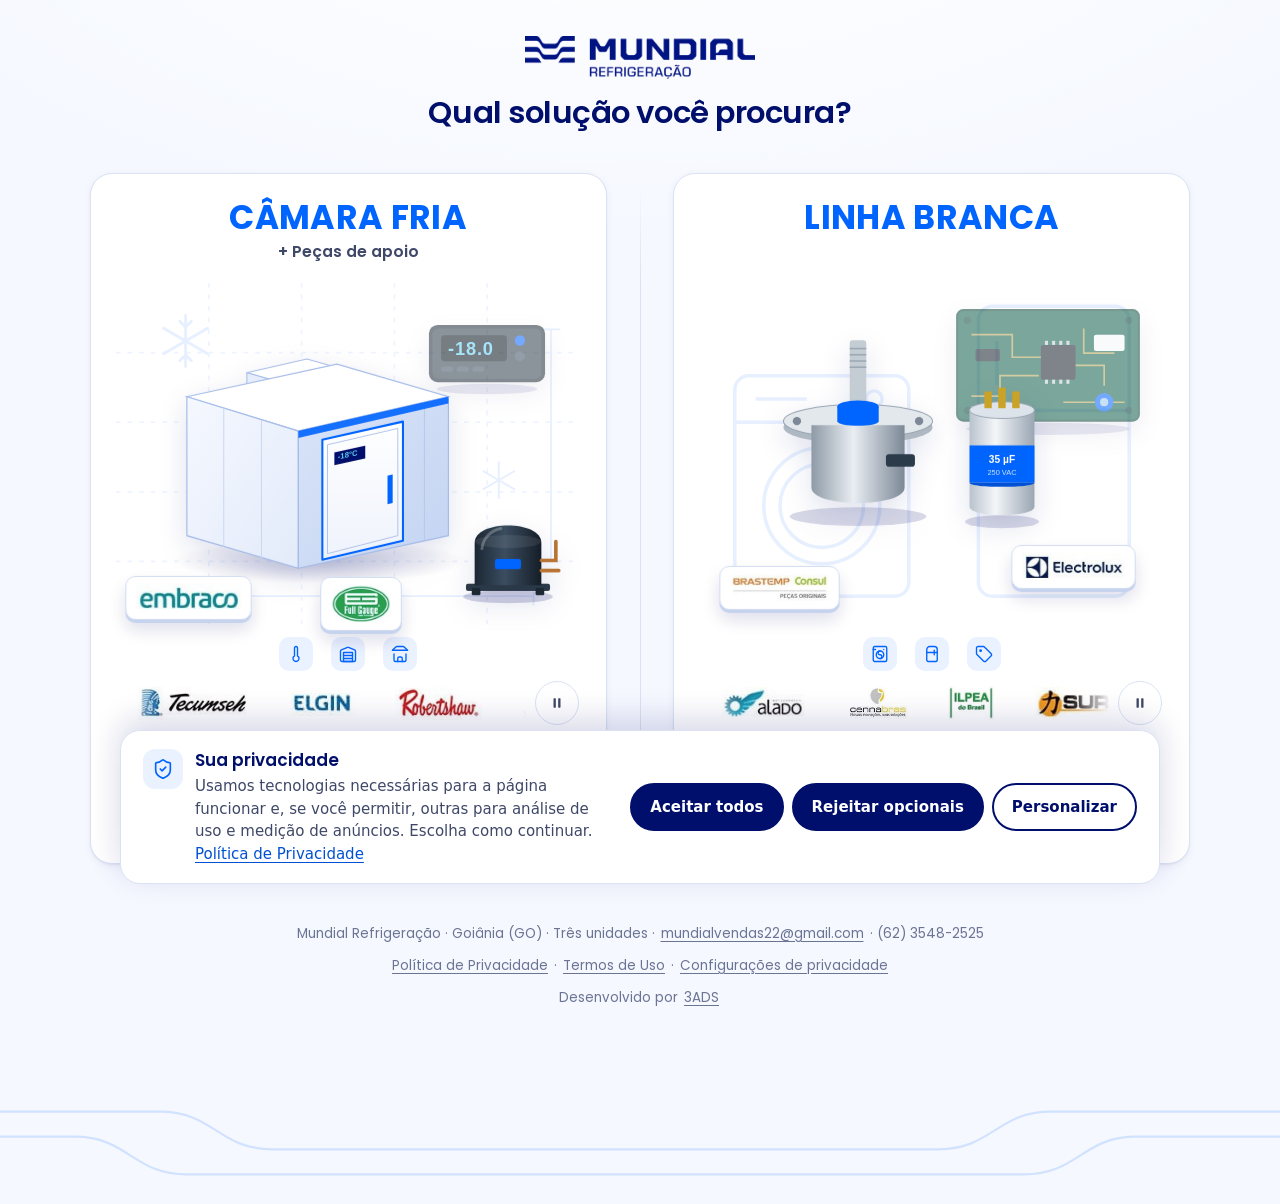
<file: index.html>
<!doctype html>
<html lang="pt-BR">
<head>
  <meta charset="utf-8">
  <meta name="viewport" content="width=device-width, initial-scale=1">
  <script>
    window.dataLayer = window.dataLayer || [];
    function gtag(){dataLayer.push(arguments);}
    gtag('consent', 'default', {analytics_storage: 'denied', ad_storage: 'denied', ad_user_data: 'denied', ad_personalization: 'denied'});
    try {
      var c = JSON.parse(localStorage.getItem('mundial_consent'));
      if (c && c.v === 1) {
        gtag('consent', 'update', {analytics_storage: c.analytics ? 'granted' : 'denied', ad_storage: c.marketing ? 'granted' : 'denied', ad_user_data: c.marketing ? 'granted' : 'denied', ad_personalization: c.marketing ? 'granted' : 'denied'});
      }
    } catch (e) {}
  </script>
  <!-- GTM, GA4, Clarity e Spar só são carregados por assets/js/consent.js depois do consentimento -->
  <title>Mundial Refrigeração | Câmara fria e peças de linha branca em Goiânia</title>
  <meta name="description" content="Mundial Refrigeração: câmara fria, peças de apoio para refrigeração comercial e peças de linha branca em Goiânia.">
  <meta name="robots" content="index, follow, max-image-preview:large">
  <meta name="theme-color" content="#0064FF">
  <link rel="canonical" href="https://produto.mundialrefrigeracaogo.com.br/">
  <meta property="og:type" content="website">
  <meta property="og:locale" content="pt_BR">
  <meta property="og:site_name" content="Mundial Refrigeração">
  <meta property="og:title" content="Mundial Refrigeração | Câmara fria e peças de linha branca em Goiânia">
  <meta property="og:description" content="Mundial Refrigeração: câmara fria, peças de apoio para refrigeração comercial e peças de linha branca em Goiânia.">
  <meta property="og:url" content="https://produto.mundialrefrigeracaogo.com.br/">
  <meta property="og:image" content="https://produto.mundialrefrigeracaogo.com.br/assets/img/og/mundial.jpg">
  <meta property="og:image:width" content="1200">
  <meta property="og:image:height" content="630">
  <meta property="og:image:alt" content="Câmara fria e peças de linha branca da Mundial Refrigeração">
  <meta name="twitter:card" content="summary_large_image">
  <meta name="twitter:title" content="Mundial Refrigeração | Câmara fria e peças de linha branca em Goiânia">
  <meta name="twitter:description" content="Mundial Refrigeração: câmara fria, peças de apoio para refrigeração comercial e peças de linha branca em Goiânia.">
  <meta name="twitter:image" content="https://produto.mundialrefrigeracaogo.com.br/assets/img/og/mundial.jpg">
  <meta name="twitter:image:alt" content="Câmara fria e peças de linha branca da Mundial Refrigeração">
  <link rel="icon" href="favicon.ico" sizes="48x48">
  <link rel="apple-touch-icon" href="apple-touch-icon.png">
  <link rel="preload" href="assets/fonts/poppins-latin-600-normal.woff2" as="font" type="font/woff2" crossorigin>
  <link rel="preload" href="assets/fonts/poppins-latin-700-normal.woff2" as="font" type="font/woff2" crossorigin>
  <link rel="stylesheet" href="assets/css/base.css?v=202610071618">
  <link rel="stylesheet" href="assets/css/escolha.css?v=202610071618">
  <link rel="stylesheet" href="assets/css/consent.css?v=202610071618">
  <script type="application/ld+json">
  {
    "@context": "https://schema.org",
    "@graph": [
      {
        "@type": "Organization",
        "@id": "https://produto.mundialrefrigeracaogo.com.br/#organizacao",
        "name": "Mundial Refrigeração",
        "legalName": "MUNDIAL REFRIGERACAO LTDA",
        "taxID": "97.538.497/0001-38",
        "url": "https://www.mundialrefrigeracaogo.com.br/",
        "logo": "https://produto.mundialrefrigeracaogo.com.br/assets/logo-mundial.png",
        "email": "mundialvendas22@gmail.com",
        "telephone": "+55 62 3548-2525",
        "address": {
          "@type": "PostalAddress",
          "streetAddress": "Av Rio Verde, 1246, Quadra 08, Lote 01E, Setor dos Afonsos",
          "postalCode": "74843-710",
          "addressLocality": "Goiânia",
          "addressRegion": "GO",
          "addressCountry": "BR"
        }
      },
      {
        "@type": "WebPage",
        "@id": "https://produto.mundialrefrigeracaogo.com.br/#pagina",
        "url": "https://produto.mundialrefrigeracaogo.com.br/",
        "name": "Mundial Refrigeração | Câmara fria e peças de linha branca em Goiânia",
        "description": "Mundial Refrigeração: câmara fria, peças de apoio para refrigeração comercial e peças de linha branca em Goiânia.",
        "inLanguage": "pt-BR",
        "publisher": {
          "@id": "https://produto.mundialrefrigeracaogo.com.br/#organizacao"
        }
      }
    ]
  }
  </script>
</head>
<body class="escolha">
  <header class="top">
    <img class="top-logo" src="assets/logo-mundial.png" width="552" height="104" alt="Mundial Refrigeração">
    <!-- COPY -->
    <h1 class="top-q">Qual solução você procura?</h1>
  </header>

  <main class="choices" id="escolha">

    <!-- ================= CÂMARA FRIA + PEÇAS DE APOIO ================= -->
    <article class="choice choice--camara">
      <a class="choice-link" href="camaras-frias/" data-keep-params data-categoria="camara-fria">
        <div class="choice-head">
          <!-- COPY -->
          <h2 class="choice-title">Câmara fria</h2>
          <span class="choice-sub">+ Peças de apoio</span>
        </div>

        <div class="scene" aria-hidden="true">
          <div class="scene-in">
            <div class="tilt">
              <div class="layer layer-bg"><div class="px" data-px="6">
                <img src="assets/img/tecnico.svg" width="400" height="300" alt="" class="bg-art">
              </div></div>

              <div class="layer layer-mid"><div class="px" data-px="12">
                <img src="assets/img/controlador.svg" width="150" height="90" alt="" class="art art-controlador">
              </div></div>

              <div class="layer layer-main"><div class="px" data-px="18"><div class="main-in">
                <img src="assets/img/camara-fria.svg" width="400" height="330" alt="" class="art art-camara" fetchpriority="high">
                <img src="assets/img/compressor.svg" width="160" height="150" alt="" class="art art-compressor">
                <span class="plate plate--a"><img src="assets/marcas/embraco.png" width="134" height="36" alt=""></span>
                <span class="plate plate--b"><img src="assets/marcas/full-gauge.png" width="143" height="92" alt=""></span>
                <span class="tag tag--1">Projetos</span>
                <span class="tag tag--2">Peças de apoio</span>
              </div></div></div>
            </div>
          </div>
          <ul class="symbols reveal">
            <li><svg viewBox="0 0 24 24"><path d="M14 4v10.54a4 4 0 1 1-4 0V4a2 2 0 0 1 4 0Z"/></svg></li>
            <li><svg viewBox="0 0 24 24"><path d="M22 8.35V20a2 2 0 0 1-2 2H4a2 2 0 0 1-2-2V8.35A2 2 0 0 1 3.26 6.5l8-3.2a2 2 0 0 1 1.48 0l8 3.2A2 2 0 0 1 22 8.35Z"/><path d="M6 18h12"/><path d="M6 14h12"/><rect width="12" height="12" x="6" y="10"/></svg></li>
            <li><svg viewBox="0 0 24 24"><path d="m2 7 4.41-4.41A2 2 0 0 1 7.83 2h8.34a2 2 0 0 1 1.42.59L22 7"/><path d="M4 12v8a2 2 0 0 0 2 2h12a2 2 0 0 0 2-2v-8"/><path d="M15 22v-4a2 2 0 0 0-2-2h-2a2 2 0 0 0-2 2v4"/><path d="M2 7h20"/></svg></li>
          </ul>
        </div>

        <!-- COPY -->
        <p class="choice-id">Projetos e refrigeração comercial</p>
        <span class="choice-cta">Explorar câmara fria
          <svg viewBox="0 0 24 24" aria-hidden="true"><path d="M7 7h10v10"/><path d="M7 17 17 7"/></svg>
        </span>
      </a>

      <div class="brands" data-brands>
        <div class="brands-viewport">
          <div class="brands-track">
            <ul class="brands-set">
              <li><img src="assets/marcas/tecumseh.png" width="129" height="39" alt="Tecumseh"></li>
              <li><img src="assets/marcas/elgin.png" width="65" height="26" alt="Elgin"></li>
              <li><img src="assets/marcas/robertshaw.png" width="102" height="40" alt="Robertshaw"></li>
              <li><img src="assets/marcas/venti-delta.png" width="93" height="92" alt="Venti-Delta"></li>
            </ul>
          </div>
        </div>
        <button class="brands-toggle" type="button" aria-pressed="false" aria-label="Pausar movimento das marcas">
          <svg class="i-pause" viewBox="0 0 24 24" aria-hidden="true"><rect x="14" y="4" width="4" height="16" rx="1"/><rect x="6" y="4" width="4" height="16" rx="1"/></svg>
          <svg class="i-play" viewBox="0 0 24 24" aria-hidden="true"><polygon points="6 3 20 12 6 21 6 3"/></svg>
        </button>
      </div>
    </article>

    <!-- ================= LINHA BRANCA ================= -->
    <article class="choice choice--linha">
      <a class="choice-link" href="linha-branca/" data-keep-params data-categoria="linha-branca">
        <div class="choice-head">
          <!-- COPY -->
          <h2 class="choice-title">Linha branca</h2>
          <span class="choice-sub" aria-hidden="true">&nbsp;</span>
        </div>

        <div class="scene" aria-hidden="true">
          <div class="scene-in">
            <div class="tilt">
              <div class="layer layer-bg"><div class="px" data-px="6">
                <img src="assets/img/silhuetas.svg" width="400" height="300" alt="" class="bg-art">
              </div></div>

              <div class="layer layer-mid"><div class="px" data-px="12">
                <img src="assets/img/placa.svg" width="190" height="130" alt="" class="art art-placa">
              </div></div>

              <div class="layer layer-main"><div class="px" data-px="18"><div class="main-in">
                <img src="assets/img/mecanismo.svg" width="170" height="190" alt="" class="art art-mecanismo">
                <img src="assets/img/capacitor.svg" width="110" height="170" alt="" class="art art-capacitor">
                <span class="plate plate--a"><img src="assets/marcas/brastemp-consul.png" width="155" height="44" alt=""></span>
                <span class="plate plate--b"><img src="assets/marcas/electrolux.png" width="135" height="37" alt=""></span>
                <span class="tag tag--1">Lavadoras</span>
                <span class="tag tag--2">Refrigeradores</span>
              </div></div></div>
            </div>
          </div>
          <ul class="symbols reveal">
            <li><svg viewBox="0 0 24 24"><path d="M3 6h3"/><path d="M17 6h.01"/><rect width="18" height="20" x="3" y="2" rx="2"/><circle cx="12" cy="13" r="5"/><path d="M12 18a2.5 2.5 0 0 0 0-5 2.5 2.5 0 0 1 0-5"/></svg></li>
            <li><svg viewBox="0 0 24 24"><path d="M5 6a4 4 0 0 1 4-4h6a4 4 0 0 1 4 4v14a2 2 0 0 1-2 2H7a2 2 0 0 1-2-2V6Z"/><path d="M5 10h14"/><path d="M15 7v6"/></svg></li>
            <li><svg viewBox="0 0 24 24"><path d="M12.586 2.586A2 2 0 0 0 11.172 2H4a2 2 0 0 0-2 2v7.172a2 2 0 0 0 .586 1.414l8.704 8.704a2.426 2.426 0 0 0 3.42 0l6.58-6.58a2.426 2.426 0 0 0 0-3.42z"/><circle cx="7.5" cy="7.5" r="1"/></svg></li>
          </ul>
        </div>

        <!-- COPY -->
        <p class="choice-id">Peças para lavadoras e refrigeradores</p>
        <span class="choice-cta">Encontrar minha peça
          <svg viewBox="0 0 24 24" aria-hidden="true"><path d="M7 7h10v10"/><path d="M7 17 17 7"/></svg>
        </span>
      </a>

      <div class="brands" data-brands>
        <div class="brands-viewport">
          <div class="brands-track">
            <ul class="brands-set">
              <li><img src="assets/marcas/alado.png" width="94" height="37" alt="Alado"></li>
              <li><img src="assets/marcas/cennabras.png" width="110" height="62" alt="Cennabras"></li>
              <li><img src="assets/marcas/ilpea.png" width="110" height="82" alt="Ilpea do Brasil"></li>
              <li><img src="assets/marcas/suryha.png" width="141" height="37" alt="Suryha"></li>
            </ul>
          </div>
        </div>
        <button class="brands-toggle" type="button" aria-pressed="false" aria-label="Pausar movimento das marcas">
          <svg class="i-pause" viewBox="0 0 24 24" aria-hidden="true"><rect x="14" y="4" width="4" height="16" rx="1"/><rect x="6" y="4" width="4" height="16" rx="1"/></svg>
          <svg class="i-play" viewBox="0 0 24 24" aria-hidden="true"><polygon points="6 3 20 12 6 21 6 3"/></svg>
        </button>
      </div>
    </article>
  </main>

  <footer class="foot">
    <p>Mundial Refrigeração · Goiânia (GO) · Três unidades · <a href="mailto:mundialvendas22@gmail.com">mundialvendas22@gmail.com</a> · (62) 3548-2525</p>
    <p><a href="politica-de-privacidade/">Política de Privacidade</a> · <a href="termos-de-uso/">Termos de Uso</a> · <button type="button" class="link-btn" data-consent-open>Configurações de privacidade</button></p>
    <p>Desenvolvido por <a href="https://3ads.com.br/" target="_blank" rel="noopener noreferrer">3ADS</a></p>
  </footer>

  <script src="assets/js/mundial.js?v=202610071618" defer></script>
  <script src="assets/js/consent.js?v=202610071618" defer></script>
  <script src="assets/js/escolha.js?v=202610071618" defer></script>
</body>
</html>
</file>
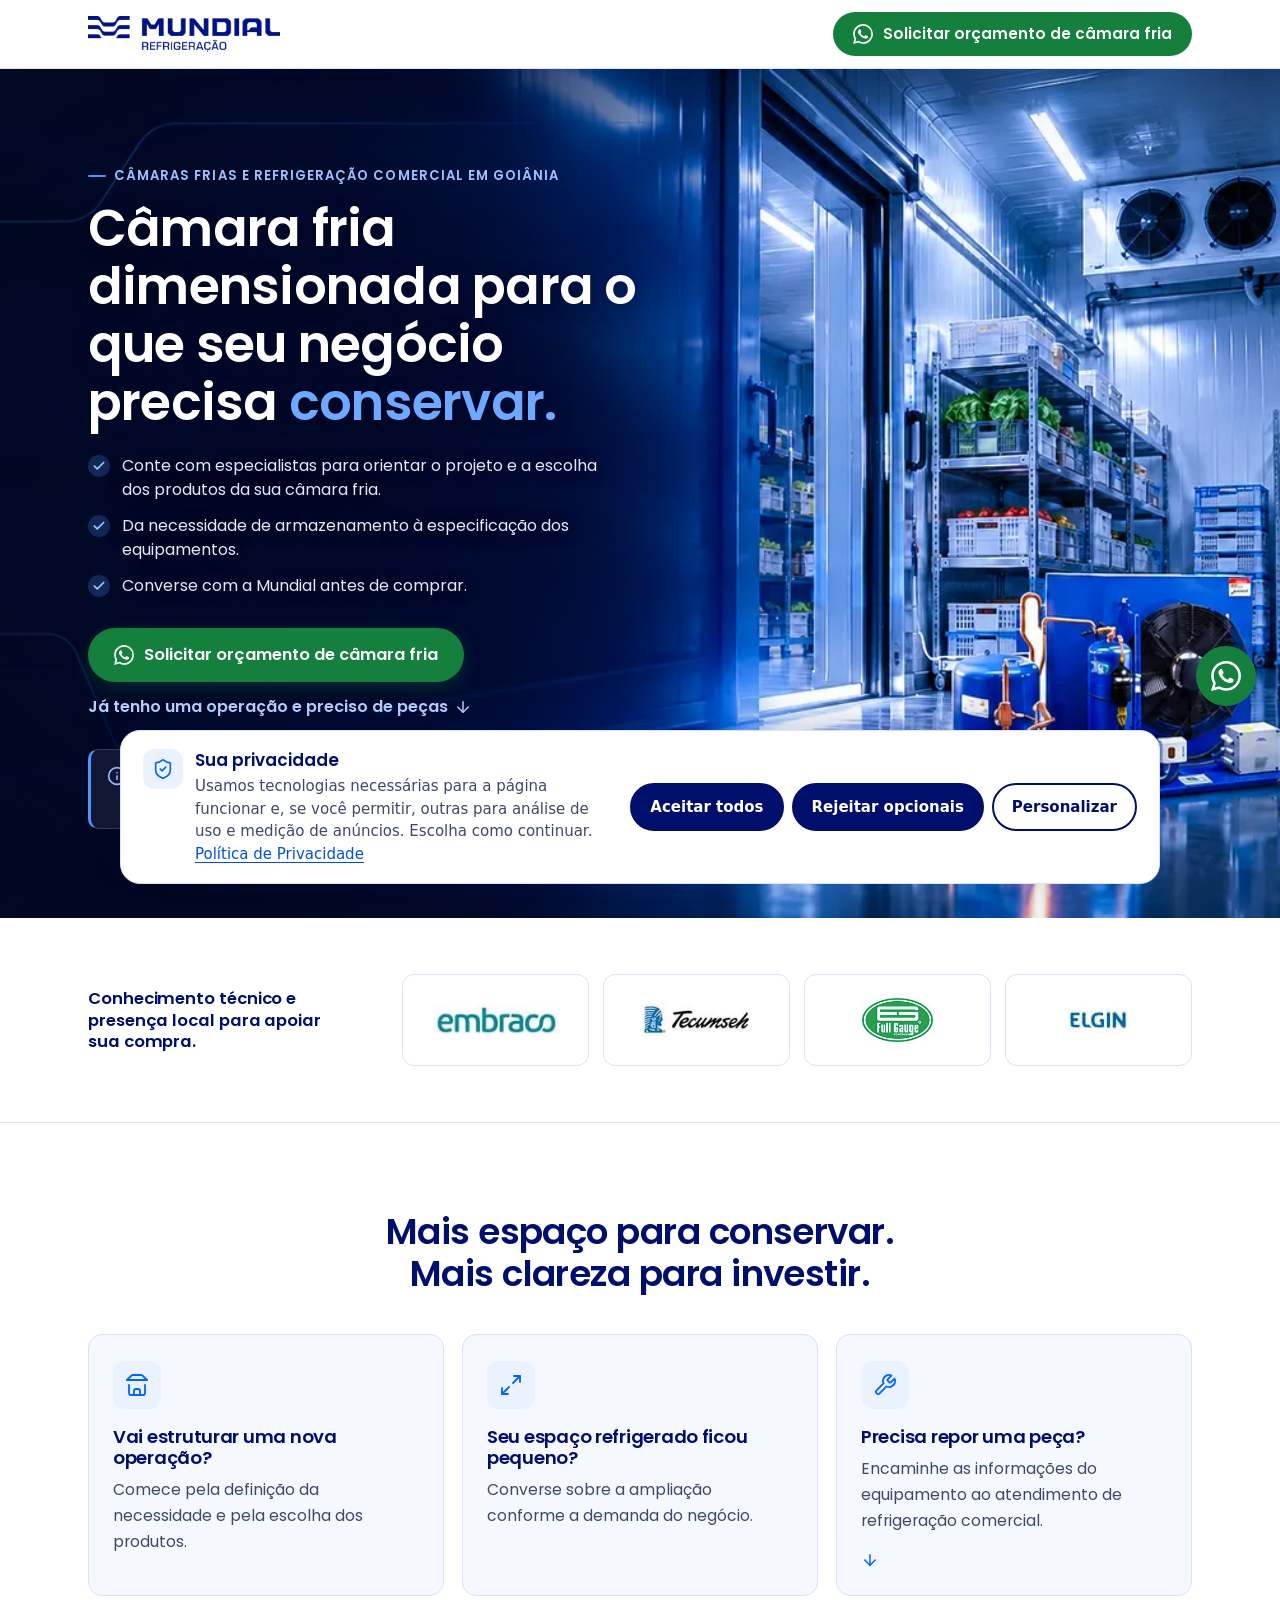
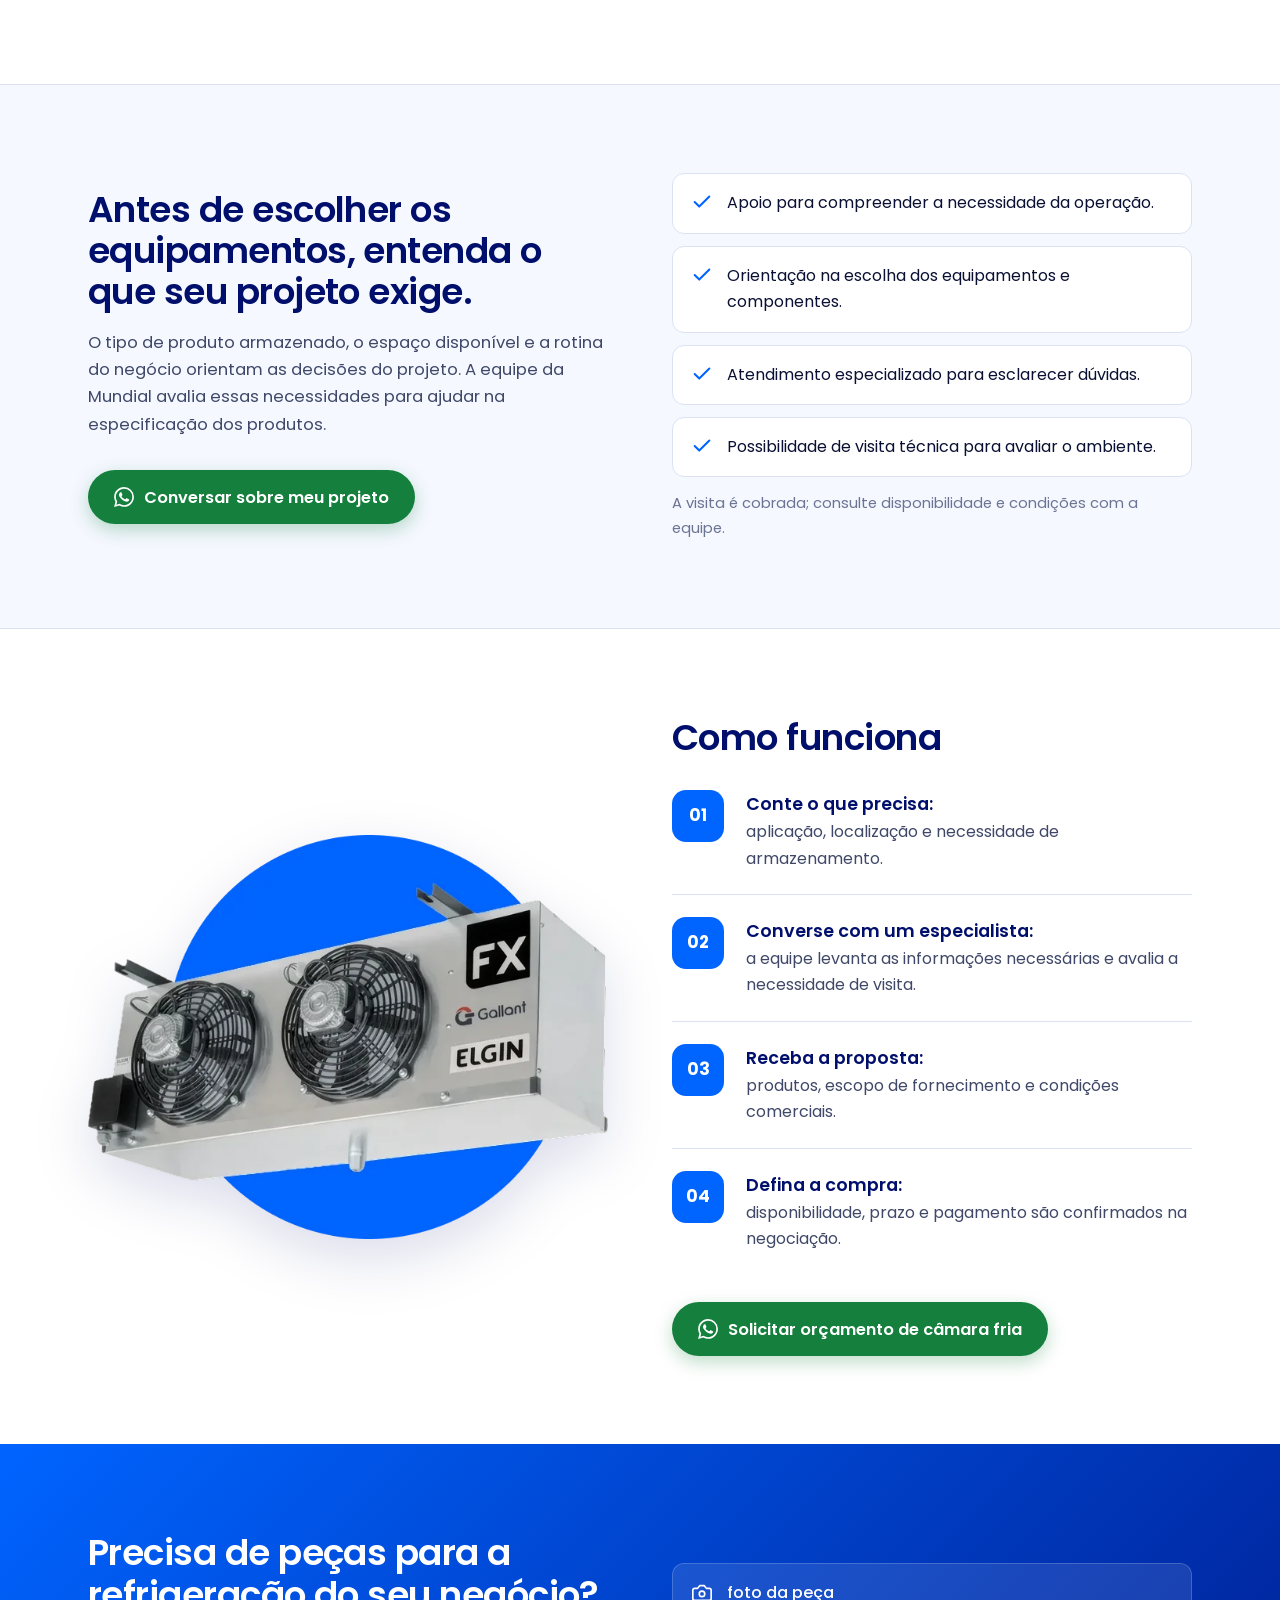
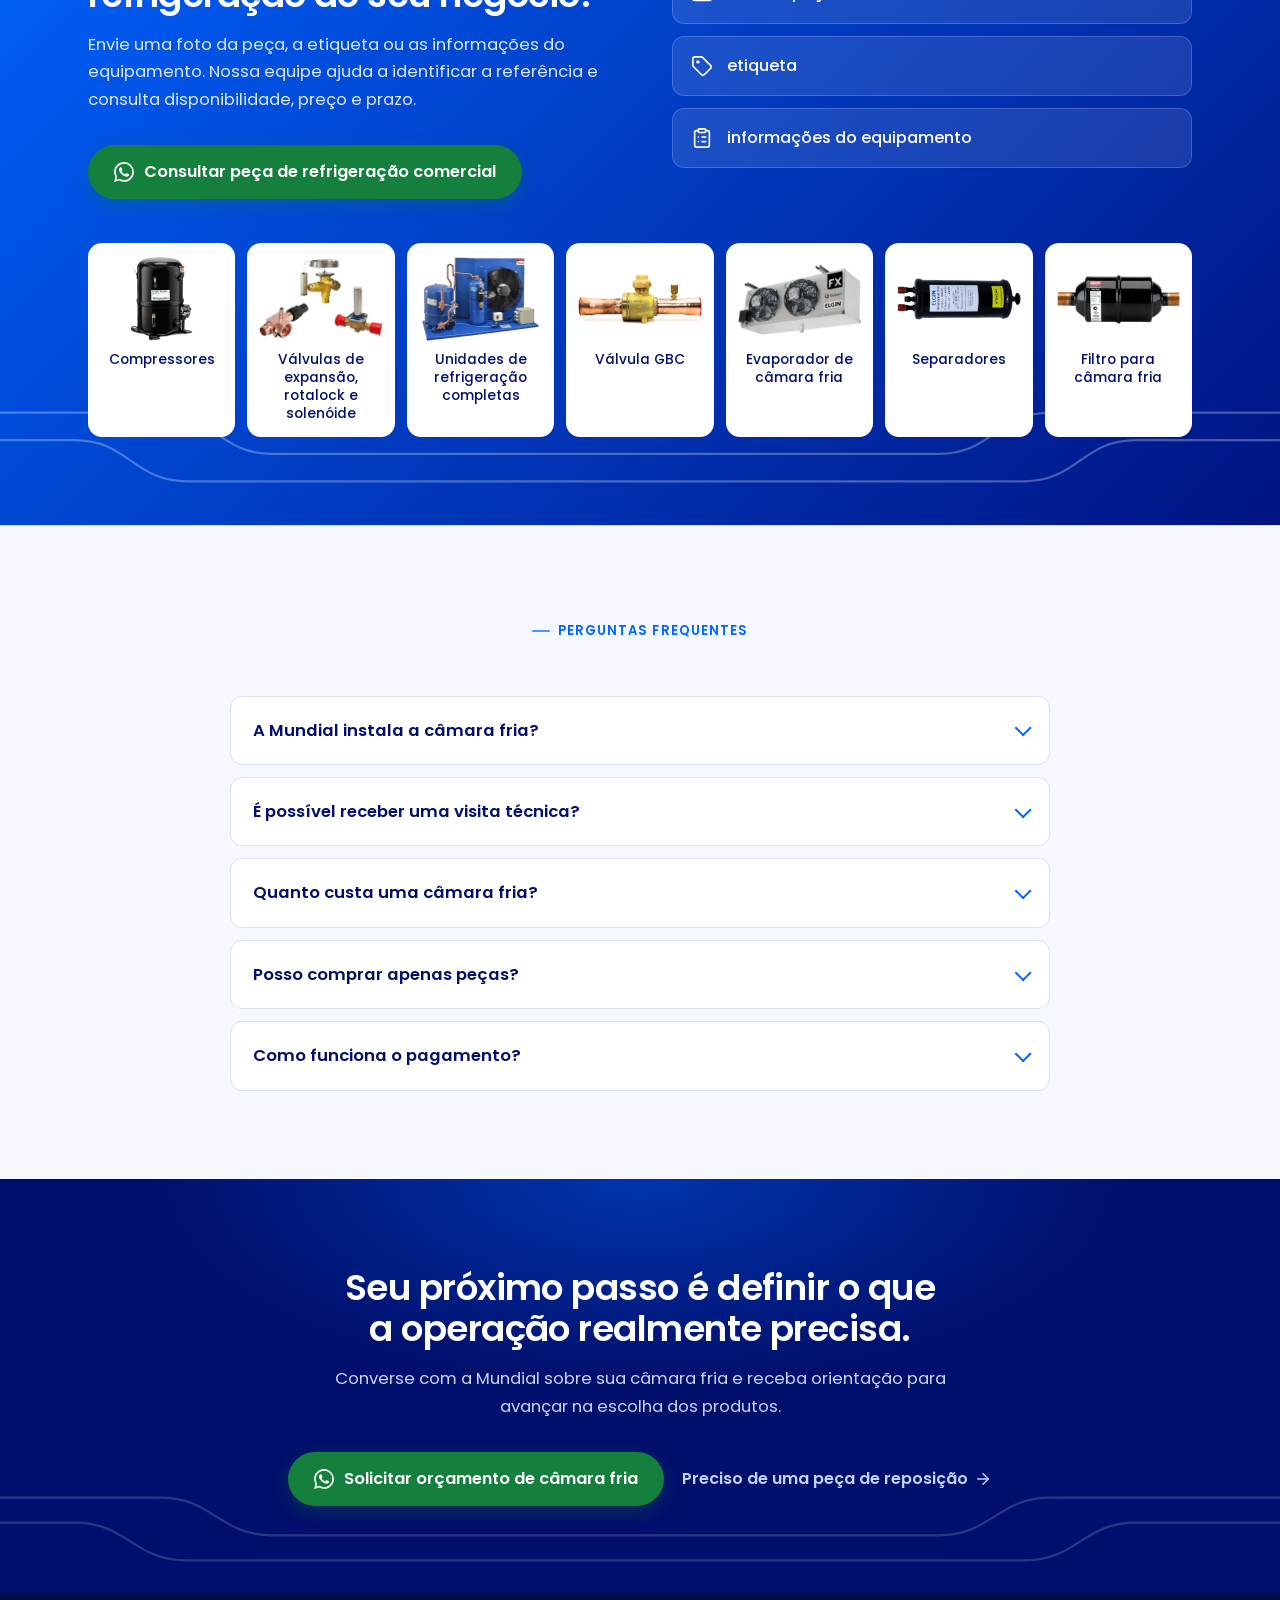
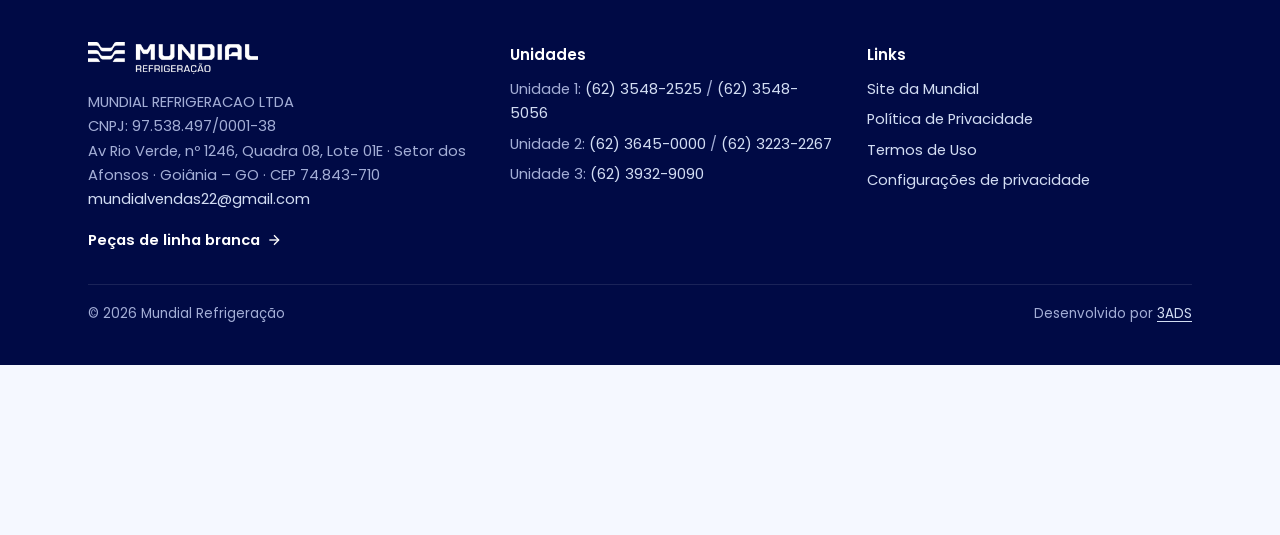
<file: camaras-frias/index.html>
<!doctype html>
<html lang="pt-BR">
<head>
  <meta charset="utf-8">
  <meta name="viewport" content="width=device-width, initial-scale=1">
  <script>
    window.dataLayer = window.dataLayer || [];
    function gtag(){dataLayer.push(arguments);}
    gtag('consent', 'default', {analytics_storage: 'denied', ad_storage: 'denied', ad_user_data: 'denied', ad_personalization: 'denied'});
    try {
      var c = JSON.parse(localStorage.getItem('mundial_consent'));
      if (c && c.v === 1) {
        gtag('consent', 'update', {analytics_storage: c.analytics ? 'granted' : 'denied', ad_storage: c.marketing ? 'granted' : 'denied', ad_user_data: c.marketing ? 'granted' : 'denied', ad_personalization: c.marketing ? 'granted' : 'denied'});
      }
    } catch (e) {}
  </script>
  <!-- GTM, GA4, Clarity e Spar só são carregados por assets/js/consent.js depois do consentimento -->
  <title>Câmara fria em Goiânia | Mundial Refrigeração</title>
  <meta name="description" content="Câmara fria dimensionada para o que seu negócio precisa conservar. Orientação de projeto, produtos e peças de apoio para refrigeração comercial em Goiânia.">
  <meta name="robots" content="index, follow, max-image-preview:large">
  <meta name="theme-color" content="#0064FF">
  <link rel="canonical" href="https://produto.mundialrefrigeracaogo.com.br/camaras-frias/">
  <meta property="og:type" content="website">
  <meta property="og:locale" content="pt_BR">
  <meta property="og:site_name" content="Mundial Refrigeração">
  <meta property="og:title" content="Câmara fria em Goiânia | Mundial Refrigeração">
  <meta property="og:description" content="Câmara fria dimensionada para o que seu negócio precisa conservar. Orientação de projeto, produtos e peças de apoio para refrigeração comercial em Goiânia.">
  <meta property="og:url" content="https://produto.mundialrefrigeracaogo.com.br/camaras-frias/">
  <meta property="og:image" content="https://produto.mundialrefrigeracaogo.com.br/assets/img/og/camaras-frias.jpg">
  <meta property="og:image:width" content="1200">
  <meta property="og:image:height" content="630">
  <meta property="og:image:alt" content="Câmara fria com unidade condensadora e compressores">
  <meta name="twitter:card" content="summary_large_image">
  <meta name="twitter:title" content="Câmara fria em Goiânia | Mundial Refrigeração">
  <meta name="twitter:description" content="Câmara fria dimensionada para o que seu negócio precisa conservar. Orientação de projeto, produtos e peças de apoio para refrigeração comercial em Goiânia.">
  <meta name="twitter:image" content="https://produto.mundialrefrigeracaogo.com.br/assets/img/og/camaras-frias.jpg">
  <meta name="twitter:image:alt" content="Câmara fria com unidade condensadora e compressores">
  <link rel="icon" href="../favicon.ico" sizes="48x48">
  <link rel="apple-touch-icon" href="../apple-touch-icon.png">
  <link rel="preload" href="../assets/fonts/poppins-latin-600-normal.woff2" as="font" type="font/woff2" crossorigin>
  <link rel="preload" href="../assets/fonts/poppins-latin-400-normal.woff2" as="font" type="font/woff2" crossorigin>
  <link rel="preload" href="../assets/img/hero/camara-fria-mobile.webp" as="image" media="not all and (min-width: 768px)" fetchpriority="high">
  <link rel="preload" as="image" imagesrcset="../assets/img/hero/camara-fria-desktop-1280.webp 1280w, ../assets/img/hero/camara-fria-desktop.webp 1920w" imagesizes="100vw" media="(min-width: 768px)" fetchpriority="high">
  <link rel="stylesheet" href="../assets/css/base.css?v=202610071618">
  <link rel="stylesheet" href="../assets/css/lp.css?v=202610071618">
  <link rel="stylesheet" href="../assets/css/consent.css?v=202610071618">
  <script type="application/ld+json">
  {
    "@context": "https://schema.org",
    "@graph": [
      {
        "@type": "Organization",
        "@id": "https://produto.mundialrefrigeracaogo.com.br/#organizacao",
        "name": "Mundial Refrigeração",
        "legalName": "MUNDIAL REFRIGERACAO LTDA",
        "taxID": "97.538.497/0001-38",
        "url": "https://www.mundialrefrigeracaogo.com.br/",
        "logo": "https://produto.mundialrefrigeracaogo.com.br/assets/logo-mundial.png",
        "email": "mundialvendas22@gmail.com",
        "telephone": "+55 62 3548-2525",
        "address": {
          "@type": "PostalAddress",
          "streetAddress": "Av Rio Verde, 1246, Quadra 08, Lote 01E, Setor dos Afonsos",
          "postalCode": "74843-710",
          "addressLocality": "Goiânia",
          "addressRegion": "GO",
          "addressCountry": "BR"
        }
      },
      {
        "@type": "WebPage",
        "@id": "https://produto.mundialrefrigeracaogo.com.br/camaras-frias/#pagina",
        "url": "https://produto.mundialrefrigeracaogo.com.br/camaras-frias/",
        "name": "Câmara fria em Goiânia | Mundial Refrigeração",
        "description": "Câmara fria dimensionada para o que seu negócio precisa conservar. Orientação de projeto, produtos e peças de apoio para refrigeração comercial em Goiânia.",
        "inLanguage": "pt-BR",
        "publisher": {
          "@id": "https://produto.mundialrefrigeracaogo.com.br/#organizacao"
        }
      },
      {
        "@type": "FAQPage",
        "@id": "https://produto.mundialrefrigeracaogo.com.br/camaras-frias/#faq",
        "isPartOf": {
          "@id": "https://produto.mundialrefrigeracaogo.com.br/camaras-frias/#pagina"
        },
        "mainEntity": [
          {
            "@type": "Question",
            "name": "A Mundial instala a câmara fria?",
            "acceptedAnswer": {
              "@type": "Answer",
              "text": "A Mundial fornece produtos e orientação de projeto, mas não executa diretamente a instalação."
            }
          },
          {
            "@type": "Question",
            "name": "É possível receber uma visita técnica?",
            "acceptedAnswer": {
              "@type": "Answer",
              "text": "Sim. A visita é cobrada; consulte disponibilidade e condições com a equipe."
            }
          },
          {
            "@type": "Question",
            "name": "Quanto custa uma câmara fria?",
            "acceptedAnswer": {
              "@type": "Answer",
              "text": "O orçamento depende das necessidades do projeto e dos produtos especificados. Fale com a equipe para avaliar seu caso."
            }
          },
          {
            "@type": "Question",
            "name": "Posso comprar apenas peças?",
            "acceptedAnswer": {
              "@type": "Answer",
              "text": "Sim. Encaminhe as informações da peça ou do equipamento para consultar a referência e a disponibilidade."
            }
          },
          {
            "@type": "Question",
            "name": "Como funciona o pagamento?",
            "acceptedAnswer": {
              "@type": "Answer",
              "text": "As condições são apresentadas no orçamento."
            }
          }
        ]
      }
    ]
  }
  </script>
</head>
<body>
<svg class="sprite" width="0" height="0" aria-hidden="true">
  <symbol id="i-wa" viewBox="0 0 24 24"><path fill="currentColor" stroke="none" d="M17.472 14.382c-.297-.149-1.758-.867-2.03-.967-.273-.099-.471-.148-.67.15-.197.297-.767.966-.94 1.164-.173.199-.347.223-.644.075-.297-.15-1.255-.463-2.39-1.475-.883-.788-1.48-1.761-1.653-2.059-.173-.297-.018-.458.13-.606.134-.133.298-.347.446-.52.149-.174.198-.298.298-.497.099-.198.05-.371-.025-.52-.075-.149-.669-1.612-.916-2.207-.242-.579-.487-.5-.669-.51-.173-.008-.371-.01-.57-.01-.198 0-.52.074-.792.372-.272.297-1.04 1.016-1.04 2.479 0 1.462 1.065 2.875 1.213 3.074.149.198 2.096 3.2 5.077 4.487.709.306 1.262.489 1.694.625.712.227 1.36.195 1.871.118.571-.085 1.758-.719 2.006-1.413.248-.694.248-1.289.173-1.413-.074-.124-.272-.198-.57-.347m-5.421 7.403h-.004a9.87 9.87 0 0 1-5.031-1.378l-.361-.214-3.741.982.998-3.648-.235-.374a9.86 9.86 0 0 1-1.51-5.26c.001-5.45 4.436-9.884 9.888-9.884 2.64 0 5.122 1.03 6.988 2.898a9.825 9.825 0 0 1 2.893 6.994c-.003 5.45-4.437 9.884-9.885 9.884m8.413-18.297A11.815 11.815 0 0 0 12.05 0C5.495 0 .16 5.335.157 11.892c0 2.096.547 4.142 1.588 5.945L.057 24l6.305-1.654a11.882 11.882 0 0 0 5.683 1.448h.005c6.554 0 11.89-5.335 11.893-11.893a11.821 11.821 0 0 0-3.48-8.413Z"/></symbol>
  <symbol id="i-info" viewBox="0 0 24 24"><circle cx="12" cy="12" r="10"/><path d="M12 16v-4"/><path d="M12 8h.01"/></symbol>
  <symbol id="i-check" viewBox="0 0 24 24"><path d="M20 6 9 17l-5-5"/></symbol>
  <symbol id="i-down" viewBox="0 0 24 24"><path d="M12 5v14"/><path d="m19 12-7 7-7-7"/></symbol>
  <symbol id="i-right" viewBox="0 0 24 24"><path d="M5 12h14"/><path d="m12 5 7 7-7 7"/></symbol>
  <symbol id="i-store" viewBox="0 0 24 24"><path d="m2 7 4.41-4.41A2 2 0 0 1 7.83 2h8.34a2 2 0 0 1 1.42.59L22 7"/><path d="M4 12v8a2 2 0 0 0 2 2h12a2 2 0 0 0 2-2v-8"/><path d="M15 22v-4a2 2 0 0 0-2-2h-2a2 2 0 0 0-2 2v4"/><path d="M2 7h20"/></symbol>
  <symbol id="i-expand" viewBox="0 0 24 24"><path d="M15 3h6v6"/><path d="M9 21H3v-6"/><path d="M21 3l-7 7"/><path d="M3 21l7-7"/></symbol>
  <symbol id="i-wrench" viewBox="0 0 24 24"><path d="M14.7 6.3a1 1 0 0 0 0 1.4l1.6 1.6a1 1 0 0 0 1.4 0l3.77-3.77a6 6 0 0 1-7.94 7.94l-6.91 6.91a2.12 2.12 0 0 1-3-3l6.91-6.91a6 6 0 0 1 7.94-7.94l-3.76 3.76z"/></symbol>
  <symbol id="i-camera" viewBox="0 0 24 24"><path d="M14.5 4h-5L7 7H4a2 2 0 0 0-2 2v9a2 2 0 0 0 2 2h16a2 2 0 0 0 2-2V9a2 2 0 0 0-2-2h-3l-2.5-3z"/><circle cx="12" cy="13" r="3"/></symbol>
  <symbol id="i-tag" viewBox="0 0 24 24"><path d="M12.586 2.586A2 2 0 0 0 11.172 2H4a2 2 0 0 0-2 2v7.172a2 2 0 0 0 .586 1.414l8.704 8.704a2.426 2.426 0 0 0 3.42 0l6.58-6.58a2.426 2.426 0 0 0 0-3.42z"/><circle cx="7.5" cy="7.5" r="1"/></symbol>
  <symbol id="i-clip" viewBox="0 0 24 24"><rect width="8" height="4" x="8" y="2" rx="1"/><path d="M16 4h2a2 2 0 0 1 2 2v14a2 2 0 0 1-2 2H6a2 2 0 0 1-2-2V6a2 2 0 0 1 2-2h2"/><path d="M12 11h4"/><path d="M12 16h4"/><path d="M8 11h.01"/><path d="M8 16h.01"/></symbol>
  <symbol id="i-image" viewBox="0 0 24 24"><rect width="18" height="18" x="3" y="3" rx="2"/><circle cx="9" cy="9" r="2"/><path d="m21 15-3.09-3.09a2 2 0 0 0-2.82 0L6 21"/></symbol>
</svg>

<header class="hdr">
  <div class="wrap">
    <a class="hdr-logo" href="../" data-keep-params><img src="../assets/logo-mundial.png" width="552" height="104" alt="Mundial Refrigeração"></a>
    <a class="btn btn-wa" data-wa="camara" data-intent="projeto" data-pos="header"
       href="https://spar-hazel.vercel.app/l/comercial-camara-fria-kl56"><svg><use href="#i-wa"/></svg>Solicitar orçamento de câmara fria</a>
  </div>
</header>

<main>

  <!-- 1. PRIMEIRA DOBRA -->
  <section class="hero hero--full">
    <picture class="hero-bg" aria-hidden="true">
      <source media="(min-width: 768px)" srcset="../assets/img/hero/camara-fria-desktop-1280.webp 1280w, ../assets/img/hero/camara-fria-desktop.webp 1920w" sizes="100vw" width="1920" height="1000">
      <img src="../assets/img/hero/camara-fria-mobile.webp" width="694" height="1378" alt="" fetchpriority="high">
    </picture>
    <div class="wrap">
      <div class="hero-copy">
        <!-- COPY -->
        <span class="kicker">Câmaras frias e refrigeração comercial em Goiânia</span>
        <h1>Câmara fria dimensionada para o que seu negócio precisa <em>conservar.</em></h1>
        <ul class="hero-points">
          <li><svg width="22" height="22" viewBox="0 0 24 24" fill="none" stroke="currentColor"><use href="#i-check"/></svg>Conte com especialistas para orientar o projeto e a escolha dos produtos da sua câmara fria.</li>
          <li><svg width="22" height="22" viewBox="0 0 24 24" fill="none" stroke="currentColor"><use href="#i-check"/></svg>Da necessidade de armazenamento à especificação dos equipamentos.</li>
          <li><svg width="22" height="22" viewBox="0 0 24 24" fill="none" stroke="currentColor"><use href="#i-check"/></svg>Converse com a Mundial antes de comprar.</li>
        </ul>
        <div class="cta-row">
          <a class="btn btn-wa" data-wa="camara" data-intent="projeto" data-pos="hero"
             href="https://spar-hazel.vercel.app/l/comercial-camara-fria-kl56"><svg><use href="#i-wa"/></svg>Solicitar orçamento de câmara fria</a>
          <a class="link-arrow" href="#pecas-de-apoio" data-track="atalho_pecas_apoio">Já tenho uma operação e preciso de peças <svg><use href="#i-down"/></svg></a>
        </div>
        <p class="scope"><svg><use href="#i-info"/></svg><span>A Mundial fornece produtos e orientação de projeto. A instalação não é executada diretamente pela empresa.</span></p>
      </div>
    </div>
  </section>

  <!-- FAIXA DE MARCAS -->
  <section class="brandbar">
    <div class="wrap">
      <!-- COPY -->
      <h2 class="brandbar-title fx">Conhecimento técnico e presença local para apoiar sua compra.</h2>
      <!-- Marcas: seleção sujeita à confirmação do mix desta frente -->
      <ul class="brandbar-logos fx">
        <li><img src="../assets/marcas/embraco.png" width="134" height="36" alt="Embraco" loading="lazy"></li>
        <li><img src="../assets/marcas/tecumseh.png" width="129" height="39" alt="Tecumseh" loading="lazy"></li>
        <li><img class="tall" src="../assets/marcas/full-gauge.png" width="143" height="92" alt="Full Gauge" loading="lazy"></li>
        <li><img src="../assets/marcas/elgin.png" width="65" height="26" alt="Elgin" loading="lazy"></li>
      </ul>
    </div>
  </section>


  <!-- 2. NECESSIDADES DO NEGÓCIO -->
  <section class="sec-alt">
    <div class="wrap">
      <div class="center fx">
        <!-- COPY -->
        <h2 class="h2">Mais espaço para conservar. Mais clareza para investir.</h2>
      </div>
      <div class="grid grid-3">
        <article class="card fx">
          <div class="ico"><svg><use href="#i-store"/></svg></div>
          <h3>Vai estruturar uma nova operação?</h3>
          <p>Comece pela definição da necessidade e pela escolha dos produtos.</p>
        </article>
        <article class="card fx">
          <div class="ico"><svg><use href="#i-expand"/></svg></div>
          <h3>Seu espaço refrigerado ficou pequeno?</h3>
          <p>Converse sobre a ampliação conforme a demanda do negócio.</p>
        </article>
        <article class="card fx">
          <div class="ico"><svg><use href="#i-wrench"/></svg></div>
          <h3>Precisa repor uma peça?</h3>
          <p>Encaminhe as informações do equipamento ao atendimento de refrigeração comercial.</p>
          <div class="spacer"></div>
          <a class="link-arrow" href="#pecas-de-apoio" data-track="atalho_pecas_apoio" aria-label="Ir para peças de apoio"><svg><use href="#i-down"/></svg></a>
        </article>
      </div>
    </div>
  </section>

  <!-- 3. ORIENTAÇÃO ESPECIALIZADA -->
  <section>
    <div class="wrap split split--center">
      <div class="fx">
        <!-- COPY -->
        <h2 class="h2">Antes de escolher os equipamentos, entenda o que seu projeto exige.</h2>
        <p class="lead">O tipo de produto armazenado, o espaço disponível e a rotina do negócio orientam as decisões do projeto. A equipe da Mundial avalia essas necessidades para ajudar na especificação dos produtos.</p>
        <div class="cta-row">
          <a class="btn btn-wa" data-wa="camara" data-intent="projeto" data-pos="orientacao"
             href="https://spar-hazel.vercel.app/l/comercial-camara-fria-kl56"><svg><use href="#i-wa"/></svg>Conversar sobre meu projeto</a>
        </div>
      </div>
      <div class="fx">
        <ul class="checks">
          <li><svg width="22" height="22" viewBox="0 0 24 24" fill="none" stroke="currentColor"><use href="#i-check"/></svg>Apoio para compreender a necessidade da operação.</li>
          <li><svg width="22" height="22" viewBox="0 0 24 24" fill="none" stroke="currentColor"><use href="#i-check"/></svg>Orientação na escolha dos equipamentos e componentes.</li>
          <li><svg width="22" height="22" viewBox="0 0 24 24" fill="none" stroke="currentColor"><use href="#i-check"/></svg>Atendimento especializado para esclarecer dúvidas.</li>
          <li><svg width="22" height="22" viewBox="0 0 24 24" fill="none" stroke="currentColor"><use href="#i-check"/></svg>Possibilidade de visita técnica para avaliar o ambiente.</li>
        </ul>
        <p class="note">A visita é cobrada; consulte disponibilidade e condições com a equipe.</p>
      </div>
    </div>
  </section>

  <!-- 4. COMO FUNCIONA -->
  <section class="sec-alt">
    <div class="wrap split split--center process">
      <img class="steps-art fx" src="../assets/img/como-funciona.webp" width="664" height="516" alt="" loading="lazy">
      <div class="fx">
        <h2 class="h2">Como funciona</h2>
        <!-- COPY -->
        <ol class="steps">
          <li><div><strong>Conte o que precisa:</strong> <span>aplicação, localização e necessidade de armazenamento.</span></div></li>
          <li><div><strong>Converse com um especialista:</strong> <span>a equipe levanta as informações necessárias e avalia a necessidade de visita.</span></div></li>
          <li><div><strong>Receba a proposta:</strong> <span>produtos, escopo de fornecimento e condições comerciais.</span></div></li>
          <li><div><strong>Defina a compra:</strong> <span>disponibilidade, prazo e pagamento são confirmados na negociação.</span></div></li>
        </ol>
        <div class="cta-row">
          <a class="btn btn-wa" data-wa="camara" data-intent="projeto" data-pos="como-funciona"
             href="https://spar-hazel.vercel.app/l/comercial-camara-fria-kl56"><svg><use href="#i-wa"/></svg>Solicitar orçamento de câmara fria</a>
        </div>
      </div>
    </div>
  </section>

  <!-- 5. PEÇAS DE APOIO -->
  <section class="band" id="pecas-de-apoio">
    <div class="wrap split split--center">
      <div class="fx">
        <!-- COPY -->
        <h2 class="h2">Precisa de peças para a refrigeração do seu negócio?</h2>
        <p class="lead">Envie uma foto da peça, a etiqueta ou as informações do equipamento. Nossa equipe ajuda a identificar a referência e consulta disponibilidade, preço e prazo.</p>
        <div class="cta-row">
          <a class="btn btn-wa" data-wa="camara" data-intent="pecas" data-pos="pecas-de-apoio"
             href="https://spar-hazel.vercel.app/l/comercial-camara-fria-kl56"><svg><use href="#i-wa"/></svg>Consultar peça de refrigeração comercial</a>
        </div>
      </div>
      <!-- Itens abaixo vêm do site de produtos da Mundial; confirmar mix e disponibilidade atuais -->
      <ul class="send fx" aria-hidden="true">
        <li><svg><use href="#i-camera"/></svg>foto da peça</li>
        <li><svg><use href="#i-tag"/></svg>etiqueta</li>
        <li><svg><use href="#i-clip"/></svg>informações do equipamento</li>
      </ul>
    </div>
    <div class="wrap">
      <!-- Produtos listados no site produtos.mundialrefrigeracaogo.com.br — confirmar mix atual -->
      <ul class="prods fx">
        <li><img src="../assets/img/produtos/compressor.webp" width="126" height="168" alt="" loading="lazy">Compressores</li>
        <li><img src="../assets/img/produtos/valvulas.webp" width="261" height="168" alt="" loading="lazy">Válvulas de expansão, rotalock e solenóide</li>
        <li><img src="../assets/img/produtos/unidade-condensadora.webp" width="235" height="168" alt="" loading="lazy">Unidades de refrigeração completas</li>
        <li><img src="../assets/img/produtos/valvula-gbc.webp" width="400" height="162" alt="" loading="lazy">Válvula GBC</li>
        <li><img src="../assets/img/produtos/evaporador.webp" width="291" height="168" alt="" loading="lazy">Evaporador de câmara fria</li>
        <li><img src="../assets/img/produtos/separador.webp" width="400" height="135" alt="" loading="lazy">Separadores</li>
        <li><img src="../assets/img/produtos/filtro.webp" width="400" height="163" alt="" loading="lazy">Filtro para câmara fria</li>
      </ul>
    </div>
  </section>

  <!-- 7. PERGUNTAS FREQUENTES -->
  <section>
    <div class="wrap">
      <div class="center fx"><span class="kicker">Perguntas frequentes</span></div>
      <!-- COPY -->
      <div class="faq fx">
        <details name="faq"><summary>A Mundial instala a câmara fria?</summary><p>A Mundial fornece produtos e orientação de projeto, mas não executa diretamente a instalação.</p></details>
        <details name="faq"><summary>É possível receber uma visita técnica?</summary><p>Sim. A visita é cobrada; consulte disponibilidade e condições com a equipe.</p></details>
        <details name="faq"><summary>Quanto custa uma câmara fria?</summary><p>O orçamento depende das necessidades do projeto e dos produtos especificados. Fale com a equipe para avaliar seu caso.</p></details>
        <details name="faq"><summary>Posso comprar apenas peças?</summary><p>Sim. Encaminhe as informações da peça ou do equipamento para consultar a referência e a disponibilidade.</p></details>
        <!-- Parcelamento em até 10x: regras comerciais a confirmar antes da publicação -->
        <details name="faq"><summary>Como funciona o pagamento?</summary><p>As condições são apresentadas no orçamento.</p></details>
      </div>
    </div>
  </section>

  <!-- 8. FECHAMENTO -->
  <section class="closing">
    <div class="wrap fx">
      <!-- COPY -->
      <h2 class="h2">Seu próximo passo é definir o que a operação realmente precisa.</h2>
      <p class="lead">Converse com a Mundial sobre sua câmara fria e receba orientação para avançar na escolha dos produtos.</p>
      <div class="cta-row cta-row--center">
        <a class="btn btn-wa" data-wa="camara" data-intent="projeto" data-pos="fechamento"
           href="https://spar-hazel.vercel.app/l/comercial-camara-fria-kl56"><svg><use href="#i-wa"/></svg>Solicitar orçamento de câmara fria</a>
        <a class="link-arrow" data-wa="camara" data-intent="pecas" data-pos="fechamento"
           href="https://spar-hazel.vercel.app/l/comercial-camara-fria-kl56">Preciso de uma peça de reposição <svg><use href="#i-right"/></svg></a>
      </div>
    </div>
  </section>
</main>

<!-- 9. RODAPÉ -->
<footer class="ftr">
  <div class="wrap">
    <div>
      <img src="../assets/logo-mundial-branco.png" width="552" height="104" alt="Mundial Refrigeração" loading="lazy">
      <p>MUNDIAL REFRIGERACAO LTDA</p>
      <p>CNPJ: 97.538.497/0001-38</p>
      <p>Av Rio Verde, nº 1246, Quadra 08, Lote 01E · Setor dos Afonsos · Goiânia – GO · CEP 74.843-710</p>
      <p><a href="mailto:mundialvendas22@gmail.com">mundialvendas22@gmail.com</a></p>
      <a class="cross" href="../linha-branca/" data-keep-params>Peças de linha branca <svg width="16" height="16" fill="none" stroke="currentColor" stroke-width="2"><use href="#i-right"/></svg></a>
    </div>
    <div>
      <h2 class="ftr-h">Unidades</h2>
      <ul>
        <li>Unidade 1: <a href="tel:+556235482525">(62) 3548-2525</a> / <a href="tel:+556235485056">(62) 3548-5056</a></li>
        <li>Unidade 2: <a href="tel:+556236450000">(62) 3645-0000</a> / <a href="tel:+556232232267">(62) 3223-2267</a></li>
        <li>Unidade 3: <a href="tel:+556239329090">(62) 3932-9090</a></li>
      </ul>
    </div>
    <div>
      <h2 class="ftr-h">Links</h2>
      <ul>
        <li><a href="https://www.mundialrefrigeracaogo.com.br/" rel="noopener">Site da Mundial</a></li>
        <li><a href="../politica-de-privacidade/">Política de Privacidade</a></li>
        <li><a href="../termos-de-uso/">Termos de Uso</a></li>
        <li><button type="button" class="link-btn" data-consent-open>Configurações de privacidade</button></li>
      </ul>
    </div>
    <div class="ftr-bottom">
      <span>© <span data-year>2026</span> Mundial Refrigeração</span>
      <span>Desenvolvido por <a href="https://3ads.com.br/" target="_blank" rel="noopener noreferrer">3ADS</a></span>
    </div>
  </div>
</footer>

<a class="wa-float" data-wa="camara" data-intent="geral" data-pos="flutuante"
   href="https://spar-hazel.vercel.app/l/comercial-camara-fria-kl56" aria-label="Falar com a Mundial no WhatsApp"><svg aria-hidden="true"><use href="#i-wa"/></svg></a>

<nav class="mbar" aria-label="Atalhos">
  <a class="btn btn-wa" data-wa="camara" data-intent="projeto" data-pos="barra-mobile"
     href="https://spar-hazel.vercel.app/l/comercial-camara-fria-kl56"><svg><use href="#i-wa"/></svg>Solicitar orçamento de câmara fria</a>
  <a class="btn btn-ghost" href="#pecas-de-apoio" data-track="atalho_pecas_apoio">Peças</a>
</nav>

<script src="../assets/js/mundial.js?v=202610071618" defer></script>
<script src="../assets/js/consent.js?v=202610071618" defer></script>
<script src="../assets/js/lp.js?v=202610071618" defer></script>
</body>
</html>
</file>
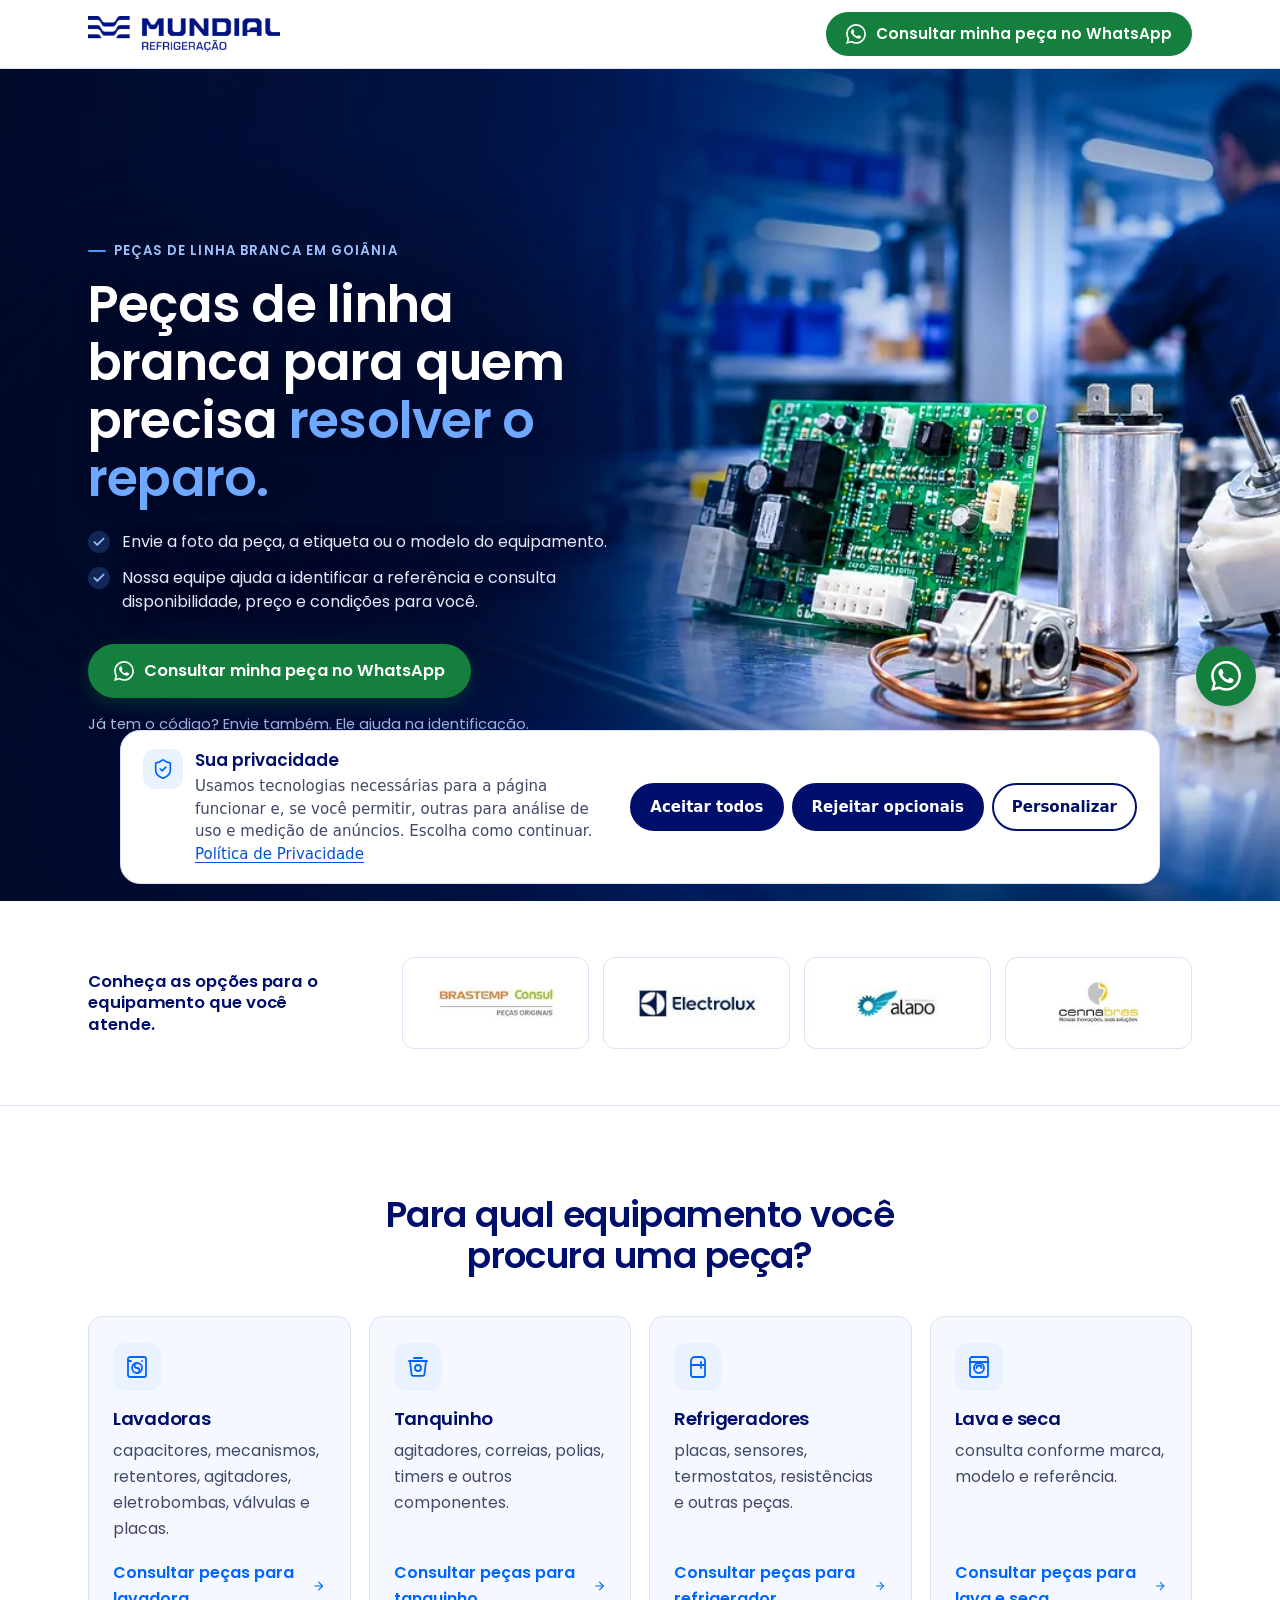
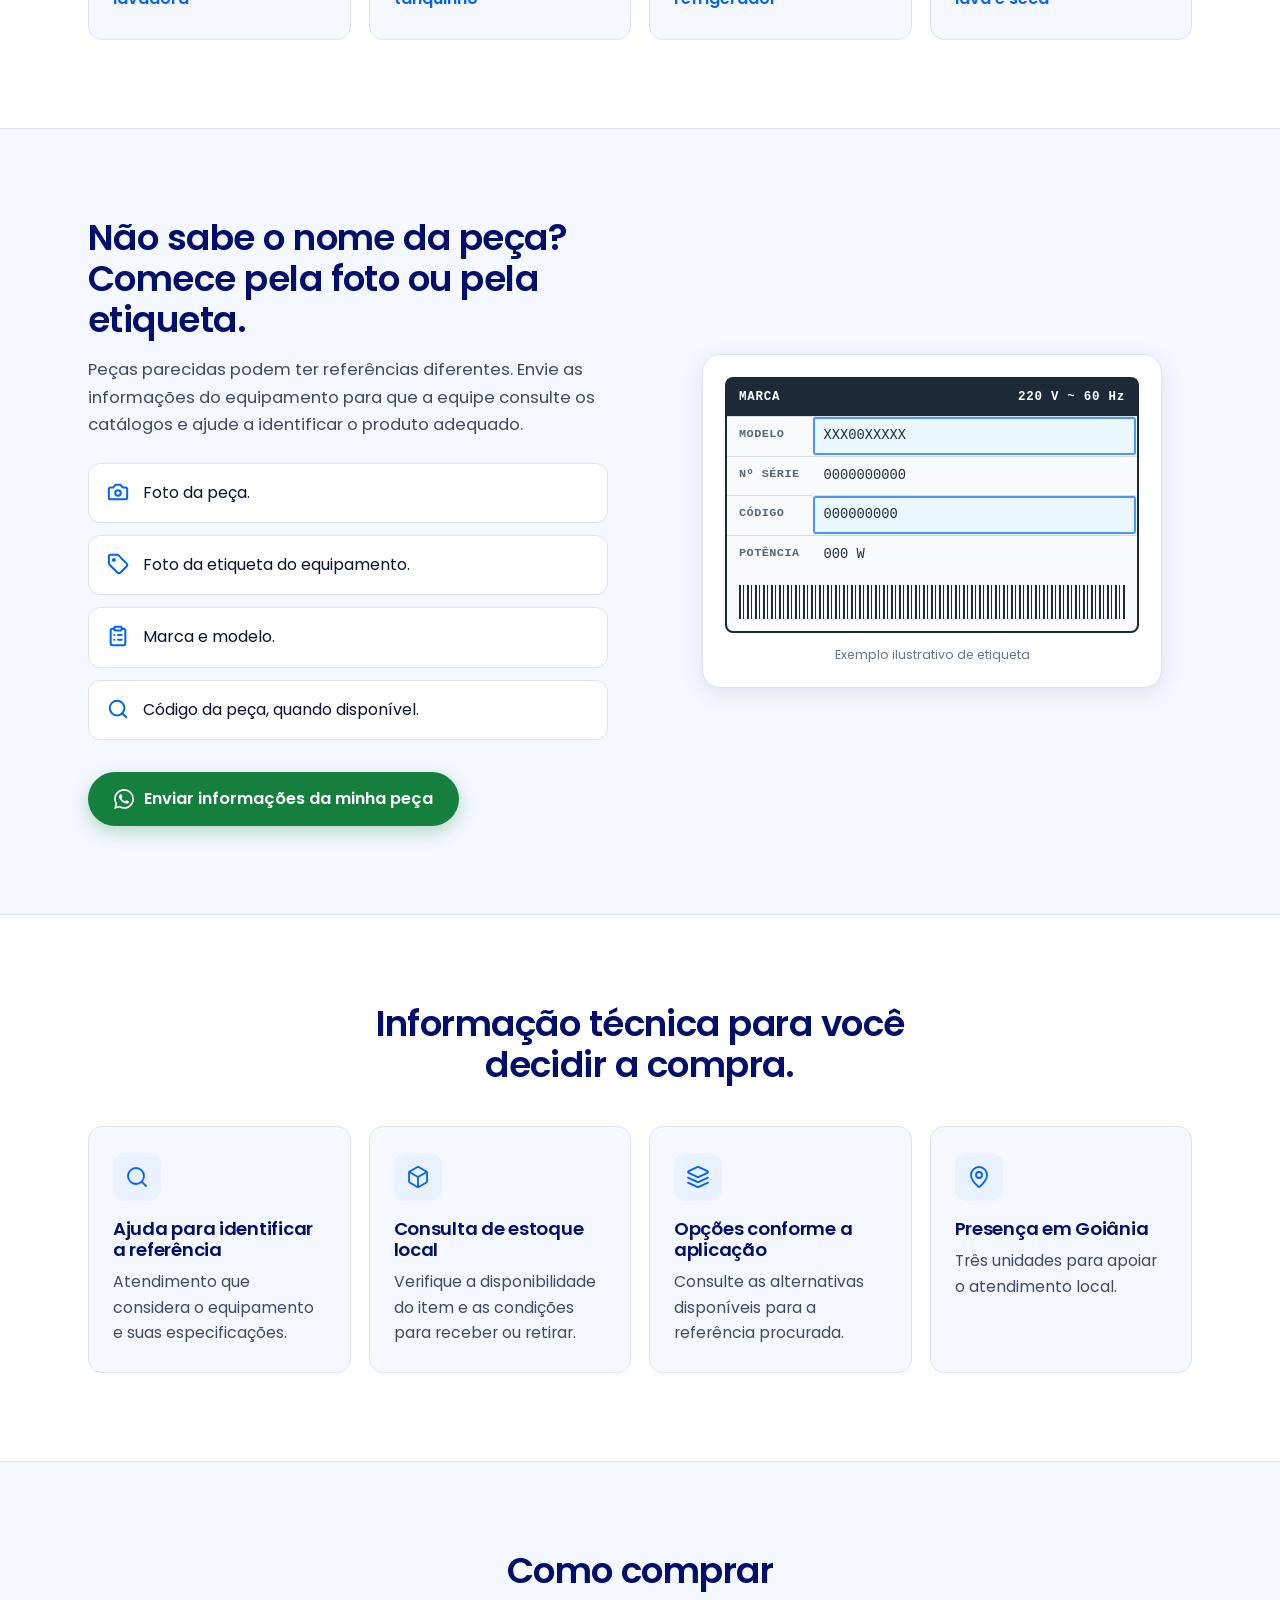
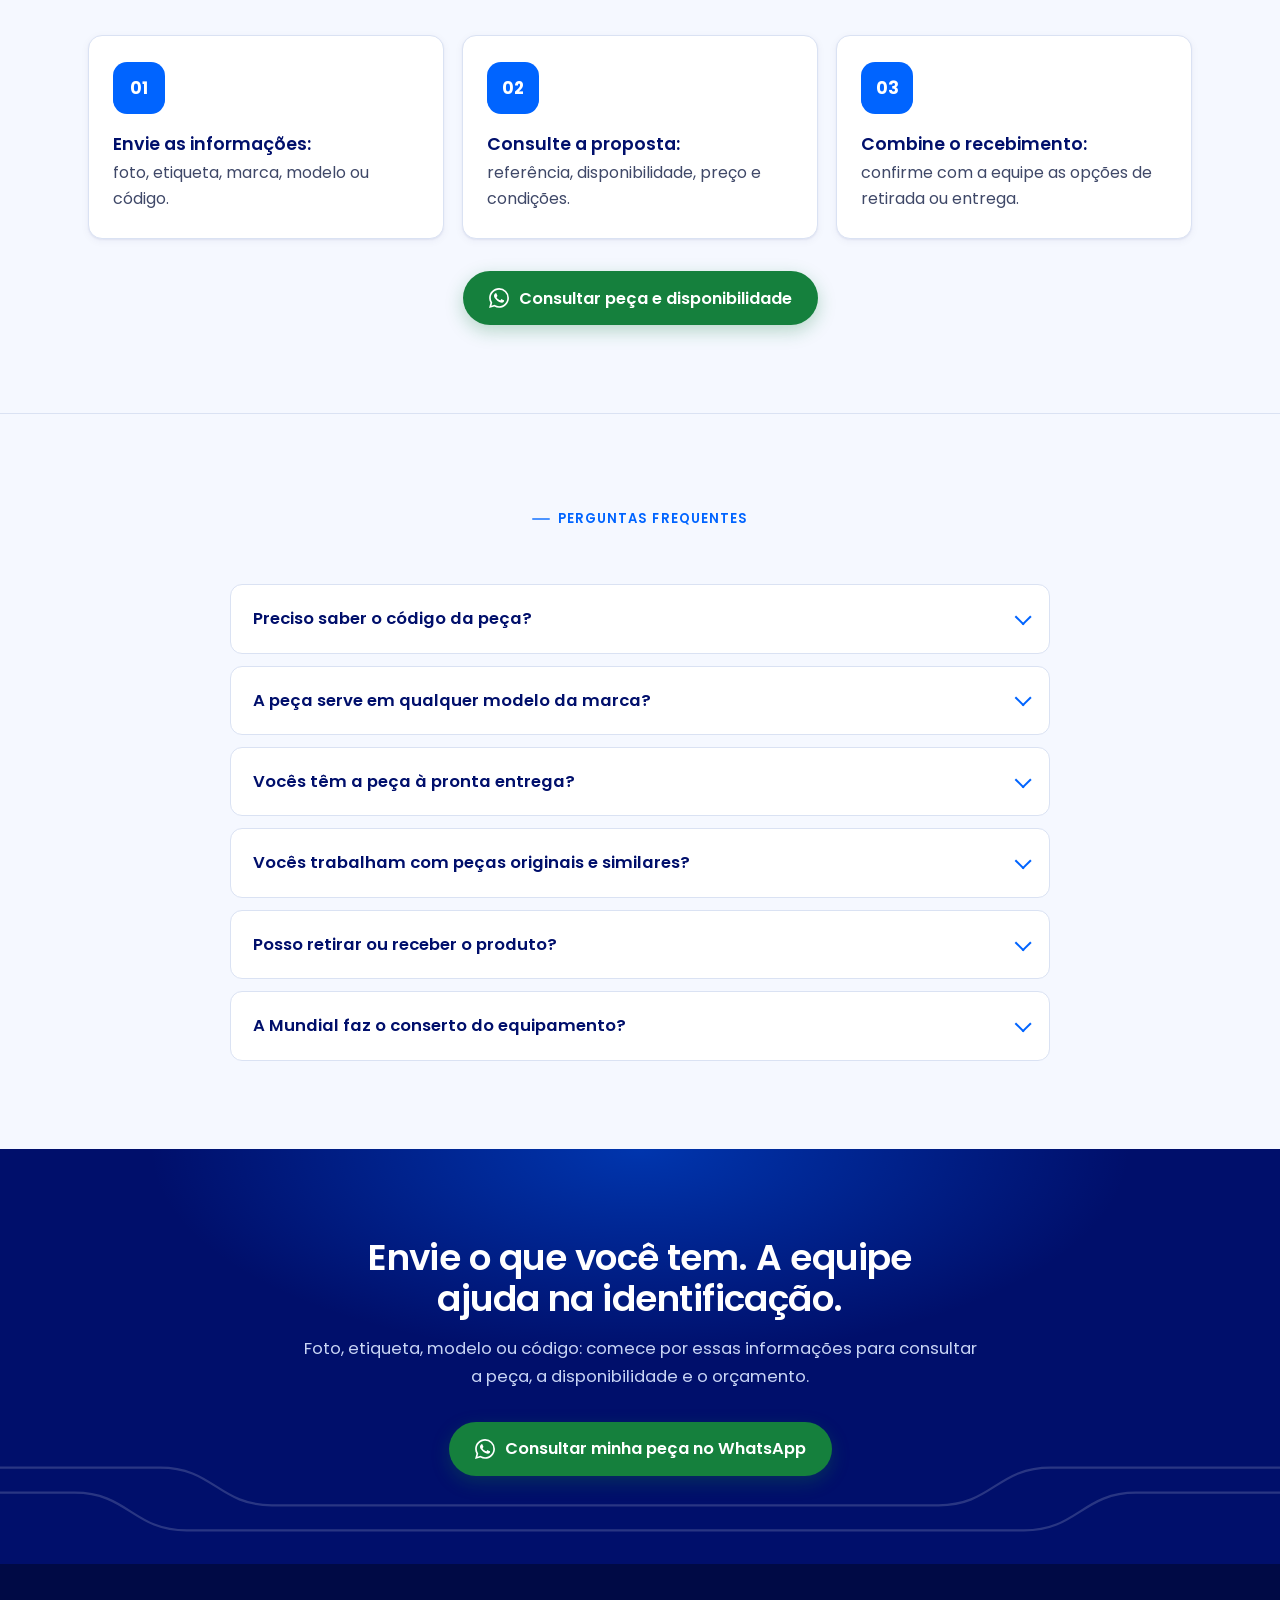
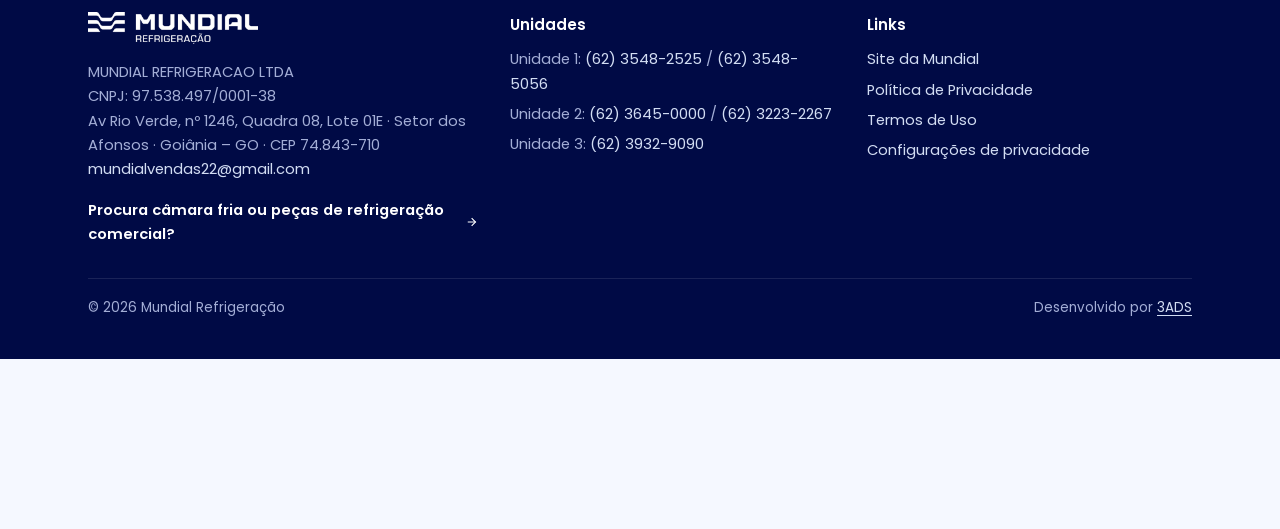
<file: linha-branca/index.html>
<!doctype html>
<html lang="pt-BR">
<head>
  <meta charset="utf-8">
  <meta name="viewport" content="width=device-width, initial-scale=1">
  <script>
    window.dataLayer = window.dataLayer || [];
    function gtag(){dataLayer.push(arguments);}
    gtag('consent', 'default', {analytics_storage: 'denied', ad_storage: 'denied', ad_user_data: 'denied', ad_personalization: 'denied'});
    try {
      var c = JSON.parse(localStorage.getItem('mundial_consent'));
      if (c && c.v === 1) {
        gtag('consent', 'update', {analytics_storage: c.analytics ? 'granted' : 'denied', ad_storage: c.marketing ? 'granted' : 'denied', ad_user_data: c.marketing ? 'granted' : 'denied', ad_personalization: c.marketing ? 'granted' : 'denied'});
      }
    } catch (e) {}
  </script>
  <!-- GTM, GA4, Clarity e Spar só são carregados por assets/js/consent.js depois do consentimento -->
  <title>Peças de linha branca em Goiânia | Mundial Refrigeração</title>
  <meta name="description" content="Peças de linha branca para lavadoras, tanquinhos, lava e seca e refrigeradores em Goiânia. Envie a foto, a etiqueta ou o modelo e consulte a sua peça.">
  <meta name="robots" content="index, follow, max-image-preview:large">
  <meta name="theme-color" content="#0064FF">
  <link rel="canonical" href="https://produto.mundialrefrigeracaogo.com.br/linha-branca/">
  <meta property="og:type" content="website">
  <meta property="og:locale" content="pt_BR">
  <meta property="og:site_name" content="Mundial Refrigeração">
  <meta property="og:title" content="Peças de linha branca em Goiânia | Mundial Refrigeração">
  <meta property="og:description" content="Peças de linha branca para lavadoras, tanquinhos, lava e seca e refrigeradores em Goiânia. Envie a foto, a etiqueta ou o modelo e consulte a sua peça.">
  <meta property="og:url" content="https://produto.mundialrefrigeracaogo.com.br/linha-branca/">
  <meta property="og:image" content="https://produto.mundialrefrigeracaogo.com.br/assets/img/og/linha-branca.jpg">
  <meta property="og:image:width" content="1200">
  <meta property="og:image:height" content="630">
  <meta property="og:image:alt" content="Peças de linha branca: placa eletrônica, capacitor e mecanismo">
  <meta name="twitter:card" content="summary_large_image">
  <meta name="twitter:title" content="Peças de linha branca em Goiânia | Mundial Refrigeração">
  <meta name="twitter:description" content="Peças de linha branca para lavadoras, tanquinhos, lava e seca e refrigeradores em Goiânia. Envie a foto, a etiqueta ou o modelo e consulte a sua peça.">
  <meta name="twitter:image" content="https://produto.mundialrefrigeracaogo.com.br/assets/img/og/linha-branca.jpg">
  <meta name="twitter:image:alt" content="Peças de linha branca: placa eletrônica, capacitor e mecanismo">
  <link rel="icon" href="../favicon.ico" sizes="48x48">
  <link rel="apple-touch-icon" href="../apple-touch-icon.png">
  <link rel="preload" href="../assets/fonts/poppins-latin-600-normal.woff2" as="font" type="font/woff2" crossorigin>
  <link rel="preload" href="../assets/fonts/poppins-latin-400-normal.woff2" as="font" type="font/woff2" crossorigin>
  <link rel="preload" href="../assets/img/hero/linha-branca-mobile.webp" as="image" media="not all and (min-width: 768px)" fetchpriority="high">
  <link rel="preload" as="image" imagesrcset="../assets/img/hero/linha-branca-desktop-1280.webp 1280w, ../assets/img/hero/linha-branca-desktop.webp 1920w" imagesizes="100vw" media="(min-width: 768px)" fetchpriority="high">
  <link rel="stylesheet" href="../assets/css/base.css?v=202610071618">
  <link rel="stylesheet" href="../assets/css/lp.css?v=202610071618">
  <link rel="stylesheet" href="../assets/css/consent.css?v=202610071618">
  <script type="application/ld+json">
  {
    "@context": "https://schema.org",
    "@graph": [
      {
        "@type": "Organization",
        "@id": "https://produto.mundialrefrigeracaogo.com.br/#organizacao",
        "name": "Mundial Refrigeração",
        "legalName": "MUNDIAL REFRIGERACAO LTDA",
        "taxID": "97.538.497/0001-38",
        "url": "https://www.mundialrefrigeracaogo.com.br/",
        "logo": "https://produto.mundialrefrigeracaogo.com.br/assets/logo-mundial.png",
        "email": "mundialvendas22@gmail.com",
        "telephone": "+55 62 3548-2525",
        "address": {
          "@type": "PostalAddress",
          "streetAddress": "Av Rio Verde, 1246, Quadra 08, Lote 01E, Setor dos Afonsos",
          "postalCode": "74843-710",
          "addressLocality": "Goiânia",
          "addressRegion": "GO",
          "addressCountry": "BR"
        }
      },
      {
        "@type": "WebPage",
        "@id": "https://produto.mundialrefrigeracaogo.com.br/linha-branca/#pagina",
        "url": "https://produto.mundialrefrigeracaogo.com.br/linha-branca/",
        "name": "Peças de linha branca em Goiânia | Mundial Refrigeração",
        "description": "Peças de linha branca para lavadoras, tanquinhos, lava e seca e refrigeradores em Goiânia. Envie a foto, a etiqueta ou o modelo e consulte a sua peça.",
        "inLanguage": "pt-BR",
        "publisher": {
          "@id": "https://produto.mundialrefrigeracaogo.com.br/#organizacao"
        }
      },
      {
        "@type": "FAQPage",
        "@id": "https://produto.mundialrefrigeracaogo.com.br/linha-branca/#faq",
        "isPartOf": {
          "@id": "https://produto.mundialrefrigeracaogo.com.br/linha-branca/#pagina"
        },
        "mainEntity": [
          {
            "@type": "Question",
            "name": "Preciso saber o código da peça?",
            "acceptedAnswer": {
              "@type": "Answer",
              "text": "Não necessariamente. Envie foto, etiqueta, marca e modelo para ajudar na identificação."
            }
          },
          {
            "@type": "Question",
            "name": "A peça serve em qualquer modelo da marca?",
            "acceptedAnswer": {
              "@type": "Answer",
              "text": "A compatibilidade precisa ser conferida conforme a referência e o equipamento."
            }
          },
          {
            "@type": "Question",
            "name": "Vocês têm a peça à pronta entrega?",
            "acceptedAnswer": {
              "@type": "Answer",
              "text": "A disponibilidade é consultada por item. Fale com a equipe antes de se deslocar."
            }
          },
          {
            "@type": "Question",
            "name": "Vocês trabalham com peças originais e similares?",
            "acceptedAnswer": {
              "@type": "Answer",
              "text": "O catálogo divulgado apresenta as duas categorias. Consulte as opções para a peça desejada."
            }
          },
          {
            "@type": "Question",
            "name": "Posso retirar ou receber o produto?",
            "acceptedAnswer": {
              "@type": "Answer",
              "text": "Confirme no atendimento a unidade, a disponibilidade e as condições aplicáveis."
            }
          },
          {
            "@type": "Question",
            "name": "A Mundial faz o conserto do equipamento?",
            "acceptedAnswer": {
              "@type": "Answer",
              "text": "Esta página é destinada à compra de peças. O serviço de reparo não faz parte da oferta apresentada."
            }
          }
        ]
      }
    ]
  }
  </script>
</head>
<body>
<svg class="sprite" width="0" height="0" aria-hidden="true">
  <symbol id="i-wa" viewBox="0 0 24 24"><path fill="currentColor" stroke="none" d="M17.472 14.382c-.297-.149-1.758-.867-2.03-.967-.273-.099-.471-.148-.67.15-.197.297-.767.966-.94 1.164-.173.199-.347.223-.644.075-.297-.15-1.255-.463-2.39-1.475-.883-.788-1.48-1.761-1.653-2.059-.173-.297-.018-.458.13-.606.134-.133.298-.347.446-.52.149-.174.198-.298.298-.497.099-.198.05-.371-.025-.52-.075-.149-.669-1.612-.916-2.207-.242-.579-.487-.5-.669-.51-.173-.008-.371-.01-.57-.01-.198 0-.52.074-.792.372-.272.297-1.04 1.016-1.04 2.479 0 1.462 1.065 2.875 1.213 3.074.149.198 2.096 3.2 5.077 4.487.709.306 1.262.489 1.694.625.712.227 1.36.195 1.871.118.571-.085 1.758-.719 2.006-1.413.248-.694.248-1.289.173-1.413-.074-.124-.272-.198-.57-.347m-5.421 7.403h-.004a9.87 9.87 0 0 1-5.031-1.378l-.361-.214-3.741.982.998-3.648-.235-.374a9.86 9.86 0 0 1-1.51-5.26c.001-5.45 4.436-9.884 9.888-9.884 2.64 0 5.122 1.03 6.988 2.898a9.825 9.825 0 0 1 2.893 6.994c-.003 5.45-4.437 9.884-9.885 9.884m8.413-18.297A11.815 11.815 0 0 0 12.05 0C5.495 0 .16 5.335.157 11.892c0 2.096.547 4.142 1.588 5.945L.057 24l6.305-1.654a11.882 11.882 0 0 0 5.683 1.448h.005c6.554 0 11.89-5.335 11.893-11.893a11.821 11.821 0 0 0-3.48-8.413Z"/></symbol>
  <symbol id="i-info" viewBox="0 0 24 24"><circle cx="12" cy="12" r="10"/><path d="M12 16v-4"/><path d="M12 8h.01"/></symbol>
  <symbol id="i-check" viewBox="0 0 24 24"><path d="M20 6 9 17l-5-5"/></symbol>
  <symbol id="i-down" viewBox="0 0 24 24"><path d="M12 5v14"/><path d="m19 12-7 7-7-7"/></symbol>
  <symbol id="i-right" viewBox="0 0 24 24"><path d="M5 12h14"/><path d="m12 5 7 7-7 7"/></symbol>
  <symbol id="i-store" viewBox="0 0 24 24"><path d="m2 7 4.41-4.41A2 2 0 0 1 7.83 2h8.34a2 2 0 0 1 1.42.59L22 7"/><path d="M4 12v8a2 2 0 0 0 2 2h12a2 2 0 0 0 2-2v-8"/><path d="M15 22v-4a2 2 0 0 0-2-2h-2a2 2 0 0 0-2 2v4"/><path d="M2 7h20"/></symbol>
  <symbol id="i-expand" viewBox="0 0 24 24"><path d="M15 3h6v6"/><path d="M9 21H3v-6"/><path d="M21 3l-7 7"/><path d="M3 21l7-7"/></symbol>
  <symbol id="i-wrench" viewBox="0 0 24 24"><path d="M14.7 6.3a1 1 0 0 0 0 1.4l1.6 1.6a1 1 0 0 0 1.4 0l3.77-3.77a6 6 0 0 1-7.94 7.94l-6.91 6.91a2.12 2.12 0 0 1-3-3l6.91-6.91a6 6 0 0 1 7.94-7.94l-3.76 3.76z"/></symbol>
  <symbol id="i-camera" viewBox="0 0 24 24"><path d="M14.5 4h-5L7 7H4a2 2 0 0 0-2 2v9a2 2 0 0 0 2 2h16a2 2 0 0 0 2-2V9a2 2 0 0 0-2-2h-3l-2.5-3z"/><circle cx="12" cy="13" r="3"/></symbol>
  <symbol id="i-tag" viewBox="0 0 24 24"><path d="M12.586 2.586A2 2 0 0 0 11.172 2H4a2 2 0 0 0-2 2v7.172a2 2 0 0 0 .586 1.414l8.704 8.704a2.426 2.426 0 0 0 3.42 0l6.58-6.58a2.426 2.426 0 0 0 0-3.42z"/><circle cx="7.5" cy="7.5" r="1"/></symbol>
  <symbol id="i-clip" viewBox="0 0 24 24"><rect width="8" height="4" x="8" y="2" rx="1"/><path d="M16 4h2a2 2 0 0 1 2 2v14a2 2 0 0 1-2 2H6a2 2 0 0 1-2-2V6a2 2 0 0 1 2-2h2"/><path d="M12 11h4"/><path d="M12 16h4"/><path d="M8 11h.01"/><path d="M8 16h.01"/></symbol>
  <symbol id="i-image" viewBox="0 0 24 24"><rect width="18" height="18" x="3" y="3" rx="2"/><circle cx="9" cy="9" r="2"/><path d="m21 15-3.09-3.09a2 2 0 0 0-2.82 0L6 21"/></symbol>
  <symbol id="i-washer" viewBox="0 0 24 24"><path d="M3 6h3"/><path d="M17 6h.01"/><rect width="18" height="20" x="3" y="2" rx="2"/><circle cx="12" cy="13" r="5"/><path d="M12 18a2.5 2.5 0 0 0 0-5 2.5 2.5 0 0 1 0-5"/></symbol>
  <symbol id="i-fridge" viewBox="0 0 24 24"><path d="M5 6a4 4 0 0 1 4-4h6a4 4 0 0 1 4 4v14a2 2 0 0 1-2 2H7a2 2 0 0 1-2-2V6Z"/><path d="M5 10h14"/><path d="M15 7v6"/></symbol>
  <symbol id="i-tub" viewBox="0 0 24 24"><path d="M4 6h16l-1.5 13a2 2 0 0 1-2 1.8h-9a2 2 0 0 1-2-1.8Z"/><path d="M3 6h18"/><circle cx="12" cy="13" r="3"/><path d="M8 3h8"/></symbol>
  <symbol id="i-dryer" viewBox="0 0 24 24"><rect width="18" height="20" x="3" y="2" rx="2"/><circle cx="12" cy="13" r="5"/><path d="M3 7h18"/><path d="M9.5 13a2.5 2.5 0 0 1 5 0"/></symbol>
  <symbol id="i-search" viewBox="0 0 24 24"><circle cx="11" cy="11" r="8"/><path d="m21 21-4.3-4.3"/></symbol>
  <symbol id="i-box" viewBox="0 0 24 24"><path d="M21 8a2 2 0 0 0-1-1.73l-7-4a2 2 0 0 0-2 0l-7 4A2 2 0 0 0 3 8v8a2 2 0 0 0 1 1.73l7 4a2 2 0 0 0 2 0l7-4A2 2 0 0 0 21 16Z"/><path d="m3.3 7 8.7 5 8.7-5"/><path d="M12 22V12"/></symbol>
  <symbol id="i-layers" viewBox="0 0 24 24"><path d="m12.83 2.18a2 2 0 0 0-1.66 0L2.6 6.08a1 1 0 0 0 0 1.83l8.58 3.91a2 2 0 0 0 1.66 0l8.58-3.9a1 1 0 0 0 0-1.83Z"/><path d="m22 17.65-9.17 4.16a2 2 0 0 1-1.66 0L2 17.65"/><path d="m22 12.65-9.17 4.16a2 2 0 0 1-1.66 0L2 12.65"/></symbol>
  <symbol id="i-pin" viewBox="0 0 24 24"><path d="M20 10c0 4.99-5.54 10.19-7.4 11.8a1 1 0 0 1-1.2 0C9.54 20.19 4 14.99 4 10a8 8 0 0 1 16 0"/><circle cx="12" cy="10" r="3"/></symbol>
</svg>

<header class="hdr">
  <div class="wrap">
    <a class="hdr-logo" href="../" data-keep-params><img src="../assets/logo-mundial.png" width="552" height="104" alt="Mundial Refrigeração"></a>
    <a class="btn btn-wa" data-wa="linha" data-intent="geral" data-pos="header"
       href="https://spar-hazel.vercel.app/l/linha-branca-w3sz"><svg><use href="#i-wa"/></svg>Consultar minha peça no WhatsApp</a>
  </div>
</header>

<main>

  <!-- 1. PRIMEIRA DOBRA -->
  <section class="hero hero--full hero--lb">
    <picture class="hero-bg" aria-hidden="true">
      <source media="(min-width: 768px)" srcset="../assets/img/hero/linha-branca-desktop-1280.webp 1280w, ../assets/img/hero/linha-branca-desktop.webp 1920w" sizes="100vw" width="1920" height="1000">
      <img src="../assets/img/hero/linha-branca-mobile.webp" width="694" height="1378" alt="" fetchpriority="high">
    </picture>
    <div class="wrap">
      <div class="hero-copy">
        <!-- COPY -->
        <span class="kicker">Peças de linha branca em Goiânia</span>
        <h1>Peças de linha branca para quem precisa <em>resolver o reparo.</em></h1>
        <ul class="hero-points">
          <li><svg width="22" height="22" viewBox="0 0 24 24" fill="none" stroke="currentColor"><use href="#i-check"/></svg>Envie a foto da peça, a etiqueta ou o modelo do equipamento.</li>
          <li><svg width="22" height="22" viewBox="0 0 24 24" fill="none" stroke="currentColor"><use href="#i-check"/></svg>Nossa equipe ajuda a identificar a referência e consulta disponibilidade, preço e condições para você.</li>
        </ul>
        <div class="cta-row">
          <a class="btn btn-wa" data-wa="linha" data-intent="geral" data-pos="hero"
             href="https://spar-hazel.vercel.app/l/linha-branca-w3sz"><svg><use href="#i-wa"/></svg>Consultar minha peça no WhatsApp</a>
        </div>
        <p class="micro">Já tem o código? Envie também. Ele ajuda na identificação.</p>
      </div>
    </div>
  </section>

  <!-- FAIXA DE MARCAS -->
  <section class="brandbar">
    <div class="wrap">
      <!-- COPY -->
      <h2 class="brandbar-title fx">Conheça as opções para o equipamento que você atende.</h2>
      <!-- Marcas: exibir somente após validação do mix, do material e do uso dos logotipos -->
      <ul class="brandbar-logos fx">
        <li><img src="../assets/marcas/brastemp-consul.png" width="155" height="44" alt="Brastemp e Consul" loading="lazy"></li>
        <li><img src="../assets/marcas/electrolux.png" width="135" height="37" alt="Electrolux" loading="lazy"></li>
        <li><img src="../assets/marcas/alado.png" width="94" height="37" alt="Alado" loading="lazy"></li>
        <li><img class="tall" src="../assets/marcas/cennabras.png" width="110" height="62" alt="Cennabras" loading="lazy"></li>
      </ul>
    </div>
  </section>


  <!-- 2. CATEGORIAS -->
  <section class="sec-alt" id="categorias">
    <div class="wrap">
      <div class="center fx">
        <!-- COPY -->
        <h2 class="h2">Para qual equipamento você procura uma peça?</h2>
      </div>
      <div class="grid grid-4">
        <article class="card fx">
          <div class="ico"><svg><use href="#i-washer"/></svg></div>
          <h3>Lavadoras</h3>
          <p class="cat-list">capacitores, mecanismos, retentores, agitadores, eletrobombas, válvulas e placas.</p>
          <div class="spacer"></div>
          <a class="link-arrow" data-wa="linha" data-intent="lavadora" data-pos="categorias"
             href="https://spar-hazel.vercel.app/l/linha-branca-w3sz">Consultar peças para lavadora <svg><use href="#i-right"/></svg></a>
        </article>
        <article class="card fx">
          <div class="ico"><svg><use href="#i-tub"/></svg></div>
          <h3>Tanquinho</h3>
          <p class="cat-list">agitadores, correias, polias, timers e outros componentes.</p>
          <div class="spacer"></div>
          <a class="link-arrow" data-wa="linha" data-intent="tanquinho" data-pos="categorias"
             href="https://spar-hazel.vercel.app/l/linha-branca-w3sz">Consultar peças para tanquinho <svg><use href="#i-right"/></svg></a>
        </article>
        <article class="card fx">
          <div class="ico"><svg><use href="#i-fridge"/></svg></div>
          <h3>Refrigeradores</h3>
          <p class="cat-list">placas, sensores, termostatos, resistências e outras peças.</p>
          <div class="spacer"></div>
          <a class="link-arrow" data-wa="linha" data-intent="refrigerador" data-pos="categorias"
             href="https://spar-hazel.vercel.app/l/linha-branca-w3sz">Consultar peças para refrigerador <svg><use href="#i-right"/></svg></a>
        </article>
        <article class="card fx">
          <div class="ico"><svg><use href="#i-dryer"/></svg></div>
          <h3>Lava e seca</h3>
          <p class="cat-list">consulta conforme marca, modelo e referência.</p>
          <div class="spacer"></div>
          <a class="link-arrow" data-wa="linha" data-intent="lava-e-seca" data-pos="categorias"
             href="https://spar-hazel.vercel.app/l/linha-branca-w3sz">Consultar peças para lava e seca <svg><use href="#i-right"/></svg></a>
        </article>
      </div>
    </div>
  </section>

  <!-- 3. IDENTIFICAÇÃO -->
  <section id="identificacao">
    <div class="wrap split split--center">
      <div class="fx">
        <!-- COPY -->
        <h2 class="h2">Não sabe o nome da peça? Comece pela foto ou pela etiqueta.</h2>
        <p class="lead">Peças parecidas podem ter referências diferentes. Envie as informações do equipamento para que a equipe consulte os catálogos e ajude a identificar o produto adequado.</p>
        <ul class="checks checks--spaced">
          <li><svg><use href="#i-camera"/></svg>Foto da peça.</li>
          <li><svg><use href="#i-tag"/></svg>Foto da etiqueta do equipamento.</li>
          <li><svg><use href="#i-clip"/></svg>Marca e modelo.</li>
          <li><svg><use href="#i-search"/></svg>Código da peça, quando disponível.</li>
        </ul>
        <div class="cta-row">
          <a class="btn btn-wa" data-wa="linha" data-intent="identificacao" data-pos="identificacao"
             href="https://spar-hazel.vercel.app/l/linha-branca-w3sz"><svg><use href="#i-wa"/></svg>Enviar informações da minha peça</a>
        </div>
      </div>
      <div class="fx" aria-hidden="true">
        <div class="label-card">
          <div class="label-demo">
            <header><span>MARCA</span><span>220 V ~ 60 Hz</span></header>
            <dl>
              <dt>MODELO</dt><dd class="hl">XXX00XXXXX</dd>
              <dt>Nº SÉRIE</dt><dd>0000000000</dd>
              <dt>CÓDIGO</dt><dd class="hl">000000000</dd>
              <dt>POTÊNCIA</dt><dd>000 W</dd>
            </dl>
            <div class="bars"></div>
          </div>
          <p class="label-cap">Exemplo ilustrativo de etiqueta</p>
        </div>
      </div>
    </div>
  </section>

  <!-- 4. DIFERENCIAIS -->
  <section class="sec-alt">
    <div class="wrap">
      <div class="center fx">
        <!-- COPY -->
        <h2 class="h2">Informação técnica para você decidir a compra.</h2>
      </div>
      <div class="grid grid-4">
        <article class="card fx">
          <div class="ico"><svg><use href="#i-search"/></svg></div>
          <h3>Ajuda para identificar a referência</h3>
          <p>Atendimento que considera o equipamento e suas especificações.</p>
        </article>
        <article class="card fx">
          <div class="ico"><svg><use href="#i-box"/></svg></div>
          <h3>Consulta de estoque local</h3>
          <p>Verifique a disponibilidade do item e as condições para receber ou retirar.</p>
        </article>
        <article class="card fx">
          <div class="ico"><svg><use href="#i-layers"/></svg></div>
          <h3>Opções conforme a aplicação</h3>
          <p>Consulte as alternativas disponíveis para a referência procurada.</p>
        </article>
        <article class="card fx">
          <div class="ico"><svg><use href="#i-pin"/></svg></div>
          <h3>Presença em Goiânia</h3>
          <p>Três unidades para apoiar o atendimento local.</p>
        </article>
      </div>
    </div>
  </section>

  <!-- 5. COMO COMPRAR -->
  <section>
    <div class="wrap">
      <div class="center fx">
        <h2 class="h2">Como comprar</h2>
      </div>
      <!-- COPY -->
      <ol class="steps steps--row fx">
        <li><div><strong>Envie as informações:</strong> <span>foto, etiqueta, marca, modelo ou código.</span></div></li>
        <li><div><strong>Consulte a proposta:</strong> <span>referência, disponibilidade, preço e condições.</span></div></li>
        <li><div><strong>Combine o recebimento:</strong> <span>confirme com a equipe as opções de retirada ou entrega.</span></div></li>
      </ol>
      <div class="cta-row cta-row--center fx">
        <a class="btn btn-wa" data-wa="linha" data-intent="geral" data-pos="como-comprar"
           href="https://spar-hazel.vercel.app/l/linha-branca-w3sz"><svg><use href="#i-wa"/></svg>Consultar peça e disponibilidade</a>
      </div>
    </div>
  </section>

  <!-- 7. PERGUNTAS FREQUENTES -->
  <section>
    <div class="wrap">
      <div class="center fx"><span class="kicker">Perguntas frequentes</span></div>
      <!-- COPY -->
      <div class="faq fx">
        <details name="faq"><summary>Preciso saber o código da peça?</summary><p>Não necessariamente. Envie foto, etiqueta, marca e modelo para ajudar na identificação.</p></details>
        <details name="faq"><summary>A peça serve em qualquer modelo da marca?</summary><p>A compatibilidade precisa ser conferida conforme a referência e o equipamento.</p></details>
        <details name="faq"><summary>Vocês têm a peça à pronta entrega?</summary><p>A disponibilidade é consultada por item. Fale com a equipe antes de se deslocar.</p></details>
        <details name="faq"><summary>Vocês trabalham com peças originais e similares?</summary><p>O catálogo divulgado apresenta as duas categorias. Consulte as opções para a peça desejada.</p></details>
        <details name="faq"><summary>Posso retirar ou receber o produto?</summary><p>Confirme no atendimento a unidade, a disponibilidade e as condições aplicáveis.</p></details>
        <details name="faq"><summary>A Mundial faz o conserto do equipamento?</summary><p>Esta página é destinada à compra de peças. O serviço de reparo não faz parte da oferta apresentada.</p></details>
      </div>
    </div>
  </section>

  <!-- 8. FECHAMENTO -->
  <section class="closing">
    <div class="wrap fx">
      <!-- COPY -->
      <h2 class="h2">Envie o que você tem. A equipe ajuda na identificação.</h2>
      <p class="lead">Foto, etiqueta, modelo ou código: comece por essas informações para consultar a peça, a disponibilidade e o orçamento.</p>
      <div class="cta-row cta-row--center">
        <a class="btn btn-wa" data-wa="linha" data-intent="geral" data-pos="fechamento"
           href="https://spar-hazel.vercel.app/l/linha-branca-w3sz"><svg><use href="#i-wa"/></svg>Consultar minha peça no WhatsApp</a>
      </div>
    </div>
  </section>
</main>

<!-- 9. RODAPÉ -->
<footer class="ftr">
  <div class="wrap">
    <div>
      <img src="../assets/logo-mundial-branco.png" width="552" height="104" alt="Mundial Refrigeração" loading="lazy">
      <p>MUNDIAL REFRIGERACAO LTDA</p>
      <p>CNPJ: 97.538.497/0001-38</p>
      <p>Av Rio Verde, nº 1246, Quadra 08, Lote 01E · Setor dos Afonsos · Goiânia – GO · CEP 74.843-710</p>
      <p><a href="mailto:mundialvendas22@gmail.com">mundialvendas22@gmail.com</a></p>
      <a class="cross" href="../camaras-frias/" data-keep-params>Procura câmara fria ou peças de refrigeração comercial? <svg width="16" height="16" fill="none" stroke="currentColor" stroke-width="2"><use href="#i-right"/></svg></a>
    </div>
    <div>
      <h2 class="ftr-h">Unidades</h2>
      <ul>
        <li>Unidade 1: <a href="tel:+556235482525">(62) 3548-2525</a> / <a href="tel:+556235485056">(62) 3548-5056</a></li>
        <li>Unidade 2: <a href="tel:+556236450000">(62) 3645-0000</a> / <a href="tel:+556232232267">(62) 3223-2267</a></li>
        <li>Unidade 3: <a href="tel:+556239329090">(62) 3932-9090</a></li>
      </ul>
    </div>
    <div>
      <h2 class="ftr-h">Links</h2>
      <ul>
        <li><a href="https://www.mundialrefrigeracaogo.com.br/" rel="noopener">Site da Mundial</a></li>
        <li><a href="../politica-de-privacidade/">Política de Privacidade</a></li>
        <li><a href="../termos-de-uso/">Termos de Uso</a></li>
        <li><button type="button" class="link-btn" data-consent-open>Configurações de privacidade</button></li>
      </ul>
    </div>
    <div class="ftr-bottom">
      <span>© 2026 Mundial Refrigeração</span>
      <span>Desenvolvido por <a href="https://3ads.com.br/" target="_blank" rel="noopener noreferrer">3ADS</a></span>
    </div>
  </div>
</footer>

<a class="wa-float" data-wa="linha" data-intent="geral" data-pos="flutuante"
   href="https://spar-hazel.vercel.app/l/linha-branca-w3sz" aria-label="Falar com a Mundial no WhatsApp"><svg aria-hidden="true"><use href="#i-wa"/></svg></a>

<nav class="mbar" aria-label="Atalhos">
  <a class="btn btn-wa" data-wa="linha" data-intent="geral" data-pos="barra-mobile"
     href="https://spar-hazel.vercel.app/l/linha-branca-w3sz"><svg><use href="#i-wa"/></svg>Consultar minha peça no WhatsApp</a>
</nav>

<script src="../assets/js/mundial.js?v=202610071618" defer></script>
<script src="../assets/js/consent.js?v=202610071618" defer></script>
<script src="../assets/js/lp.js?v=202610071618" defer></script>
</body>
</html>
</file>
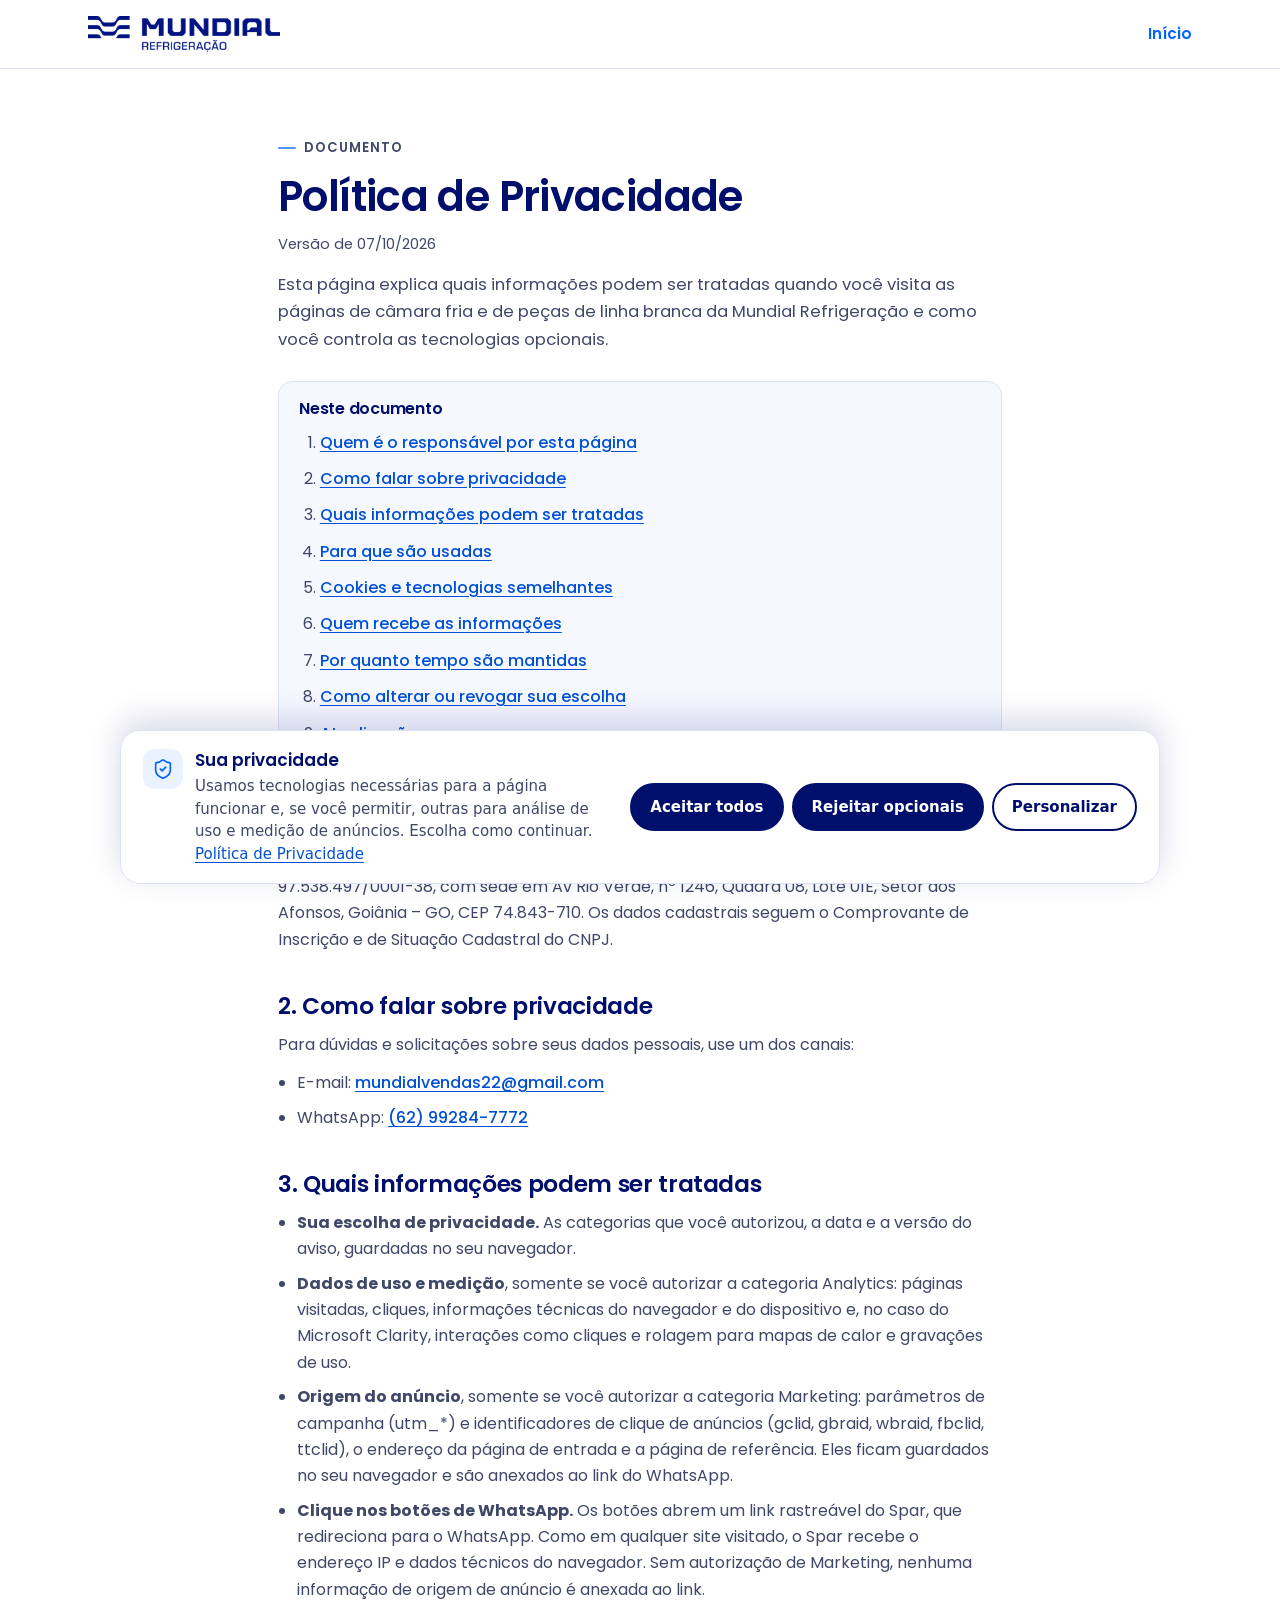
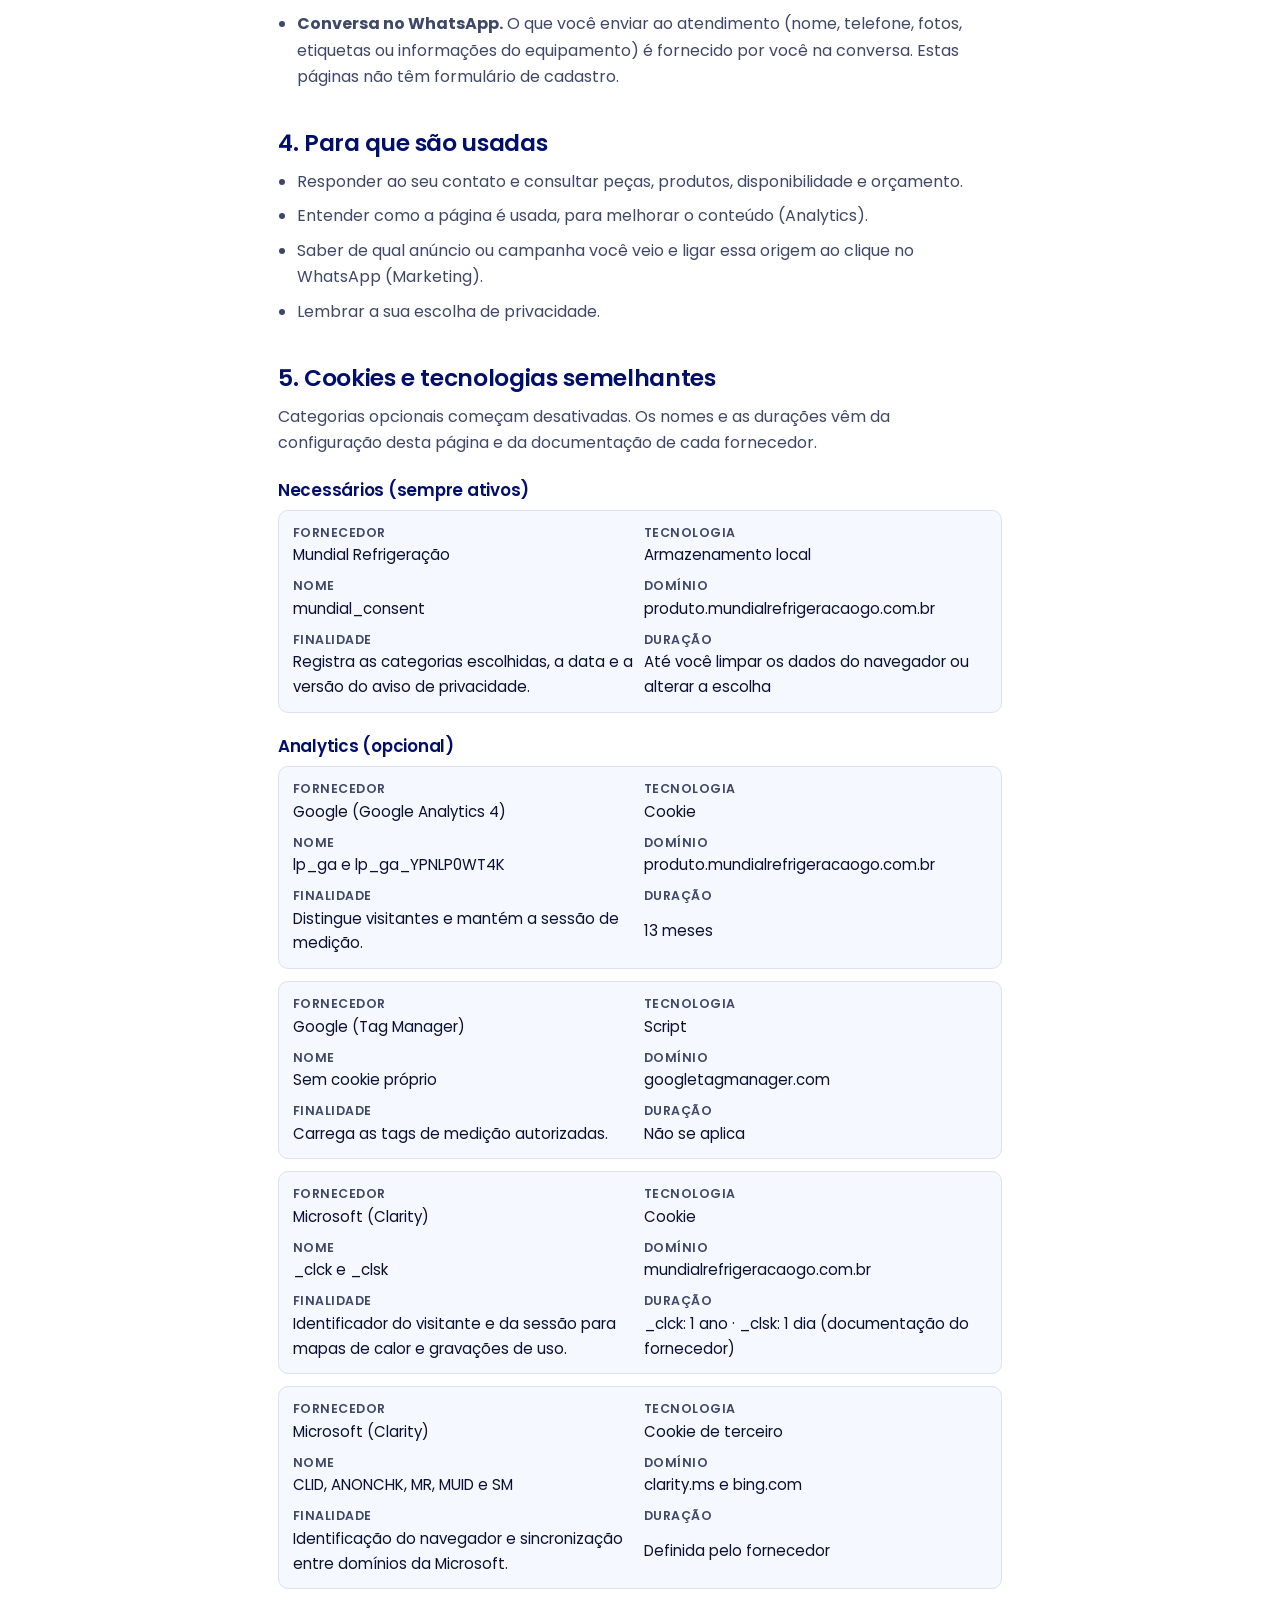
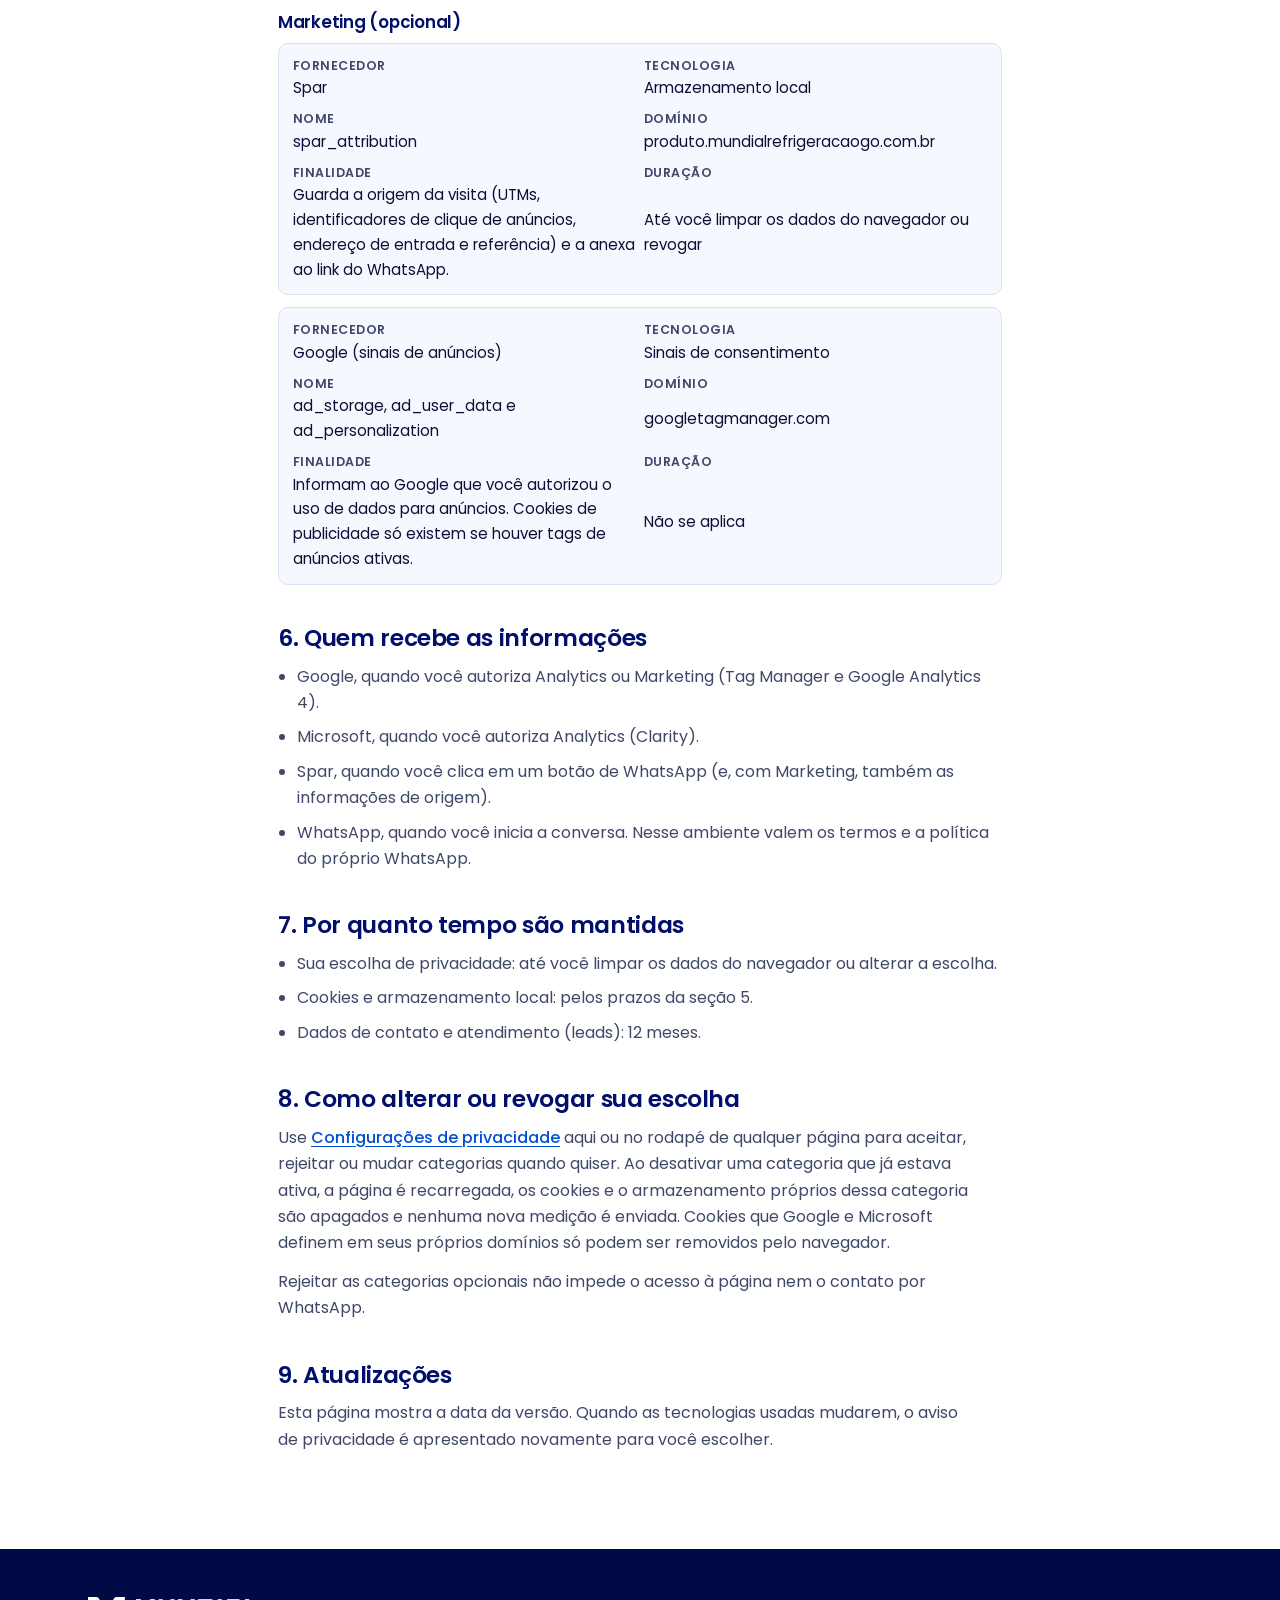
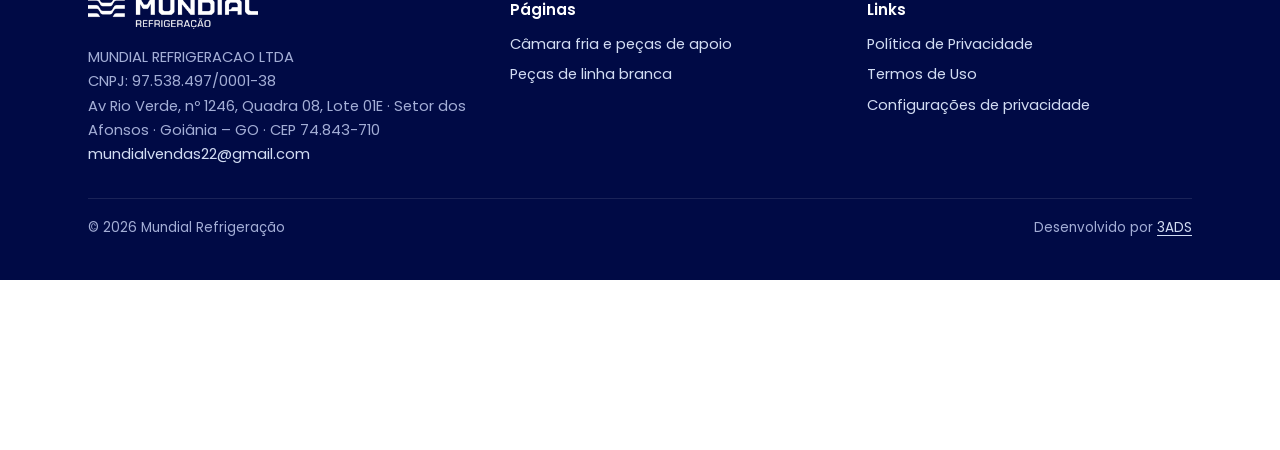
<file: politica-de-privacidade/index.html>
<!doctype html>
<html lang="pt-BR">
<head>
  <meta charset="utf-8">
  <meta name="viewport" content="width=device-width, initial-scale=1">
  <script>
    window.dataLayer = window.dataLayer || [];
    function gtag(){dataLayer.push(arguments);}
    gtag('consent', 'default', {analytics_storage: 'denied', ad_storage: 'denied', ad_user_data: 'denied', ad_personalization: 'denied'});
    try {
      var c = JSON.parse(localStorage.getItem('mundial_consent'));
      if (c && c.v === 1) {
        gtag('consent', 'update', {analytics_storage: c.analytics ? 'granted' : 'denied', ad_storage: c.marketing ? 'granted' : 'denied', ad_user_data: c.marketing ? 'granted' : 'denied', ad_personalization: c.marketing ? 'granted' : 'denied'});
      }
    } catch (e) {}
  </script>
  <!-- GTM, GA4, Clarity e Spar só são carregados por assets/js/consent.js depois do consentimento -->
  <title>Política de Privacidade | Mundial Refrigeração</title>
  <meta name="description" content="Quais informações podem ser tratadas nas páginas da Mundial Refrigeração, cookies usados, prazos e como alterar sua escolha de privacidade.">
  <meta name="robots" content="noindex, follow">
  <meta name="theme-color" content="#0064FF">
  <link rel="canonical" href="https://produto.mundialrefrigeracaogo.com.br/politica-de-privacidade/">
  <link rel="icon" href="../favicon.ico" sizes="48x48">
  <link rel="apple-touch-icon" href="../apple-touch-icon.png">
  <link rel="preload" href="../assets/fonts/poppins-latin-600-normal.woff2" as="font" type="font/woff2" crossorigin>
  <link rel="preload" href="../assets/fonts/poppins-latin-400-normal.woff2" as="font" type="font/woff2" crossorigin>
  <link rel="stylesheet" href="../assets/css/base.css?v=202610071618">
  <link rel="stylesheet" href="../assets/css/lp.css?v=202610071618">
  <link rel="stylesheet" href="../assets/css/legal.css?v=202610071618">
  <link rel="stylesheet" href="../assets/css/consent.css?v=202610071618">
</head>
<body class="legal-page">

<header class="hdr">
  <div class="wrap">
    <a class="hdr-logo" href="../"><img src="../assets/logo-mundial.png" width="552" height="104" alt="Mundial Refrigeração"></a>
    <a class="link-arrow legal-back" href="../">Início</a>
  </div>
</header>

<main class="legal">
  <article class="wrap legal-wrap">
    <p class="kicker">Documento</p>
    <h1>Política de Privacidade</h1>
    <p class="legal-date">Versão de 07/10/2026</p>
    <p class="lead">Esta página explica quais informações podem ser tratadas quando você visita as páginas de câmara fria e de peças de linha branca da Mundial Refrigeração e como você controla as tecnologias opcionais.</p>

    <nav class="legal-toc" aria-label="Neste documento">
      <h2>Neste documento</h2>
      <ol>
        <li><a href="#responsavel">Quem é o responsável por esta página</a></li>
        <li><a href="#contato">Como falar sobre privacidade</a></li>
        <li><a href="#informacoes">Quais informações podem ser tratadas</a></li>
        <li><a href="#finalidades">Para que são usadas</a></li>
        <li><a href="#cookies">Cookies e tecnologias semelhantes</a></li>
        <li><a href="#compartilhamento">Quem recebe as informações</a></li>
        <li><a href="#retencao">Por quanto tempo são mantidas</a></li>
        <li><a href="#escolhas">Como alterar ou revogar sua escolha</a></li>
        <li><a href="#atualizacoes">Atualizações</a></li>
      </ol>
    </nav>

    <h2 id="responsavel">1. Quem é o responsável por esta página</h2>
    <p>MUNDIAL REFRIGERACAO LTDA (nome fantasia: Mundial Refrigeracao), CNPJ 97.538.497/0001-38, com sede em Av Rio Verde, nº 1246, Quadra 08, Lote 01E, Setor dos Afonsos, Goiânia – GO, CEP 74.843-710. Os dados cadastrais seguem o Comprovante de Inscrição e de Situação Cadastral do CNPJ.</p>

    <h2 id="contato">2. Como falar sobre privacidade</h2>
    <p>Para dúvidas e solicitações sobre seus dados pessoais, use um dos canais:</p>
    <ul>
      <li>E-mail: <a href="mailto:mundialvendas22@gmail.com">mundialvendas22@gmail.com</a></li>
      <li>WhatsApp: <a href="tel:+5562992847772">(62) 99284-7772</a></li>
    </ul>

    <h2 id="informacoes">3. Quais informações podem ser tratadas</h2>
    <ul>
      <li><strong>Sua escolha de privacidade.</strong> As categorias que você autorizou, a data e a versão do aviso, guardadas no seu navegador.</li>
      <li><strong>Dados de uso e medição</strong>, somente se você autorizar a categoria Analytics: páginas visitadas, cliques, informações técnicas do navegador e do dispositivo e, no caso do Microsoft Clarity, interações como cliques e rolagem para mapas de calor e gravações de uso.</li>
      <li><strong>Origem do anúncio</strong>, somente se você autorizar a categoria Marketing: parâmetros de campanha (utm_*) e identificadores de clique de anúncios (gclid, gbraid, wbraid, fbclid, ttclid), o endereço da página de entrada e a página de referência. Eles ficam guardados no seu navegador e são anexados ao link do WhatsApp.</li>
      <li><strong>Clique nos botões de WhatsApp.</strong> Os botões abrem um link rastreável do Spar, que redireciona para o WhatsApp. Como em qualquer site visitado, o Spar recebe o endereço IP e dados técnicos do navegador. Sem autorização de Marketing, nenhuma informação de origem de anúncio é anexada ao link.</li>
      <li><strong>Conversa no WhatsApp.</strong> O que você enviar ao atendimento (nome, telefone, fotos, etiquetas ou informações do equipamento) é fornecido por você na conversa. Estas páginas não têm formulário de cadastro.</li>
    </ul>

    <h2 id="finalidades">4. Para que são usadas</h2>
    <ul>
      <li>Responder ao seu contato e consultar peças, produtos, disponibilidade e orçamento.</li>
      <li>Entender como a página é usada, para melhorar o conteúdo (Analytics).</li>
      <li>Saber de qual anúncio ou campanha você veio e ligar essa origem ao clique no WhatsApp (Marketing).</li>
      <li>Lembrar a sua escolha de privacidade.</li>
    </ul>

    <h2 id="cookies">5. Cookies e tecnologias semelhantes</h2>
    <p>Categorias opcionais começam desativadas. Os nomes e as durações vêm da configuração desta página e da documentação de cada fornecedor.</p>
    <h3>Necessários (sempre ativos)</h3>
    <dl class="legal-item"><div><dt>Fornecedor</dt><dd>Mundial Refrigeração</dd></div><div><dt>Tecnologia</dt><dd>Armazenamento local</dd></div><div><dt>Nome</dt><dd>mundial_consent</dd></div><div><dt>Domínio</dt><dd>produto.mundialrefrigeracaogo.com.br</dd></div><div><dt>Finalidade</dt><dd>Registra as categorias escolhidas, a data e a versão do aviso de privacidade.</dd></div><div><dt>Duração</dt><dd>Até você limpar os dados do navegador ou alterar a escolha</dd></div></dl>
    <h3>Analytics (opcional)</h3>
    <dl class="legal-item"><div><dt>Fornecedor</dt><dd>Google (Google Analytics 4)</dd></div><div><dt>Tecnologia</dt><dd>Cookie</dd></div><div><dt>Nome</dt><dd>lp_ga e lp_ga_YPNLP0WT4K</dd></div><div><dt>Domínio</dt><dd>produto.mundialrefrigeracaogo.com.br</dd></div><div><dt>Finalidade</dt><dd>Distingue visitantes e mantém a sessão de medição.</dd></div><div><dt>Duração</dt><dd>13 meses</dd></div></dl>
        <dl class="legal-item"><div><dt>Fornecedor</dt><dd>Google (Tag Manager)</dd></div><div><dt>Tecnologia</dt><dd>Script</dd></div><div><dt>Nome</dt><dd>Sem cookie próprio</dd></div><div><dt>Domínio</dt><dd>googletagmanager.com</dd></div><div><dt>Finalidade</dt><dd>Carrega as tags de medição autorizadas.</dd></div><div><dt>Duração</dt><dd>Não se aplica</dd></div></dl>
        <dl class="legal-item"><div><dt>Fornecedor</dt><dd>Microsoft (Clarity)</dd></div><div><dt>Tecnologia</dt><dd>Cookie</dd></div><div><dt>Nome</dt><dd>_clck e _clsk</dd></div><div><dt>Domínio</dt><dd>mundialrefrigeracaogo.com.br</dd></div><div><dt>Finalidade</dt><dd>Identificador do visitante e da sessão para mapas de calor e gravações de uso.</dd></div><div><dt>Duração</dt><dd>_clck: 1 ano · _clsk: 1 dia (documentação do fornecedor)</dd></div></dl>
        <dl class="legal-item"><div><dt>Fornecedor</dt><dd>Microsoft (Clarity)</dd></div><div><dt>Tecnologia</dt><dd>Cookie de terceiro</dd></div><div><dt>Nome</dt><dd>CLID, ANONCHK, MR, MUID e SM</dd></div><div><dt>Domínio</dt><dd>clarity.ms e bing.com</dd></div><div><dt>Finalidade</dt><dd>Identificação do navegador e sincronização entre domínios da Microsoft.</dd></div><div><dt>Duração</dt><dd>Definida pelo fornecedor</dd></div></dl>
    <h3>Marketing (opcional)</h3>
    <dl class="legal-item"><div><dt>Fornecedor</dt><dd>Spar</dd></div><div><dt>Tecnologia</dt><dd>Armazenamento local</dd></div><div><dt>Nome</dt><dd>spar_attribution</dd></div><div><dt>Domínio</dt><dd>produto.mundialrefrigeracaogo.com.br</dd></div><div><dt>Finalidade</dt><dd>Guarda a origem da visita (UTMs, identificadores de clique de anúncios, endereço de entrada e referência) e a anexa ao link do WhatsApp.</dd></div><div><dt>Duração</dt><dd>Até você limpar os dados do navegador ou revogar</dd></div></dl>
        <dl class="legal-item"><div><dt>Fornecedor</dt><dd>Google (sinais de anúncios)</dd></div><div><dt>Tecnologia</dt><dd>Sinais de consentimento</dd></div><div><dt>Nome</dt><dd>ad_storage, ad_user_data e ad_personalization</dd></div><div><dt>Domínio</dt><dd>googletagmanager.com</dd></div><div><dt>Finalidade</dt><dd>Informam ao Google que você autorizou o uso de dados para anúncios. Cookies de publicidade só existem se houver tags de anúncios ativas.</dd></div><div><dt>Duração</dt><dd>Não se aplica</dd></div></dl>

    <h2 id="compartilhamento">6. Quem recebe as informações</h2>
    <ul>
      <li>Google, quando você autoriza Analytics ou Marketing (Tag Manager e Google Analytics 4).</li>
      <li>Microsoft, quando você autoriza Analytics (Clarity).</li>
      <li>Spar, quando você clica em um botão de WhatsApp (e, com Marketing, também as informações de origem).</li>
      <li>WhatsApp, quando você inicia a conversa. Nesse ambiente valem os termos e a política do próprio WhatsApp.</li>
    </ul>

    <h2 id="retencao">7. Por quanto tempo são mantidas</h2>
    <ul>
      <li>Sua escolha de privacidade: até você limpar os dados do navegador ou alterar a escolha.</li>
      <li>Cookies e armazenamento local: pelos prazos da seção 5.</li>
      <li>Dados de contato e atendimento (leads): 12 meses.</li>
    </ul>

    <h2 id="escolhas">8. Como alterar ou revogar sua escolha</h2>
    <p>Use <button type="button" class="link-btn" data-consent-open>Configurações de privacidade</button> aqui ou no rodapé de qualquer página para aceitar, rejeitar ou mudar categorias quando quiser. Ao desativar uma categoria que já estava ativa, a página é recarregada, os cookies e o armazenamento próprios dessa categoria são apagados e nenhuma nova medição é enviada. Cookies que Google e Microsoft definem em seus próprios domínios só podem ser removidos pelo navegador.</p>
    <p>Rejeitar as categorias opcionais não impede o acesso à página nem o contato por WhatsApp.</p>

    <h2 id="atualizacoes">9. Atualizações</h2>
    <p>Esta página mostra a data da versão. Quando as tecnologias usadas mudarem, o aviso de privacidade é apresentado novamente para você escolher.</p>
  </article>
</main>

<footer class="ftr">
  <div class="wrap">
    <div>
      <img src="../assets/logo-mundial-branco.png" width="552" height="104" alt="Mundial Refrigeração" loading="lazy">
      <p>MUNDIAL REFRIGERACAO LTDA</p>
      <p>CNPJ: 97.538.497/0001-38</p>
      <p>Av Rio Verde, nº 1246, Quadra 08, Lote 01E · Setor dos Afonsos · Goiânia – GO · CEP 74.843-710</p>
      <p><a href="mailto:mundialvendas22@gmail.com">mundialvendas22@gmail.com</a></p>
    </div>
    <div>
      <h2 class="ftr-h">Páginas</h2>
      <ul>
        <li><a href="../camaras-frias/">Câmara fria e peças de apoio</a></li>
        <li><a href="../linha-branca/">Peças de linha branca</a></li>
      </ul>
    </div>
    <div>
      <h2 class="ftr-h">Links</h2>
      <ul>
        <li><a href="../politica-de-privacidade/">Política de Privacidade</a></li>
        <li><a href="../termos-de-uso/">Termos de Uso</a></li>
        <li><button type="button" class="link-btn" data-consent-open>Configurações de privacidade</button></li>
      </ul>
    </div>
    <div class="ftr-bottom">
      <span>© 2026 Mundial Refrigeração</span>
      <span>Desenvolvido por <a href="https://3ads.com.br/" target="_blank" rel="noopener noreferrer">3ADS</a></span>
    </div>
  </div>
</footer>

<script src="../assets/js/mundial.js?v=202610071618" defer></script>
<script src="../assets/js/consent.js?v=202610071618" defer></script>
</body>
</html>
</file>
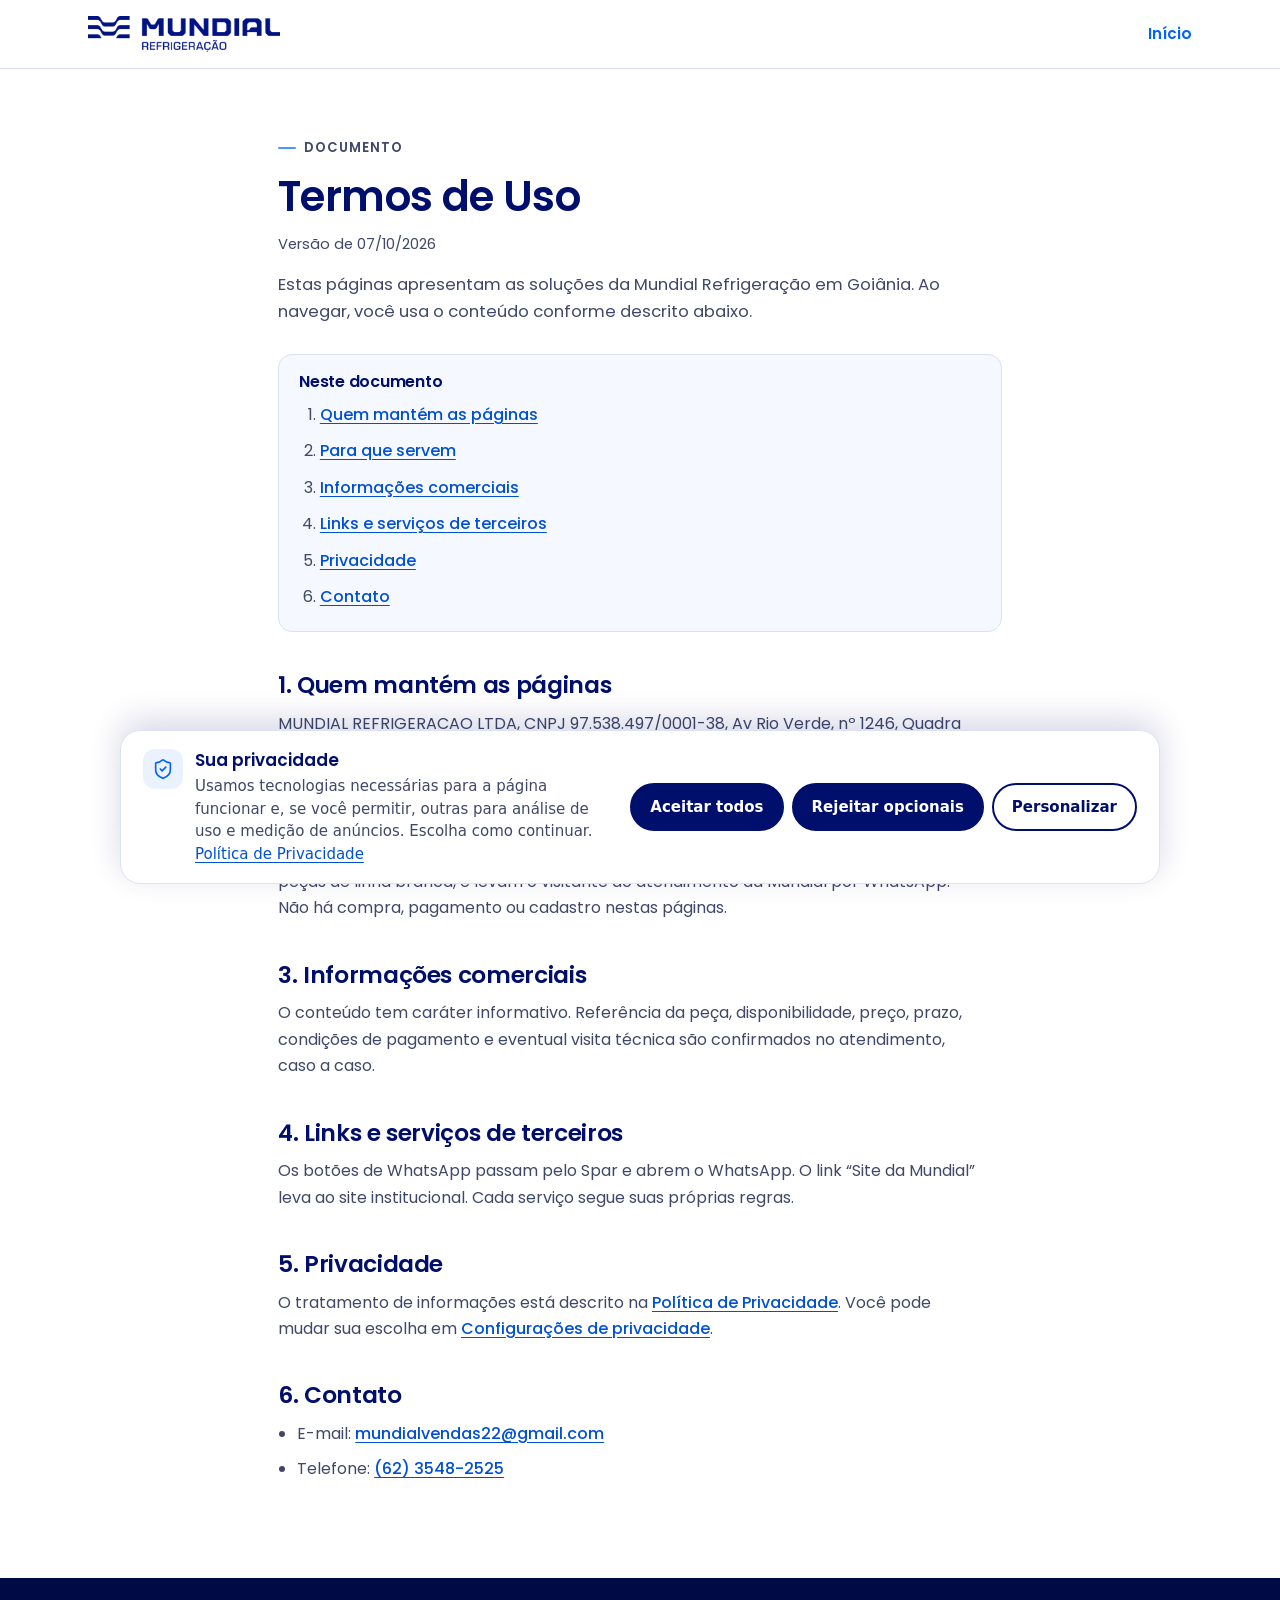
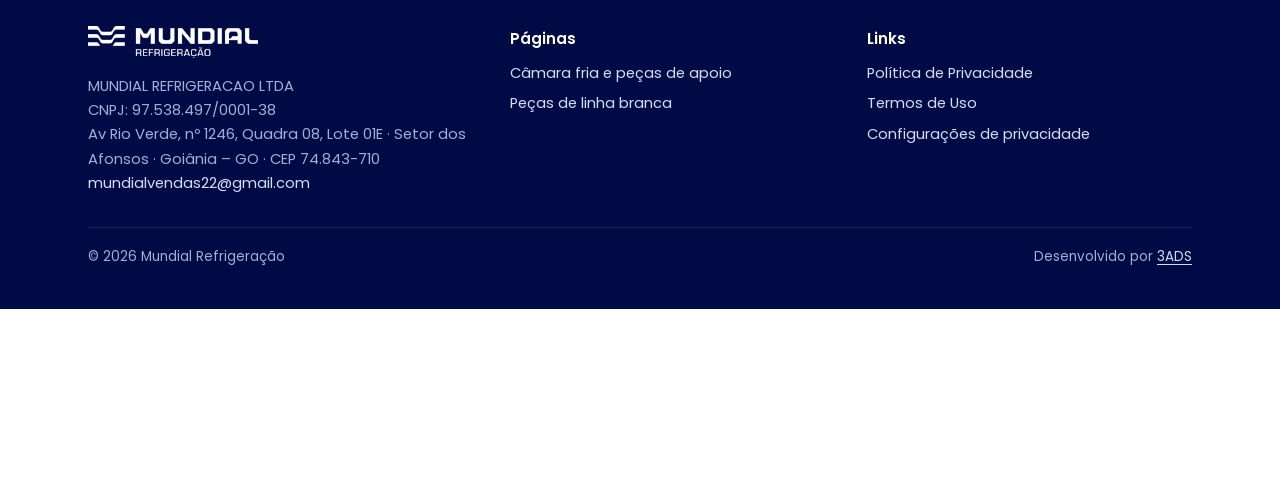
<file: termos-de-uso/index.html>
<!doctype html>
<html lang="pt-BR">
<head>
  <meta charset="utf-8">
  <meta name="viewport" content="width=device-width, initial-scale=1">
  <script>
    window.dataLayer = window.dataLayer || [];
    function gtag(){dataLayer.push(arguments);}
    gtag('consent', 'default', {analytics_storage: 'denied', ad_storage: 'denied', ad_user_data: 'denied', ad_personalization: 'denied'});
    try {
      var c = JSON.parse(localStorage.getItem('mundial_consent'));
      if (c && c.v === 1) {
        gtag('consent', 'update', {analytics_storage: c.analytics ? 'granted' : 'denied', ad_storage: c.marketing ? 'granted' : 'denied', ad_user_data: c.marketing ? 'granted' : 'denied', ad_personalization: c.marketing ? 'granted' : 'denied'});
      }
    } catch (e) {}
  </script>
  <!-- GTM, GA4, Clarity e Spar só são carregados por assets/js/consent.js depois do consentimento -->
  <title>Termos de Uso | Mundial Refrigeração</title>
  <meta name="description" content="Termos de uso das páginas de câmara fria e de peças de linha branca da Mundial Refrigeração em Goiânia.">
  <meta name="robots" content="noindex, follow">
  <meta name="theme-color" content="#0064FF">
  <link rel="canonical" href="https://produto.mundialrefrigeracaogo.com.br/termos-de-uso/">
  <link rel="icon" href="../favicon.ico" sizes="48x48">
  <link rel="apple-touch-icon" href="../apple-touch-icon.png">
  <link rel="preload" href="../assets/fonts/poppins-latin-600-normal.woff2" as="font" type="font/woff2" crossorigin>
  <link rel="preload" href="../assets/fonts/poppins-latin-400-normal.woff2" as="font" type="font/woff2" crossorigin>
  <link rel="stylesheet" href="../assets/css/base.css?v=202610071618">
  <link rel="stylesheet" href="../assets/css/lp.css?v=202610071618">
  <link rel="stylesheet" href="../assets/css/legal.css?v=202610071618">
  <link rel="stylesheet" href="../assets/css/consent.css?v=202610071618">
</head>
<body class="legal-page">

<header class="hdr">
  <div class="wrap">
    <a class="hdr-logo" href="../"><img src="../assets/logo-mundial.png" width="552" height="104" alt="Mundial Refrigeração"></a>
    <a class="link-arrow legal-back" href="../">Início</a>
  </div>
</header>

<main class="legal">
  <article class="wrap legal-wrap">
    <p class="kicker">Documento</p>
    <h1>Termos de Uso</h1>
    <p class="legal-date">Versão de 07/10/2026</p>
    <p class="lead">Estas páginas apresentam as soluções da Mundial Refrigeração em Goiânia. Ao navegar, você usa o conteúdo conforme descrito abaixo.</p>

    <nav class="legal-toc" aria-label="Neste documento">
      <h2>Neste documento</h2>
      <ol>
        <li><a href="#quem">Quem mantém as páginas</a></li>
        <li><a href="#finalidade">Para que servem</a></li>
        <li><a href="#informacoes">Informações comerciais</a></li>
        <li><a href="#terceiros">Links e serviços de terceiros</a></li>
        <li><a href="#privacidade">Privacidade</a></li>
        <li><a href="#contato">Contato</a></li>
      </ol>
    </nav>

    <h2 id="quem">1. Quem mantém as páginas</h2>
    <p>MUNDIAL REFRIGERACAO LTDA, CNPJ 97.538.497/0001-38, Av Rio Verde, nº 1246, Quadra 08, Lote 01E, Setor dos Afonsos, Goiânia – GO, CEP 74.843-710.</p>

    <h2 id="finalidade">2. Para que servem</h2>
    <p>As páginas apresentam câmara fria, peças de apoio para refrigeração comercial e peças de linha branca, e levam o visitante ao atendimento da Mundial por WhatsApp. Não há compra, pagamento ou cadastro nestas páginas.</p>

    <h2 id="informacoes">3. Informações comerciais</h2>
    <p>O conteúdo tem caráter informativo. Referência da peça, disponibilidade, preço, prazo, condições de pagamento e eventual visita técnica são confirmados no atendimento, caso a caso.</p>

    <h2 id="terceiros">4. Links e serviços de terceiros</h2>
    <p>Os botões de WhatsApp passam pelo Spar e abrem o WhatsApp. O link “Site da Mundial” leva ao site institucional. Cada serviço segue suas próprias regras.</p>

    <h2 id="privacidade">5. Privacidade</h2>
    <p>O tratamento de informações está descrito na <a href="../politica-de-privacidade/">Política de Privacidade</a>. Você pode mudar sua escolha em <button type="button" class="link-btn" data-consent-open>Configurações de privacidade</button>.</p>

    <h2 id="contato">6. Contato</h2>
    <ul>
      <li>E-mail: <a href="mailto:mundialvendas22@gmail.com">mundialvendas22@gmail.com</a></li>
      <li>Telefone: <a href="tel:+556235482525">(62) 3548-2525</a></li>
    </ul>
  </article>
</main>

<footer class="ftr">
  <div class="wrap">
    <div>
      <img src="../assets/logo-mundial-branco.png" width="552" height="104" alt="Mundial Refrigeração" loading="lazy">
      <p>MUNDIAL REFRIGERACAO LTDA</p>
      <p>CNPJ: 97.538.497/0001-38</p>
      <p>Av Rio Verde, nº 1246, Quadra 08, Lote 01E · Setor dos Afonsos · Goiânia – GO · CEP 74.843-710</p>
      <p><a href="mailto:mundialvendas22@gmail.com">mundialvendas22@gmail.com</a></p>
    </div>
    <div>
      <h2 class="ftr-h">Páginas</h2>
      <ul>
        <li><a href="../camaras-frias/">Câmara fria e peças de apoio</a></li>
        <li><a href="../linha-branca/">Peças de linha branca</a></li>
      </ul>
    </div>
    <div>
      <h2 class="ftr-h">Links</h2>
      <ul>
        <li><a href="../politica-de-privacidade/">Política de Privacidade</a></li>
        <li><a href="../termos-de-uso/">Termos de Uso</a></li>
        <li><button type="button" class="link-btn" data-consent-open>Configurações de privacidade</button></li>
      </ul>
    </div>
    <div class="ftr-bottom">
      <span>© 2026 Mundial Refrigeração</span>
      <span>Desenvolvido por <a href="https://3ads.com.br/" target="_blank" rel="noopener noreferrer">3ADS</a></span>
    </div>
  </div>
</footer>

<script src="../assets/js/mundial.js?v=202610071618" defer></script>
<script src="../assets/js/consent.js?v=202610071618" defer></script>
</body>
</html>
</file>
<file: assets/css/base.css>
/* Mundial Refrigeração — tokens e base compartilhada */

/* Poppins hospedada localmente (subset latino, licença OFL em ../fonts/OFL.txt) */
@font-face { font-family: "Poppins"; font-style: normal; font-weight: 400; font-display: swap; src: url("../fonts/poppins-latin-400-normal.woff2") format("woff2"); unicode-range: U+0000-00FF, U+0131, U+0152-0153, U+02BB-02BC, U+02C6, U+02DA, U+02DC, U+0304, U+0308, U+0329, U+2000-206F, U+20AC, U+2122, U+2191, U+2193, U+2212, U+2215, U+FEFF, U+FFFD; }
@font-face { font-family: "Poppins"; font-style: normal; font-weight: 500; font-display: swap; src: url("../fonts/poppins-latin-500-normal.woff2") format("woff2"); unicode-range: U+0000-00FF, U+0131, U+0152-0153, U+02BB-02BC, U+02C6, U+02DA, U+02DC, U+0304, U+0308, U+0329, U+2000-206F, U+20AC, U+2122, U+2191, U+2193, U+2212, U+2215, U+FEFF, U+FFFD; }
@font-face { font-family: "Poppins"; font-style: normal; font-weight: 600; font-display: swap; src: url("../fonts/poppins-latin-600-normal.woff2") format("woff2"); unicode-range: U+0000-00FF, U+0131, U+0152-0153, U+02BB-02BC, U+02C6, U+02DA, U+02DC, U+0304, U+0308, U+0329, U+2000-206F, U+20AC, U+2122, U+2191, U+2193, U+2212, U+2215, U+FEFF, U+FFFD; }
@font-face { font-family: "Poppins"; font-style: normal; font-weight: 700; font-display: swap; src: url("../fonts/poppins-latin-700-normal.woff2") format("woff2"); unicode-range: U+0000-00FF, U+0131, U+0152-0153, U+02BB-02BC, U+02C6, U+02DA, U+02DC, U+0304, U+0308, U+0329, U+2000-206F, U+20AC, U+2122, U+2191, U+2193, U+2212, U+2215, U+FEFF, U+FFFD; }

:root {
  --primary: #0064FF;
  --primary-deep: #0050D6;
  --primary-ink: #000F6B;
  --navy: #001382;
  --accent: #4D94FF;
  --ice: #EAF1FF;
  --ice-2: #D2E1FF;
  --bg: #F5F8FF;
  --surface: #FFFFFF;
  --t1: #0A1033;
  --t2: #3F4868;
  --t3: #6C7494;
  --border: #DAE2F3;
  --wa: #15803D;      /* contraste 5,0:1 com texto branco (WCAG AA) */
  --wa-deep: #12733A;

  --font-title: "Poppins", system-ui, -apple-system, "Segoe UI", Roboto, sans-serif;
  --font-body: "Poppins", system-ui, -apple-system, "Segoe UI", Roboto, sans-serif;

  --radius: 14px;
  --radius-lg: 22px;
  --shadow-sm: 0 1px 2px rgba(0, 15, 107, .06), 0 2px 8px rgba(0, 15, 107, .05);
  --shadow-md: 0 6px 24px rgba(0, 15, 107, .09);
  --ease: cubic-bezier(.22, .8, .26, 1);
}

*, *::before, *::after { box-sizing: border-box; }
html { -webkit-text-size-adjust: 100%; scroll-behavior: smooth; }
body {
  margin: 0;
  background: var(--bg);
  color: var(--t1);
  font-family: var(--font-body);
  font-size: 16px;
  line-height: 1.65;
  -webkit-font-smoothing: antialiased;
  overflow-x: hidden;
}
img, svg { display: block; max-width: 100%; }
a { color: inherit; }
h1, h2, h3 { font-family: var(--font-title); line-height: 1.15; margin: 0; letter-spacing: -.015em; }
p { margin: 0; }
:focus-visible { outline: 3px solid var(--accent); outline-offset: 3px; border-radius: 6px; }
/* Revelação única ao rolar (Mundial.reveal): só recebe .fx-wait o que estava abaixo da dobra */
.fx-wait { opacity: 0; transform: translateY(var(--fx-y, 14px)); }
.fx-in { transition: opacity var(--fx-t, .6s) var(--ease) var(--fx-d, 0s), transform var(--fx-t, .6s) var(--ease) var(--fx-d, 0s); }
.sr-only { position: absolute; width: 1px; height: 1px; padding: 0; margin: -1px; overflow: hidden; clip: rect(0 0 0 0); white-space: nowrap; border: 0; }

@media (prefers-reduced-motion: reduce) {
  html { scroll-behavior: auto; }
  *, *::before, *::after { animation-duration: .001ms !important; animation-iteration-count: 1 !important; transition-duration: .001ms !important; }
  .fx-wait { opacity: 1; transform: none; }
}
</file>
<file: assets/css/escolha.css>
/* Página de escolha
   Mobile first: a base atende o celular (painéis empilhados); min-width amplia (768 · 1025). */
body.escolha {
  min-height: 100vh;
  min-height: 100svh;
  display: flex;
  flex-direction: column;
  background:
    radial-gradient(1200px 520px at 50% -10%, #FFFFFF 0%, rgba(255,255,255,0) 70%),
    var(--bg);
}

.top {
  width: min(1440px, 100%);
  margin: 0 auto;
  padding: clamp(20px, 3.2vw, 36px) clamp(24px, 4.4vw, 64px) clamp(14px, 2vw, 24px);
  text-align: center;
}
.top-logo { width: clamp(190px, 18vw, 250px); height: auto; margin: 0 auto 16px; }
.top-q { font-size: clamp(1.45rem, 2.4vw, 2.05rem); font-weight: 600; color: var(--primary-ink); }

/* Painéis: empilhados no celular, 50/50 a partir de 768px */
.choices {
  flex: 1;
  width: min(1440px, 100%);
  margin: 0 auto;
  padding: 0 16px 16px;
  display: grid;
  grid-template-columns: minmax(0, 1fr);
  gap: 16px;
  align-content: center;
  position: relative;
}

.choice {
  position: relative;
  display: grid;
  grid-template-columns: minmax(0, 1fr);
  grid-template-rows: auto 1fr auto auto auto;
  padding: 0;
  min-width: 0;
}

.choice-link {
  grid-row: 1 / 6;
  grid-column: 1;
  display: grid;
  grid-template-columns: minmax(0, 1fr); /* sem isso a coluna cresce com a cena e vaza da tela */
  grid-template-rows: subgrid;
  text-decoration: none;
  color: inherit;
  border-radius: var(--radius-lg);
  padding: 18px 16px 20px;
  background: var(--surface);
  border: 1px solid var(--border);
  box-shadow: var(--shadow-sm);
  transition: box-shadow .26s var(--ease), border-color .26s var(--ease);
  text-align: center;
}
.choice-link:hover, .choice-link:focus-visible { border-color: #B7CCF5; box-shadow: var(--shadow-md); }
.choice-link:focus-visible { outline-offset: 4px; }

.choice-head { grid-row: 1; }
.scene { grid-row: 2; }
.choice-id { grid-row: 4; }
.choice-cta { grid-row: 5; }
.brands { grid-row: 3; grid-column: 1; }

@supports not (grid-template-rows: subgrid) {
  .choice { display: flex; flex-direction: column; }
  .choice-link { display: flex; flex-direction: column; }
  .brands { order: 2; margin-top: 12px; }
}

.choice-title {
  font-size: clamp(1.6rem, 2.6vw, 2.3rem);
  font-weight: 700;
  color: var(--primary);
  text-transform: uppercase;
  letter-spacing: .01em;
}
.choice-sub { display: block; font-size: clamp(.98rem, 1.2vw, 1.12rem); font-weight: 600; color: var(--t2); margin-top: 2px; }

/* ---------- Cena ---------- */
.scene {
  position: relative;
  justify-content: center;
  margin: clamp(10px, 1.4vw, 18px) 0 6px;
  perspective: 1000px;
  display: flex;
  flex-direction: column;
  pointer-events: none; /* decorativos não interceptam cliques */
}
.scene-in {
  position: relative;
  height: 190px;
  width: min(100%, 300px);
  max-width: 100%;
  margin: 0 auto;
  animation: sceneIn .4s var(--ease) both;
}
@keyframes sceneIn { from { opacity: 0; transform: scale(.98); } to { opacity: 1; transform: none; } }

.tilt {
  position: absolute; inset: 0;
  transform-style: preserve-3d;
  transform: rotateX(var(--rx, 0deg)) rotateY(var(--ry, 0deg));
  transition: transform .3s var(--ease);
}
.layer { position: absolute; inset: 0; transform-style: preserve-3d; }
.layer-bg { transform: translateZ(-24px); opacity: .1; }
.layer-mid { transform: translateZ(-8px); opacity: .55; }
.layer-main { transform: translateZ(0); }
.px { position: absolute; inset: 0; transform: translate3d(0, var(--py, 0px), 0); will-change: transform; transform-style: preserve-3d; }
.main-in { position: absolute; inset: 0; transition: transform .26s var(--ease); transform-style: preserve-3d; }
.choice-link:hover .main-in, .choice-link:focus-visible .main-in { transform: translateZ(4px) scale(1.025); }

.bg-art { position: absolute; inset: 0; width: 100%; height: 100%; object-fit: contain; }
.art { position: absolute; height: auto; filter: drop-shadow(0 10px 14px rgba(0, 15, 107, .12)); }

/* composição — câmara fria */
.choice--camara .art-camara { width: 74%; left: 6%; top: 8%; }
.choice--camara .art-compressor { width: 25%; right: 3%; bottom: 7%; }
.choice--camara .art-controlador { width: 28%; right: 6%; top: 10%; }
/* composição — linha branca */
.choice--linha .art-mecanismo { width: 38%; left: 15%; top: 14%; }
.choice--linha .art-capacitor { width: 22%; left: 54%; top: 26%; }
.choice--linha .art-placa { width: 42%; right: 4%; top: 6%; }

/* Placas das marcas prioritárias (profundidade no suporte, logo intacto) */
.plate {
  position: absolute;
  display: grid; place-items: center;
  background: #FFFFFF;
  border: 1px solid #D2DDF3;
  border-radius: 10px;
  padding: 5px 8px;
  box-shadow: 0 3px 0 #C5D3EE, 0 10px 18px rgba(0, 15, 107, .14);
  transform: translateZ(22px) rotateY(-6deg);
}
.plate img { height: clamp(18px, 2.2vw, 30px); width: auto; }
.choice--camara .plate--a { left: 2%; bottom: 3%; }
.choice--camara .plate--b { left: 44%; bottom: 0; }
.choice--camara .plate--b img { height: clamp(26px, 3vw, 42px); }
.choice--linha .plate--a { left: 4%; bottom: 6%; }
.choice--linha .plate--b { right: 6%; bottom: 12%; transform: translateZ(22px) rotateY(6deg); }

/* Rótulos de progressive disclosure (espaço reservado, sem empurrar layout) */
.tag {
  position: absolute;
  font-size: .72rem; font-weight: 600; letter-spacing: .02em;
  color: var(--primary-deep);
  background: var(--ice);
  border: 1px solid var(--ice-2);
  border-radius: 999px;
  padding: 2px 8px;
  opacity: 0;
  transform: translate3d(0, 4px, 30px);
  transition: opacity .24s var(--ease), transform .24s var(--ease);
  white-space: nowrap;
}
.choice--camara .tag--1 { left: 24%; top: 6%; }
.choice--camara .tag--2 { right: 2%; bottom: 36%; }
.choice--linha .tag--1 { left: 10%; top: 8%; }
.choice--linha .tag--2 { right: 4%; top: 46%; }
.choice-link:hover .tag, .choice-link:focus-visible .tag { opacity: 1; transform: translate3d(0, 0, 30px); }
@media (hover: none) { .tag { opacity: 1; transform: translate3d(0, 0, 30px); } }

/* Símbolos discretos: entrada suave no carregamento; abaixo da dobra, revelados ao rolar (Mundial.reveal) */
.symbols { list-style: none; margin: 2px 0 0; padding: 0; display: flex; justify-content: center; gap: 12px; animation: symbolsIn .5s .15s var(--ease) backwards; }
.symbols li { width: 30px; height: 30px; border-radius: 10px; background: var(--ice); display: grid; place-items: center; }
.symbols svg { width: 18px; height: 18px; fill: none; stroke: var(--primary); stroke-width: 1.8; stroke-linecap: round; stroke-linejoin: round; }
@keyframes symbolsIn { from { opacity: 0; transform: translateY(8px); } }
.reveal { --fx-y: 8px; --fx-t: .5s; }

/* Identificação + CTA */
.choice-id { font-size: clamp(1rem, 1.3vw, 1.14rem); color: var(--t2); margin: 10px auto 12px; max-width: 40ch; }
.choice-cta {
  justify-self: center;
  display: inline-flex; align-items: center; justify-content: center; gap: 10px;
  width: 100%;
  min-height: 52px;
  padding: 0 26px;
  border-radius: 999px;
  background: var(--primary);
  color: #FFFFFF;
  font-weight: 600;
  font-size: 1.02rem;
  transition: background-color .24s var(--ease), box-shadow .24s var(--ease);
}
.choice-cta svg { width: 18px; height: 18px; fill: none; stroke: currentColor; stroke-width: 2.2; stroke-linecap: round; stroke-linejoin: round; transition: transform .24s var(--ease); }
.choice-link:hover .choice-cta, .choice-link:focus-visible .choice-cta { background: var(--primary-deep); box-shadow: 0 8px 20px rgba(0, 80, 214, .28); }
.choice-link:hover .choice-cta svg, .choice-link:focus-visible .choice-cta svg { transform: translate(3px, -3px); }

/* Cursor personalizado: só mouse, só nas áreas de escolha */
@media (hover: hover) and (pointer: fine) {
  .choice-link { cursor: url("../img/cursor.svg") 3 3, pointer; }
}

/* ---------- Faixa de marcas ---------- */
.brands {
  position: relative;
  z-index: 2;
  align-self: center;
  display: flex; align-items: center; gap: 8px;
  margin: 2px 12px 0;
}
.brands-viewport {
  flex: 1; min-width: 0; overflow: hidden;
  -webkit-mask-image: linear-gradient(90deg, transparent, #000 10%, #000 90%, transparent);
          mask-image: linear-gradient(90deg, transparent, #000 10%, #000 90%, transparent);
}
.brands-track { display: flex; width: max-content; animation: marquee var(--dur, 40s) linear infinite; }
.brands-set { list-style: none; margin: 0; padding: 0; display: flex; align-items: center; }
.brands-set li { padding: 0 12px; height: 40px; display: grid; place-items: center; }
.brands-set img { max-height: 28px; width: auto; filter: saturate(.9); }
@keyframes marquee { to { transform: translateX(-50%); } }

.choice:hover .brands-track,
.choice:focus-within .brands-track,
.brands.is-paused .brands-track,
.brands.is-off .brands-track { animation-play-state: paused; }

.brands-toggle {
  flex: none;
  width: 44px; height: 44px;
  display: grid; place-items: center;
  border: 1px solid var(--border);
  border-radius: 999px;
  background: #FFFFFF;
  color: var(--t2);
  cursor: pointer;
}
.brands-toggle:hover { color: var(--primary); border-color: #B7CCF5; }
.brands-toggle svg { width: 14px; height: 14px; fill: currentColor; }
.brands-toggle .i-play { display: none; }
.brands.is-paused .i-play { display: block; }
.brands.is-paused .i-pause { display: none; }

.foot { text-align: center; font-size: .84rem; color: var(--t3); padding: 10px 24px 22px; }
.foot p + p { margin-top: 4px; }
.foot a { color: inherit; text-decoration: underline; text-underline-offset: 3px; }
.foot a, .foot .link-btn { display: inline-block; padding: 3px 2px; }

/* ---------- A partir de 768px: grade 50/50 ---------- */
@media (min-width: 768px) {
  .choices {
    grid-template-columns: repeat(2, minmax(0, 1fr));
    gap: 0;
    padding: 0 clamp(24px, 4.4vw, 64px) clamp(16px, 2.4vw, 28px);
  }
  .choices::before { /* divisão central fina */
    content: "";
    position: absolute;
    left: 50%; top: 4%; bottom: 8%;
    width: 1px;
    background: linear-gradient(to bottom, transparent, var(--border) 15%, var(--border) 85%, transparent);
  }
  .choice { padding: 8px 12px; }
  .choice-link { padding: clamp(18px, 2vw, 28px) clamp(16px, 2vw, 28px) clamp(20px, 2.2vw, 30px); }
  /* 4:3 com altura limitada; encolhe proporcionalmente quando a coluna é estreita */
  .scene-in { height: auto; width: min(100%, calc(clamp(210px, 40vh, 380px) * 4 / 3)); aspect-ratio: 4 / 3; }
  .choice-id { margin: 14px auto 16px; }
  .choice-cta { width: auto; justify-content: normal; }
  .brands { margin: 4px clamp(18px, 2.2vw, 30px) 0; }
  .brands-set li { padding: 0 14px; height: 44px; }
  .brands-set img { max-height: 34px; }
  .symbols { gap: 18px; margin-top: 6px; }
  .symbols li { width: 34px; height: 34px; }
  .tag { font-size: .78rem; padding: 3px 10px; }
  .plate { padding: 7px 10px; }
}

/* ---------- Desktop ---------- */
@media (min-width: 1025px) {
  .choice { padding: clamp(8px, 1.4vw, 20px) clamp(14px, 2.6vw, 40px); }
  .brands-set li { padding: 0 20px; }
}

@media (prefers-reduced-motion: reduce) {
  .brands-track { animation: none; }
  .tilt, .px { transform: none !important; }
}

/* Grafismo da marca: linhas onduladas do banner/logo */
body.escolha { position: relative; }
body.escolha::before {
  content: "";
  position: absolute; left: 0; right: 0; bottom: 6px; height: 110px;
  background: var(--primary);
  -webkit-mask: url("../img/ondas.svg") center / 100% 100% no-repeat;
          mask: url("../img/ondas.svg") center / 100% 100% no-repeat;
  opacity: .14;
  pointer-events: none;
  z-index: 0;
}
.top, .choices, .foot { position: relative; z-index: 1; }
.top-logo { border-radius: 0; }
</file>
<file: assets/css/consent.css>
/* Banner e painel de privacidade
   Mobile first: a base é o painel inferior do celular; min-width amplia (640 · 768 · 1100).
   Tipografia do sistema (sem fonte externa); cores e raios vêm dos tokens da LP (base.css). */
.cc, .cc-overlay {
  font-family: system-ui, -apple-system, BlinkMacSystemFont, "Segoe UI", Roboto, Helvetica, Arial, sans-serif;
  font-size: 15px;
  line-height: 1.5;
  color: var(--t1);
}
.cc *, .cc-overlay * { box-sizing: border-box; }
.cc p, .cc-overlay p { margin: 0; }
.cc a, .cc-overlay a { color: var(--primary-deep); text-decoration: underline; text-underline-offset: 3px; }

/* ---------- Banner ---------- */
.cc {
  position: fixed; left: 0; right: 0; bottom: 0; z-index: 80;
  display: grid; gap: 12px;
  max-height: 72vh; max-height: 72dvh; overflow-y: auto; overscroll-behavior: contain;
  padding: 14px 16px calc(12px + env(safe-area-inset-bottom));
  background: var(--surface);
  border-top: 1px solid var(--border);
  border-radius: 18px 18px 0 0;
  box-shadow: 0 -10px 32px rgba(0, 15, 107, .16);
  animation: cc-in .28s var(--ease) both;
}
@keyframes cc-in { from { opacity: 0; transform: translateY(12px); } to { opacity: 1; transform: none; } }

/* Celular: ícone e título na mesma linha e o texto na largura toda (banner mais baixo) */
.cc-main { display: grid; grid-template-columns: 32px minmax(0, 1fr); gap: 4px 10px; align-items: center; }
.cc-copy { display: contents; }
.cc-copy p { grid-column: 1 / -1; }
.cc-ico { width: 32px; height: 32px; border-radius: 10px; display: grid; place-items: center; background: var(--ice); color: var(--primary); }
.cc-ico svg, .cc-x svg { width: 20px; height: 20px; fill: none; stroke: currentColor; stroke-width: 1.8; stroke-linecap: round; stroke-linejoin: round; }
.cc-title { margin: 0; font-family: var(--font-title); font-size: 1.06rem; font-weight: 600; line-height: 1.3; letter-spacing: 0; color: var(--primary-ink); }
.cc-copy p { color: var(--t2); max-width: 70ch; }

.cc-actions { display: grid; grid-template-columns: 1fr 1fr; gap: 8px; }
.cc-actions .cc-btn--line { grid-column: 1 / -1; }

/* Aceitar e rejeitar: mesmo estilo, tamanho e contraste */
.cc-btn {
  appearance: none; -webkit-appearance: none;
  display: inline-flex; align-items: center; justify-content: center;
  min-height: 46px; padding: 0 14px;
  border-radius: 999px; border: 2px solid var(--primary-ink);
  font: inherit; font-size: 15px; font-weight: 600; line-height: 1.2; text-align: center;
  cursor: pointer;
  transition: background-color .2s var(--ease), color .2s var(--ease);
}
.cc-btn--solid { background: var(--primary-ink); color: #FFFFFF; }
.cc-btn--solid:hover { background: var(--navy); }
.cc-btn--line { background: var(--surface); color: var(--primary-ink); }
.cc-btn--line:hover { background: var(--ice); }
.cc :focus-visible, .cc-overlay :focus-visible { outline: 3px solid var(--primary); outline-offset: 2px; }

/* Convivência com a barra fixa e o botão flutuante da LP: sobem acima do banner */
html.cc-open body { padding-bottom: var(--cc-h, 0px); }
/* transform (e não bottom): a mudança de altura do banner não conta como deslocamento de layout (CLS) */
.cc-open .mbar { transform: translateY(calc(-1 * var(--cc-h, 0px))); }
.cc-open .wa-float, .cc-open .wa-float:hover { transform: translateY(calc(-1 * var(--cc-h, 0px))); }
html.cc-lock { overflow: hidden; }

/* ---------- Painel de preferências ---------- */
.cc-overlay {
  position: fixed; inset: 0; z-index: 90;
  display: flex; align-items: flex-end; justify-content: center;
  background: rgba(0, 10, 69, .55);
}
.cc-modal {
  display: flex; flex-direction: column;
  width: 100%; max-height: 92vh; max-height: 92dvh;
  background: var(--surface);
  border-radius: 22px 22px 0 0;
  box-shadow: 0 -12px 40px rgba(0, 10, 69, .3);
  animation: cc-in .28s var(--ease) both;
}
.cc-mhead { display: flex; align-items: center; justify-content: space-between; gap: 12px; padding: 18px 18px 12px; border-bottom: 1px solid var(--border); }
.cc-mhead h2 { margin: 0; font-family: var(--font-title); font-size: 1.15rem; font-weight: 600; line-height: 1.3; letter-spacing: 0; color: var(--primary-ink); }
.cc-mhead h2:focus { outline: none; }
.cc-x { flex: none; width: 44px; height: 44px; display: grid; place-items: center; padding: 0; border: 0; border-radius: 999px; background: transparent; color: var(--primary-ink); cursor: pointer; }
.cc-x:hover { background: var(--ice); }

.cc-mbody { flex: 1; overflow-y: auto; overscroll-behavior: contain; padding: 16px 18px; display: grid; gap: 14px; align-content: start; }
.cc-mbody > p { color: var(--t2); }
.cc-cat { border: 1px solid var(--border); border-radius: var(--radius); padding: 14px 16px; display: grid; gap: 8px; }
.cc-cat p { color: var(--t2); }
.cc-cat-head { display: flex; align-items: center; justify-content: space-between; gap: 12px; }
.cc-cat-head h3 { margin: 0; font-family: var(--font-title); font-size: 1rem; font-weight: 600; line-height: 1.3; letter-spacing: 0; color: var(--primary-ink); }
.cc-always { flex: none; padding: 4px 10px; border-radius: 999px; background: var(--ice); color: var(--primary-ink); font-size: .85rem; font-weight: 600; }

/* Interruptor */
.cc-switch { position: relative; flex: none; display: inline-flex; align-items: center; gap: 10px; cursor: pointer; font-size: .9rem; font-weight: 600; color: var(--t2); }
.cc-switch input { position: absolute; inset: 0; width: 100%; height: 100%; margin: 0; opacity: 0; cursor: pointer; }
.cc-track { position: relative; flex: none; width: 48px; height: 28px; border-radius: 999px; background: var(--t3); transition: background-color .2s var(--ease); }
.cc-track::after { content: ""; position: absolute; top: 3px; left: 3px; width: 22px; height: 22px; border-radius: 50%; background: #FFFFFF; transition: transform .2s var(--ease); }
.cc-switch input:checked + .cc-track { background: var(--primary-ink); }
.cc-switch input:checked + .cc-track::after { transform: translateX(20px); }
.cc-switch input:focus-visible + .cc-track { outline: 3px solid var(--primary); outline-offset: 2px; }
.cc-state { min-width: 6.2em; }

.cc-det summary { cursor: pointer; font-weight: 600; color: var(--primary-deep); padding: 6px 0; }
.cc-det[open] summary { margin-bottom: 6px; }
.cc-item { margin: 0 0 10px; padding: 10px 12px; background: var(--bg); border: 1px solid var(--border); border-radius: 10px; display: grid; gap: 6px; font-size: .9rem; }
.cc-item div { display: grid; gap: 0; }
.cc-item dt { font-weight: 600; color: var(--t2); font-size: .78rem; text-transform: uppercase; letter-spacing: .04em; }
.cc-item dd { margin: 0; color: var(--t1); overflow-wrap: anywhere; }

.cc-mfoot { display: grid; gap: 8px; padding: 14px 18px calc(14px + env(safe-area-inset-bottom)); border-top: 1px solid var(--border); }

@media (min-width: 640px) {
  .cc-main { grid-template-columns: 40px minmax(0, 1fr); gap: 0 12px; align-items: start; }
  .cc-copy { display: block; }
  .cc-ico { width: 40px; height: 40px; border-radius: 12px; }
  .cc-ico svg { width: 22px; height: 22px; }
  .cc-title { margin-bottom: 4px; }
  .cc-btn { min-height: 48px; padding: 0 18px; }
  .cc-actions { grid-template-columns: repeat(3, auto); justify-content: end; }
  .cc-actions .cc-btn--line { grid-column: auto; }
  .cc-mfoot { grid-template-columns: repeat(3, 1fr); }
}

@media (min-width: 768px) {
  .cc {
    left: 50%; right: auto; bottom: 16px;
    width: min(1040px, calc(100% - 32px));
    transform: translateX(-50%);
    border: 1px solid var(--border); border-radius: 20px;
    padding: 18px 22px;
    animation-name: cc-in-c;
  }
  .cc-overlay { align-items: center; }
  .cc-modal { width: min(680px, calc(100% - 32px)); max-height: 86vh; max-height: 86dvh; border-radius: 22px; }
  .cc-mhead { padding: 20px 24px 14px; }
  .cc-mbody { padding: 18px 24px; }
  .cc-mfoot { padding: 16px 24px; }
}
@keyframes cc-in-c { from { opacity: 0; transform: translate(-50%, 12px); } to { opacity: 1; transform: translateX(-50%); } }

@media (min-width: 1100px) {
  .cc { grid-template-columns: minmax(0, 1fr) auto; align-items: center; gap: 24px; }
}

/* Link de rodapé que reabre as preferências */
.link-btn { appearance: none; -webkit-appearance: none; padding: 0; border: 0; background: none; color: inherit; font: inherit; text-align: inherit; text-decoration: underline; text-underline-offset: 3px; cursor: pointer; }
.ftr .link-btn { color: #D2DDF3; text-decoration: none; }
.ftr .link-btn:hover { text-decoration: underline; }

@media (prefers-reduced-motion: reduce) {
  .cc, .cc-modal { animation: none; }
}
</file>
<file: assets/css/lp.css>
/* Landing pages — Câmara fria / Linha branca
   Mobile first: a base atende o celular; min-width amplia (481 · 641 · 768 · 901 · 1101). */
.wrap { width: min(1200px, 100%); margin: 0 auto; padding: 0 clamp(20px, 4vw, 48px); }
section { padding: 56px 0; border-top: 1px solid var(--border); scroll-margin-top: 72px; }
section:first-of-type { border-top: 0; }
.sec-alt { background: var(--surface); }

.kicker {
  display: inline-flex; align-items: center; gap: 8px;
  font-size: .82rem; font-weight: 600; letter-spacing: .08em; text-transform: uppercase;
  color: var(--primary);
  margin-bottom: 14px;
}
.kicker::before { content: ""; width: 18px; height: 2px; background: var(--accent); border-radius: 2px; }
.h2 { font-size: clamp(1.55rem, 2.8vw, 2.3rem); font-weight: 600; color: var(--primary-ink); max-width: 24ch; }
.lead { font-size: clamp(1.02rem, 1.3vw, 1.14rem); color: var(--t2); max-width: 62ch; margin-top: 16px; }
.center { text-align: center; }
.center .h2, .center .lead { margin-left: auto; margin-right: auto; }
.cta-row { display: flex; flex-wrap: wrap; gap: 12px 18px; align-items: center; margin-top: 32px; }
.center .cta-row, .cta-row--center { justify-content: center; }
.sprite { position: absolute; }

/* ---------- Botões ---------- */
.btn {
  display: inline-flex; align-items: center; justify-content: center; gap: 10px;
  min-height: 54px; padding: 0 26px;
  border-radius: 999px;
  font-weight: 600; font-size: 1.02rem; line-height: 1.2;
  text-decoration: none; text-align: center;
  transition: background-color .2s var(--ease), box-shadow .2s var(--ease), transform .2s var(--ease), color .2s, border-color .2s;
}
.btn svg { width: 20px; height: 20px; flex: none; fill: none; stroke: currentColor; stroke-width: 2; stroke-linecap: round; stroke-linejoin: round; }
.cta-row .btn { width: 100%; }
.btn-wa { background: var(--wa); color: #FFFFFF; box-shadow: 0 6px 18px rgba(21, 128, 61, .28); }
.btn-wa:hover { background: var(--wa-deep); transform: translateY(-1px); }
.btn-ghost { background: transparent; color: var(--primary); border: 1.5px solid #B7CCF5; }
.btn-ghost:hover { border-color: var(--primary); background: var(--ice); }
.link-arrow { font-weight: 600; color: var(--primary); text-decoration: none; display: inline-flex; align-items: center; gap: 6px; }
.link-arrow:hover { text-decoration: underline; text-underline-offset: 4px; }
.link-arrow svg { width: 18px; height: 18px; fill: none; stroke: currentColor; stroke-width: 2; stroke-linecap: round; stroke-linejoin: round; }

/* ---------- Header ---------- */
.hdr {
  position: sticky; top: 0; z-index: 50;
  background: rgba(255, 255, 255, .92);
  -webkit-backdrop-filter: saturate(1.4) blur(10px);
          backdrop-filter: saturate(1.4) blur(10px);
  border-bottom: 1px solid var(--border);
}
.hdr .wrap { display: flex; align-items: center; justify-content: space-between; gap: 16px; min-height: 68px; }
.hdr-logo img { width: clamp(165px, 15vw, 205px); height: auto; }
.hdr .btn { display: none; min-height: 44px; padding: 0 20px; font-size: .95rem; box-shadow: none; }

/* ---------- Hero de imagem cheia ---------- */
/* Celular: imagem vertical no topo, texto na área escura inferior */
.hero h1 { font-size: clamp(2rem, 4vw, 3.15rem); font-weight: 600; color: var(--primary-ink); max-width: 17ch; }
.hero h1 em { font-style: normal; color: var(--primary); }
.hero .cta-row { margin-top: 30px; }
.micro { font-size: .92rem; color: var(--t3); margin-top: 14px; }
.scope {
  display: flex; gap: 12px; align-items: flex-start;
  margin-top: 28px; padding: 14px 16px;
  background: var(--surface); border: 1px solid var(--border); border-left: 3px solid var(--accent);
  border-radius: 10px; font-size: .95rem; color: var(--t2); max-width: 58ch;
}
.scope svg { width: 20px; height: 20px; flex: none; margin-top: 2px; fill: none; stroke: var(--primary); stroke-width: 2; stroke-linecap: round; stroke-linejoin: round; }

.hero--full {
  position: relative;
  overflow: hidden;
  isolation: isolate;
  background: #01081F;
  color: #FFFFFF;
  padding: 0 0 48px;
}
.hero--full .hero-bg, .hero--full .hero-bg img { position: absolute; top: 0; right: 0; left: 0; width: 100%; height: auto; z-index: -2; }
.hero--full .hero-copy { max-width: 560px; position: relative; padding-top: 102vw; }
.hero--lb .hero-copy { padding-top: 90vw; }
.hero--full .hero-copy::before { /* sombra suave azul-escura atrás do texto */
  content: ""; position: absolute; z-index: -1; inset: 96vw -20px -20px -20px;
  background: radial-gradient(ellipse at 42% 50%, rgba(1, 8, 36, .78) 0%, rgba(1, 8, 36, .5) 45%, rgba(1, 8, 36, 0) 72%);
  filter: blur(8px); pointer-events: none;
}
.hero--lb .hero-copy::before { inset: 84vw -20px -20px -20px; }
.hero--full h1, .hero--full .hero-points { text-shadow: 0 2px 16px rgba(1, 8, 36, .55); }
.hero-points { list-style: none; margin: 22px 0 0; padding: 0; display: grid; gap: 12px; max-width: 52ch; }
.hero-points li { display: flex; gap: 12px; align-items: flex-start; font-size: clamp(1rem, 1.2vw, 1.08rem); line-height: 1.5; color: #E3EAFA; }
.hero-points svg { flex: none; width: 22px; height: 22px; margin-top: 1px; padding: 4px; border-radius: 999px; background: rgba(77, 148, 255, .22); fill: none; stroke: #9EC2FF; stroke-width: 3; stroke-linecap: round; stroke-linejoin: round; }
.hero--full .kicker { color: #9EC2FF; }
.hero--full .kicker::before { background: #4D94FF; }
.hero--full h1 { color: #FFFFFF; }
.hero--full h1 em { color: #6FA8FF; }
.hero--full .link-arrow { color: #B9D2FF; }
.hero--full .scope { background: rgba(255, 255, 255, .07); border-color: rgba(255, 255, 255, .16); border-left-color: #4D94FF; color: #D3DDF5; -webkit-backdrop-filter: blur(6px); backdrop-filter: blur(6px); }
.hero--full .scope svg { stroke: #9EC2FF; }
.hero--full .micro { color: #AFC0E6; }

/* ---------- Faixa de marcas (abaixo do hero) ---------- */
.brandbar { background: var(--surface); padding: clamp(36px, 4.5vw, 56px) 0; border-top: 0; }
.brandbar .wrap { display: grid; grid-template-columns: 1fr; gap: 20px; align-items: center; }
.brandbar-title { font-size: clamp(1.02rem, 1.3vw, 1.2rem); font-weight: 600; line-height: 1.3; color: var(--primary-ink); letter-spacing: -.005em; text-align: center; max-width: 34ch; margin: 0 auto; }
.brandbar-logos { list-style: none; margin: 0; padding: 0; display: grid; grid-template-columns: repeat(2, 1fr); gap: 10px; }
.brandbar-logos li { height: 76px; display: grid; place-items: center; padding: 14px; background: #FFFFFF; border: 1px solid var(--border); border-radius: 12px; }
.brandbar-logos img { max-height: 28px; max-width: 100%; width: auto; object-fit: contain; }
.brandbar-logos img.tall { max-height: 42px; }

/* ---------- Cards ---------- */
.grid { display: grid; gap: 18px; margin-top: 40px; }
.grid-3, .grid-4 { grid-template-columns: 1fr; }
.card {
  background: var(--surface);
  border: 1px solid var(--border);
  border-radius: var(--radius);
  padding: 22px 20px;
  box-shadow: var(--shadow-sm);
  transition: transform .22s var(--ease), box-shadow .22s var(--ease), border-color .22s;
  display: flex; flex-direction: column;
}
.card:hover { transform: translateY(-3px); box-shadow: var(--shadow-md); border-color: #B7CCF5; }
.sec-alt .card { background: var(--bg); box-shadow: none; }
.card h3 { font-size: 1.14rem; font-weight: 600; color: var(--primary-ink); }
.card p { color: var(--t2); margin-top: 8px; font-size: .98rem; }
.card .btn, .card .link-arrow { margin-top: auto; }
.card .spacer { flex: 1; min-height: 18px; }
.cat-list { color: var(--t2); margin-top: 8px; font-size: .96rem; }
.ico {
  width: 48px; height: 48px; border-radius: 12px;
  display: grid; place-items: center;
  background: var(--ice); color: var(--primary);
  margin-bottom: 18px;
}
.ico svg { width: 24px; height: 24px; fill: none; stroke: currentColor; stroke-width: 1.8; stroke-linecap: round; stroke-linejoin: round; }

/* ---------- Duas colunas ---------- */
.split { display: grid; grid-template-columns: 1fr; gap: clamp(32px, 5vw, 72px); align-items: start; }
.split--center { align-items: center; }

.checks { list-style: none; margin: 0; padding: 0; display: grid; gap: 12px; }
.checks--spaced { margin-top: 24px; }
.checks li {
  display: flex; gap: 14px; align-items: flex-start;
  background: var(--surface); border: 1px solid var(--border); border-radius: 12px;
  padding: 16px 18px; color: var(--t1);
}
.sec-alt .checks li { background: var(--bg); }
.checks svg { width: 22px; height: 22px; flex: none; margin-top: 1px; fill: none; stroke: var(--primary); stroke-width: 2.2; stroke-linecap: round; stroke-linejoin: round; }
.note { margin-top: 14px; font-size: .92rem; color: var(--t3); }
.note strong { color: var(--t2); font-weight: 600; }

/* ---------- Processo ---------- */
.steps { list-style: none; margin: 0; padding: 0; counter-reset: s; display: grid; gap: 0; }
.steps li { counter-increment: s; display: grid; grid-template-columns: 46px 1fr; gap: 14px; padding: 22px 0; border-top: 1px solid var(--border); }
.steps li:first-child { border-top: 0; padding-top: 4px; }
.steps li::before {
  content: counter(s, decimal-leading-zero);
  font-family: var(--font-title); font-weight: 700; font-size: 1.05rem;
  width: 44px; height: 44px; border-radius: 12px;
  display: grid; place-items: center;
  background: var(--primary); color: #FFFFFF;
}
.steps strong { display: block; font-size: 1.1rem; font-weight: 600; color: var(--primary-ink); }
.steps span { color: var(--t2); }

/* Processo: imagem + etapas (câmara fria) / etapas em linha (linha branca) */
.process .h2 { margin-bottom: 28px; }
.process .cta-row { margin-top: 28px; }
.steps-art { width: 100%; max-width: 420px; height: auto; justify-self: center; filter: drop-shadow(0 20px 28px rgba(0, 15, 107, .14)); }
.steps--row { grid-template-columns: 1fr; gap: 18px; margin-top: 44px; }
.steps--row li, .steps--row li:first-child { padding: 26px 24px; border: 1px solid var(--border); border-radius: var(--radius); background: var(--surface); box-shadow: var(--shadow-sm); }

/* ---------- Faixa de destaque (peças de apoio) ---------- */
.band {
  background: linear-gradient(135deg, var(--primary) 0%, var(--navy) 100%);
  color: #FFFFFF;
  border-top: 0;
  position: relative; overflow: hidden;
}
.band::after { content: ""; position: absolute; left: 0; right: 0; bottom: 18px; height: 120px; background: url("../img/ondas.svg") center / 100% 100% no-repeat; opacity: .28; pointer-events: none; }
.band .wrap { position: relative; z-index: 1; }
.band .h2 { color: #FFFFFF; }
.band .lead { color: #DCE7FF; }
.send { list-style: none; margin: 0; padding: 0; display: grid; gap: 12px; }
.send li { display: flex; align-items: center; gap: 14px; padding: 16px 18px; border-radius: 12px; background: rgba(255,255,255,.1); border: 1px solid rgba(255,255,255,.18); font-weight: 500; }
.send svg { width: 22px; height: 22px; flex: none; fill: none; stroke: #FFFFFF; stroke-width: 1.8; stroke-linecap: round; stroke-linejoin: round; }

/* Produtos da linha comercial (catálogo do site da Mundial) */
.prods { list-style: none; margin: 44px 0 0; padding: 0; display: grid; grid-template-columns: repeat(2, 1fr); gap: 12px; position: relative; z-index: 1; }
.prods li { background: #FFFFFF; border-radius: 14px; padding: 14px 12px 14px; display: flex; flex-direction: column; align-items: center; text-align: center; gap: 10px; color: var(--primary-ink); font-size: .86rem; font-weight: 500; line-height: 1.3; }
.prods img { height: 84px; width: 100%; object-fit: contain; }

/* ---------- Etiqueta ilustrativa (linha branca) ---------- */
.label-card { background: #FFFFFF; border: 1px solid var(--border); border-radius: 18px; padding: 22px; box-shadow: var(--shadow-md); max-width: 460px; margin: 0 auto; }
.label-demo { border: 2px solid #1C2A38; border-radius: 8px; font-family: ui-monospace, "SFMono-Regular", Menlo, monospace; font-size: .86rem; color: #1C2A38; background: #FAFBFC; }
.label-demo header { background: #1C2A38; color: #FFFFFF; padding: 8px 12px; font-weight: 700; letter-spacing: .06em; font-size: .78rem; display: flex; justify-content: space-between; }
.label-demo dl { margin: 0; display: grid; grid-template-columns: auto 1fr; }
.label-demo dt, .label-demo dd { margin: 0; padding: 8px 12px; border-top: 1px solid #D5DCE3; }
.label-demo dt { font-weight: 700; font-size: .74rem; letter-spacing: .04em; color: #56677A; }
.label-demo dd { position: relative; }
.label-demo .hl { outline: 2px solid var(--accent); outline-offset: -3px; border-radius: 4px; background: #EAF7FC; }
.label-demo .bars { height: 34px; margin: 10px 12px 12px; background: repeating-linear-gradient(90deg, #1C2A38 0 2px, transparent 2px 4px, #1C2A38 4px 5px, transparent 5px 8px); }
.label-cap { font-size: .78rem; color: var(--t3); text-align: center; margin-top: 12px; }

/* ---------- FAQ ---------- */
.faq { max-width: 820px; margin: 40px auto 0; display: grid; gap: 12px; }
.faq details { background: var(--surface); border: 1px solid var(--border); border-radius: 12px; }
.faq summary {
  list-style: none; cursor: pointer;
  display: flex; justify-content: space-between; align-items: center; gap: 16px;
  padding: 20px 22px; font-weight: 600; color: var(--primary-ink); font-size: 1.04rem;
}
.faq summary::-webkit-details-marker { display: none; }
.faq summary::after {
  content: ""; flex: none; width: 12px; height: 12px;
  border-right: 2px solid var(--primary); border-bottom: 2px solid var(--primary);
  transform: rotate(45deg) translateY(-3px); transition: transform .2s var(--ease);
}
.faq details[open] summary::after { transform: rotate(-135deg) translateY(-3px); }
.faq details p { padding: 0 22px 20px; color: var(--t2); }

/* ---------- Fechamento ---------- */
.closing { background: var(--primary-ink); color: #FFFFFF; border-top: 0; text-align: center; position: relative; overflow: hidden; }
.closing::before { content: ""; position: absolute; inset: 0; background: radial-gradient(700px 300px at 50% 0%, rgba(0, 100, 255, .45), transparent 70%); pointer-events: none; }
.closing::after { content: ""; position: absolute; left: 0; right: 0; bottom: 10px; height: 110px; background: url("../img/ondas.svg") center / 100% 100% no-repeat; opacity: .16; pointer-events: none; }
.closing .wrap { position: relative; }
.closing .h2 { color: #FFFFFF; max-width: 26ch; margin: 0 auto; }
.closing .lead { color: #C8D5F5; margin-left: auto; margin-right: auto; }
.closing .link-arrow { color: #BFD5FF; }

/* ---------- Rodapé ---------- */
.ftr { background: #000A45; color: #A3AED6; font-size: .92rem; padding: 48px 0 110px; }
.ftr .wrap { display: grid; grid-template-columns: 1fr; gap: 32px; }
.ftr .wrap > :first-child { grid-column: 1 / -1; }
.ftr img { width: 170px; height: auto; margin-bottom: 16px; }
.ftr-h { margin: 0 0 10px; font-family: var(--font-title); color: #FFFFFF; font-size: .95rem; font-weight: 600; line-height: inherit; letter-spacing: normal; }
.ftr a { color: #D2DDF3; text-decoration: none; }
.ftr a:hover { text-decoration: underline; }
.ftr ul { list-style: none; margin: 0; padding: 0; display: grid; gap: 6px; }
.ftr .cross { margin-top: 16px; display: inline-flex; align-items: center; gap: 6px; font-weight: 600; color: #FFFFFF; }
.ftr-bottom { grid-column: 1 / -1; border-top: 1px solid rgba(255,255,255,.1); padding-top: 18px; display: flex; flex-wrap: wrap; justify-content: space-between; gap: 10px; font-size: .84rem; }
.ftr-bottom a { text-decoration: underline; text-underline-offset: 3px; } /* link no meio do texto: não depende só da cor */
.ftr li { min-height: 24px; }

/* ---------- Barra fixa no celular ---------- */
.mbar {
  display: flex; gap: 8px;
  position: fixed; left: 0; right: 0; bottom: 0; z-index: 60;
  padding: 10px 12px calc(10px + env(safe-area-inset-bottom));
  background: rgba(255,255,255,.96);
  -webkit-backdrop-filter: blur(10px); backdrop-filter: blur(10px);
  border-top: 1px solid var(--border);
}
.mbar .btn { flex: 1; min-height: 50px; padding: 0 14px; font-size: .95rem; box-shadow: none; }
.mbar .btn-ghost { flex: 0 0 auto; }

/* ---------- Botão flutuante de WhatsApp ----------
   No celular fica acima da barra fixa; a partir de 901px (sem barra) desce para o canto. */
.wa-float {
  position: fixed; right: 16px; bottom: calc(84px + env(safe-area-inset-bottom)); z-index: 55;
  width: 56px; height: 56px; border-radius: 999px;
  display: grid; place-items: center;
  background: var(--wa); color: #FFFFFF;
  box-shadow: 0 8px 22px rgba(1, 8, 36, .28);
  transition: background-color .2s var(--ease), transform .2s var(--ease);
}
.wa-float:hover { background: var(--wa-deep); transform: translateY(-2px); }
.wa-float svg { width: 30px; height: 30px; }

/* ---------- Ampliações ---------- */
@media (min-width: 481px) {
  .prods { grid-template-columns: repeat(4, 1fr); }
}

@media (min-width: 641px) {
  section { padding: clamp(56px, 7vw, 88px) 0; }
  .cta-row .btn { width: auto; }
  .brandbar-logos { grid-template-columns: repeat(4, 1fr); gap: 14px; }
  .brandbar-logos li { height: 92px; }
  .brandbar-logos img { max-height: 34px; }
  .brandbar-logos img.tall { max-height: 48px; }
  .grid-3, .grid-4 { grid-template-columns: repeat(2, 1fr); }
  .card { padding: 26px 24px; }
  .steps li { grid-template-columns: 56px 1fr; gap: 18px; }
  .steps li::before { width: 52px; height: 52px; border-radius: 14px; }
  .steps--row li { grid-template-columns: 1fr; gap: 16px; }
  .ftr .wrap { grid-template-columns: 1fr 1fr; }
}

@media (min-width: 768px) {
  .hero--full {
    min-height: clamp(580px, calc(100svh - 68px), 900px);
    display: flex; align-items: center;
    padding: clamp(56px, 7vw, 96px) 0;
  }
  .hero--full::before { /* reforço de leitura à esquerda */
    content: ""; position: absolute; inset: 0; z-index: -1;
    background: linear-gradient(90deg, rgba(1, 8, 36, .9) 0%, rgba(1, 8, 36, .7) 50%, rgba(1, 8, 36, .25) 100%);
  }
  .hero--full .hero-bg, .hero--full .hero-bg img { bottom: 0; height: 100%; }
  .hero--full .hero-bg img { object-fit: cover; object-position: 38% center; }
  .hero--full .hero-copy { padding-top: 0; }
  .hero--full .hero-copy::before { inset: -80px -110px -70px -140px; }
}

@media (min-width: 901px) {
  .hdr .btn { display: inline-flex; }
  .brandbar .wrap { grid-template-columns: minmax(200px, 1fr) 3fr; gap: clamp(24px, 4vw, 56px); }
  .brandbar-title { text-align: start; max-width: none; margin: 0; }
  .grid-3 { grid-template-columns: repeat(3, 1fr); }
  .grid-4 { grid-template-columns: repeat(4, 1fr); }
  .split { grid-template-columns: 1fr 1fr; }
  .steps-art { max-width: 600px; }
  .steps--row { grid-template-columns: repeat(3, 1fr); }
  .prods { grid-template-columns: repeat(7, 1fr); }
  .ftr { padding-bottom: 40px; }
  .ftr .wrap { grid-template-columns: 1.2fr 1fr 1fr; }
  .ftr .wrap > :first-child { grid-column: auto; }
  .mbar { display: none; }
  .wa-float { right: 24px; bottom: 24px; width: 60px; height: 60px; }
}

@media (min-width: 1101px) {
  .hero--full::before { background: linear-gradient(90deg, rgba(1, 8, 36, .7) 0%, rgba(1, 8, 36, .45) 38%, rgba(1, 8, 36, 0) 55%); }
  .hero--full .hero-bg img { object-position: left center; }
  .hero--full .hero-copy { max-width: min(560px, 44vw); }
}
</file>
<file: assets/css/legal.css>
/* Políticas e termos — leitura confortável, usando o header e o rodapé das LPs.
   Mobile first: a base é o celular; min-width amplia (768). */
body.legal-page { background: var(--surface); }
.legal-back { font-size: .95rem; }
.legal { padding: 36px 0 64px; }
.legal-wrap { max-width: 820px; }
.legal h1 { font-size: clamp(1.9rem, 5vw, 2.6rem); font-weight: 600; color: var(--primary-ink); }
.legal h2 { font-size: clamp(1.2rem, 3vw, 1.45rem); font-weight: 600; color: var(--primary-ink); margin-top: 40px; scroll-margin-top: 84px; }
.legal h3 { font-size: 1.05rem; font-weight: 600; color: var(--primary-ink); margin: 24px 0 10px; }
.legal p, .legal li { color: var(--t2); max-width: 70ch; }
.legal p { margin-top: 12px; }
.legal ul { margin: 12px 0 0; padding-left: 1.2em; display: grid; gap: 8px; }
.legal a, .legal .link-btn { color: var(--primary-deep); text-decoration: underline; text-underline-offset: 3px; font-weight: 500; }
.legal .lead { margin-top: 14px; }
.legal-date { margin-top: 8px; color: var(--t3); font-size: .92rem; }
.legal-toc { margin-top: 28px; padding: 18px 20px; background: var(--bg); border: 1px solid var(--border); border-radius: var(--radius); }
.legal-toc h2 { margin: 0 0 8px; font-size: 1rem; }
.legal-toc ol { margin: 0; padding-left: 1.3em; display: grid; gap: 4px; }
.legal-toc li { padding: 3px 0; }
.legal-item { margin: 0 0 12px; padding: 12px 14px; background: var(--bg); border: 1px solid var(--border); border-radius: 10px; display: grid; gap: 8px; font-size: .94rem; }
.legal-item div { display: grid; }
.legal-item dt { font-weight: 600; color: var(--t2); font-size: .78rem; text-transform: uppercase; letter-spacing: .04em; }
.legal-item dd { margin: 0; color: var(--t1); overflow-wrap: anywhere; }
.hdr .legal-back { display: inline-flex; }

@media (min-width: 768px) {
  .legal { padding: 56px 0 96px; }
  .legal-item { grid-template-columns: repeat(2, 1fr); }
}

.legal-page .ftr { padding-bottom: 40px; }
</file>
